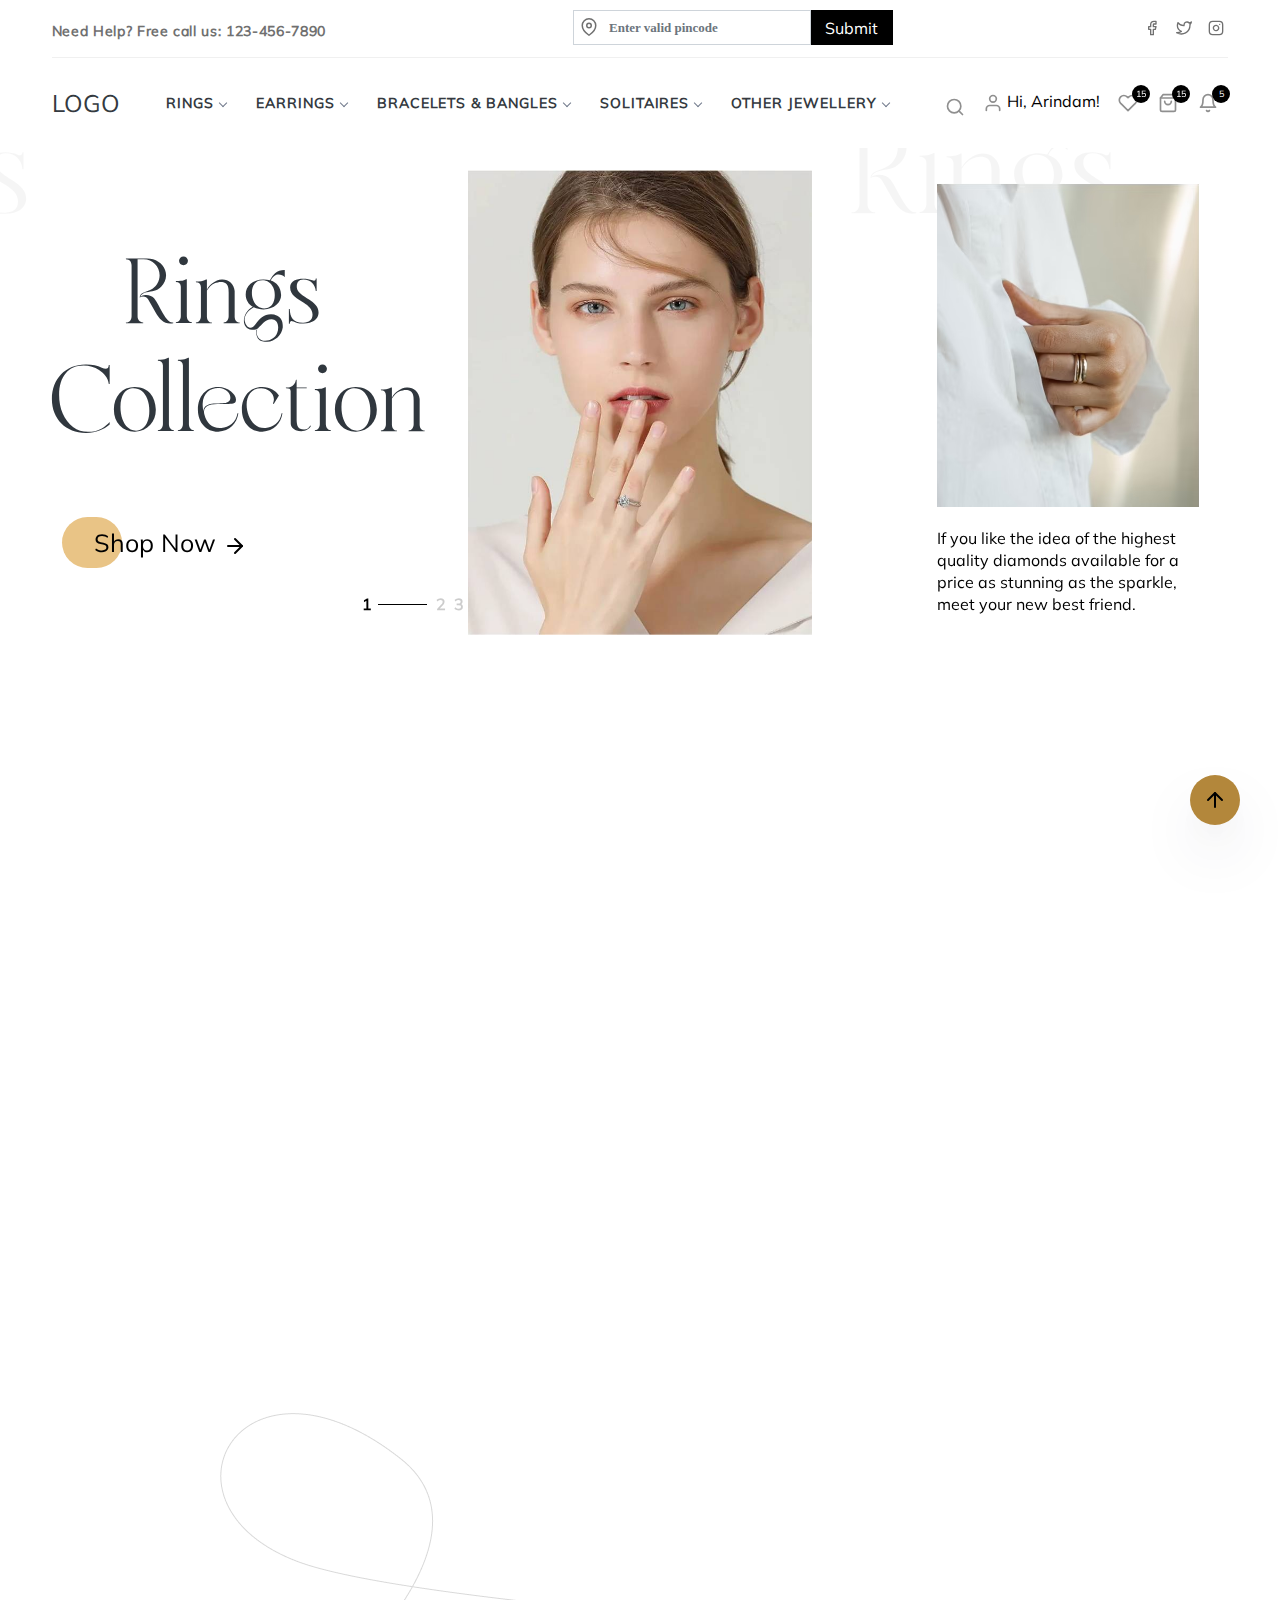
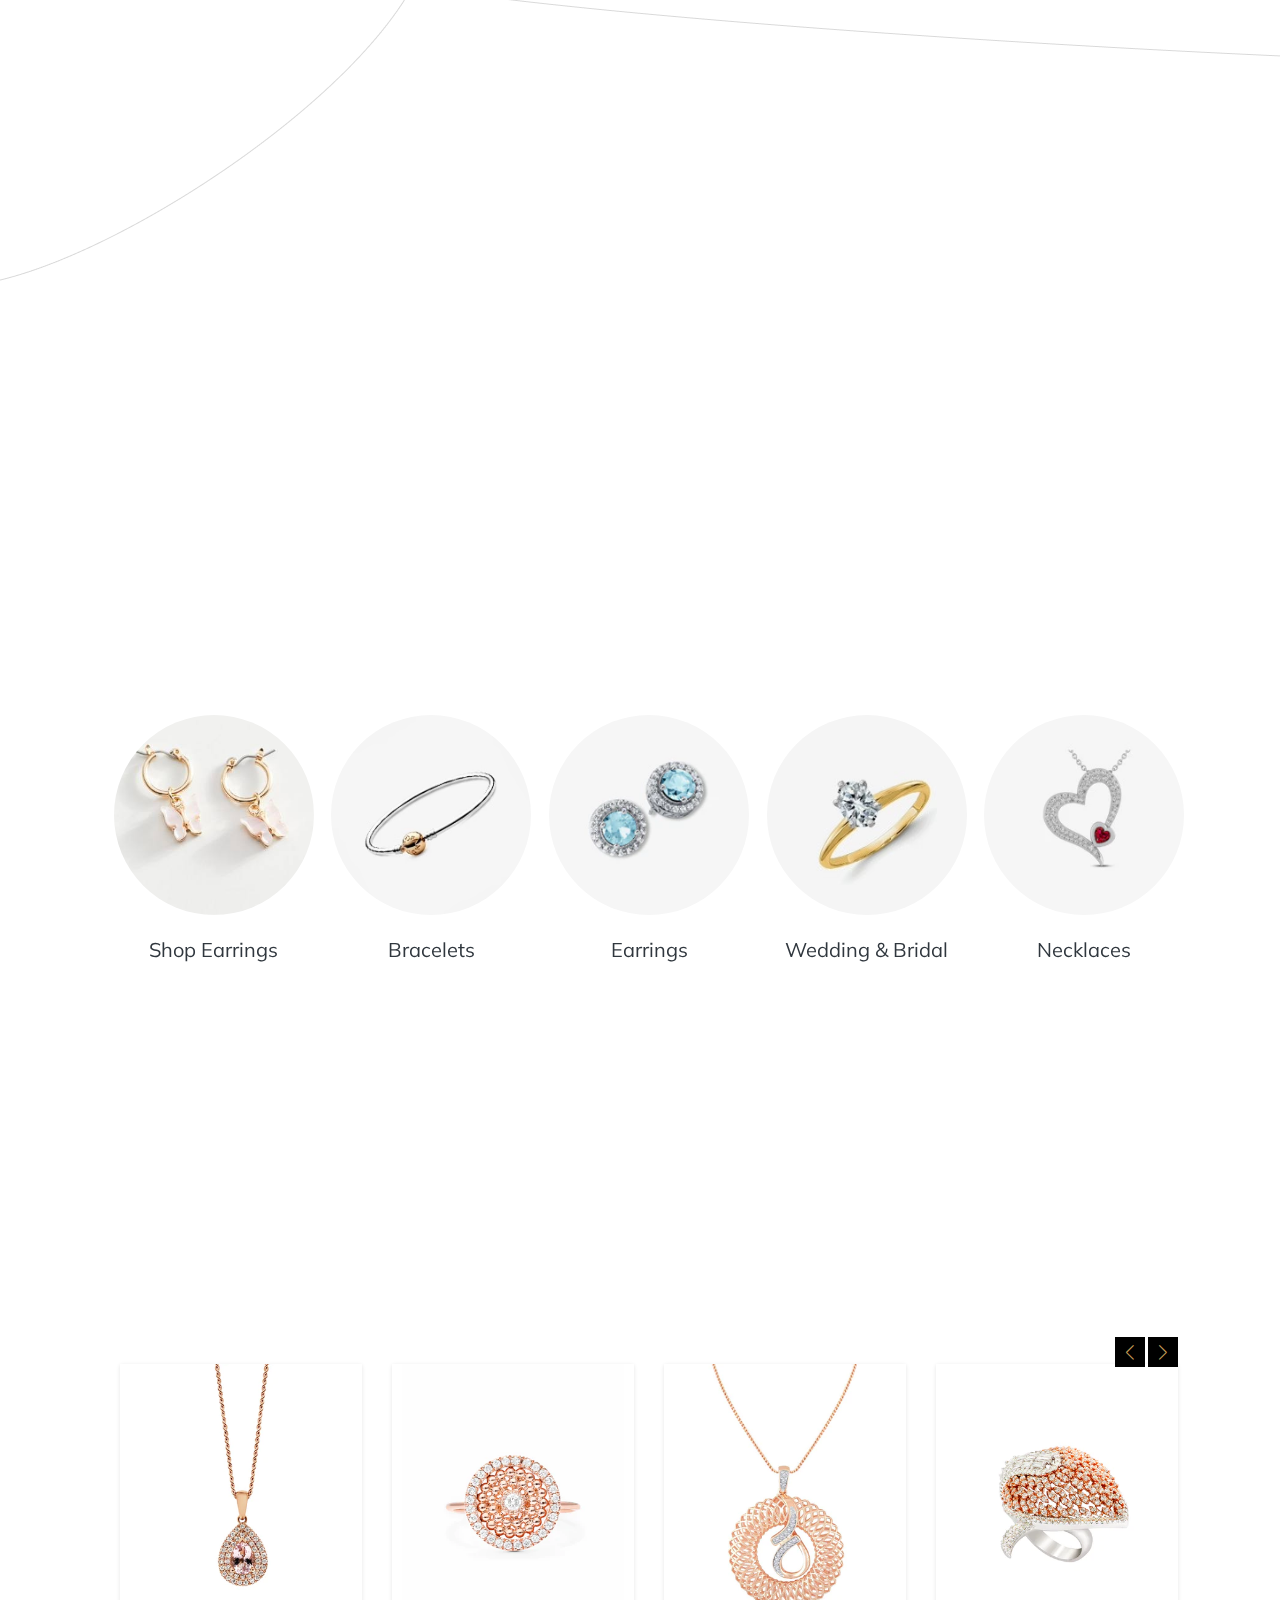
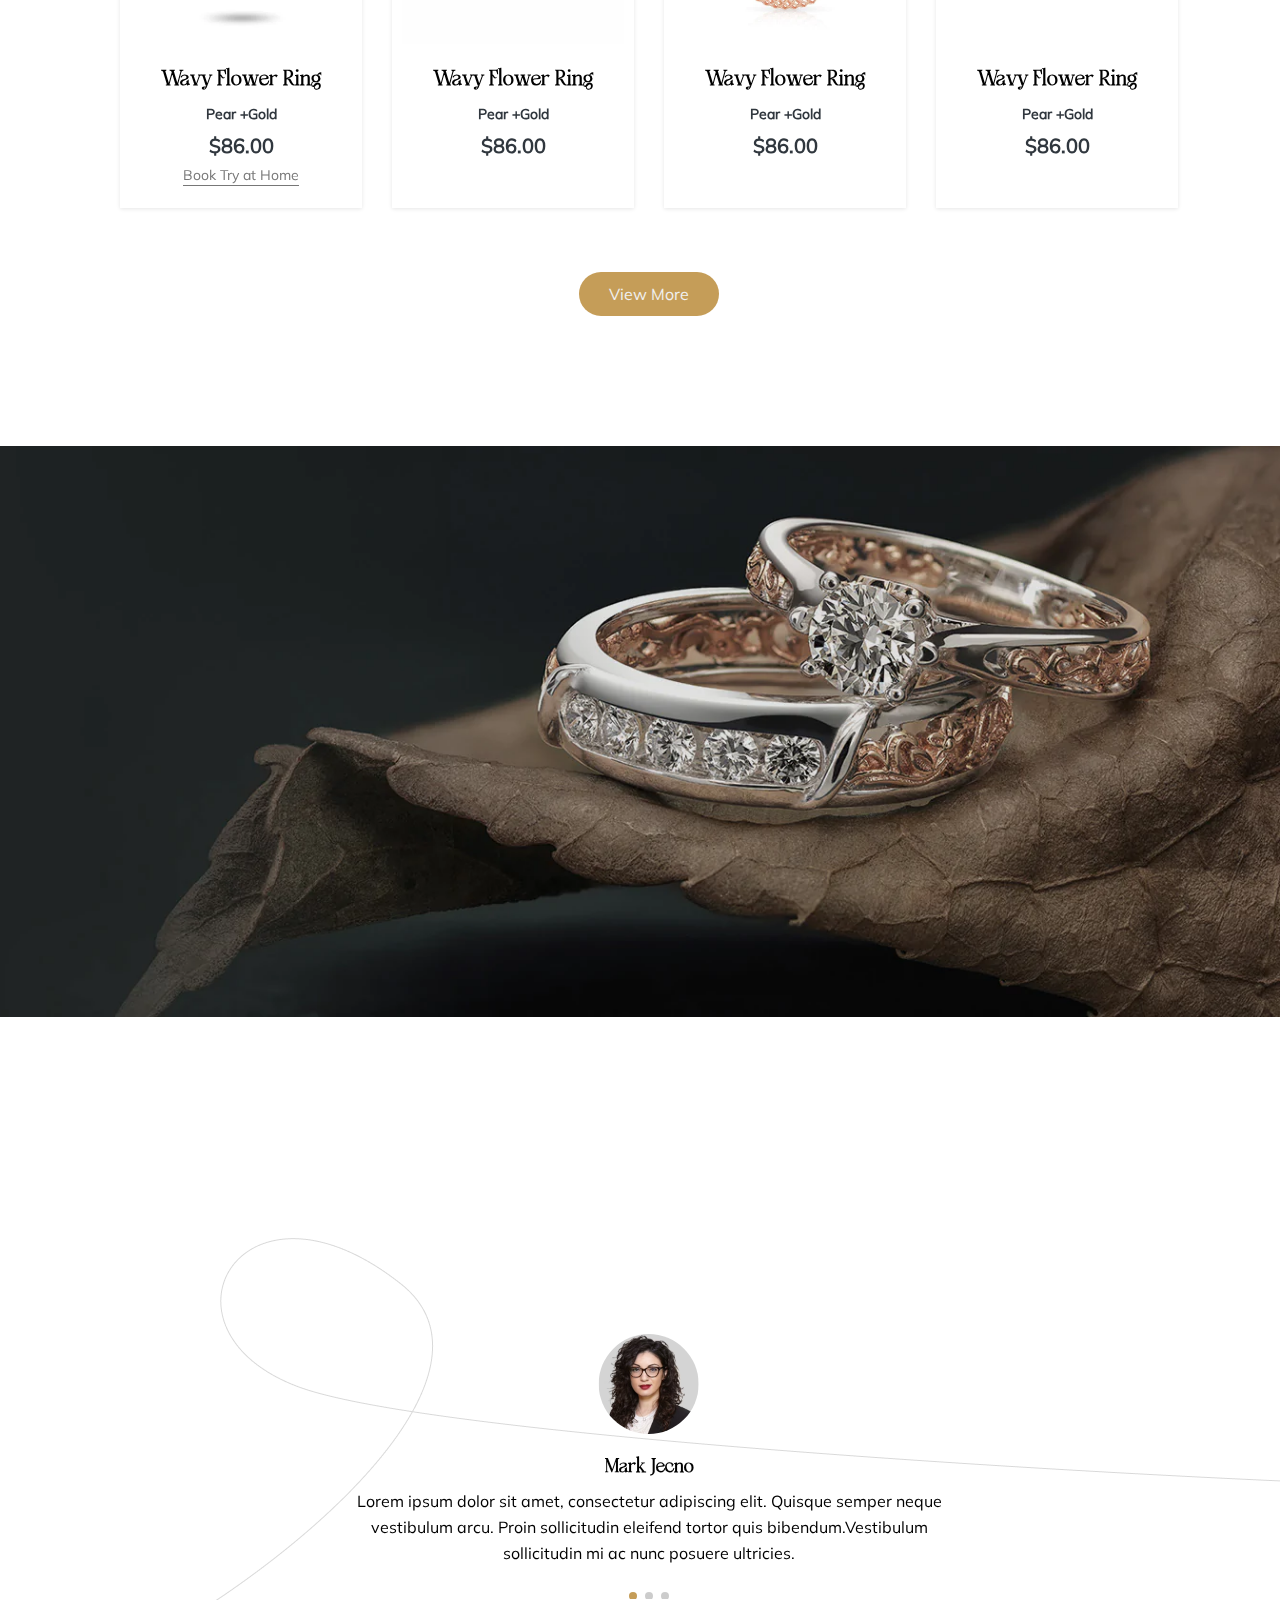
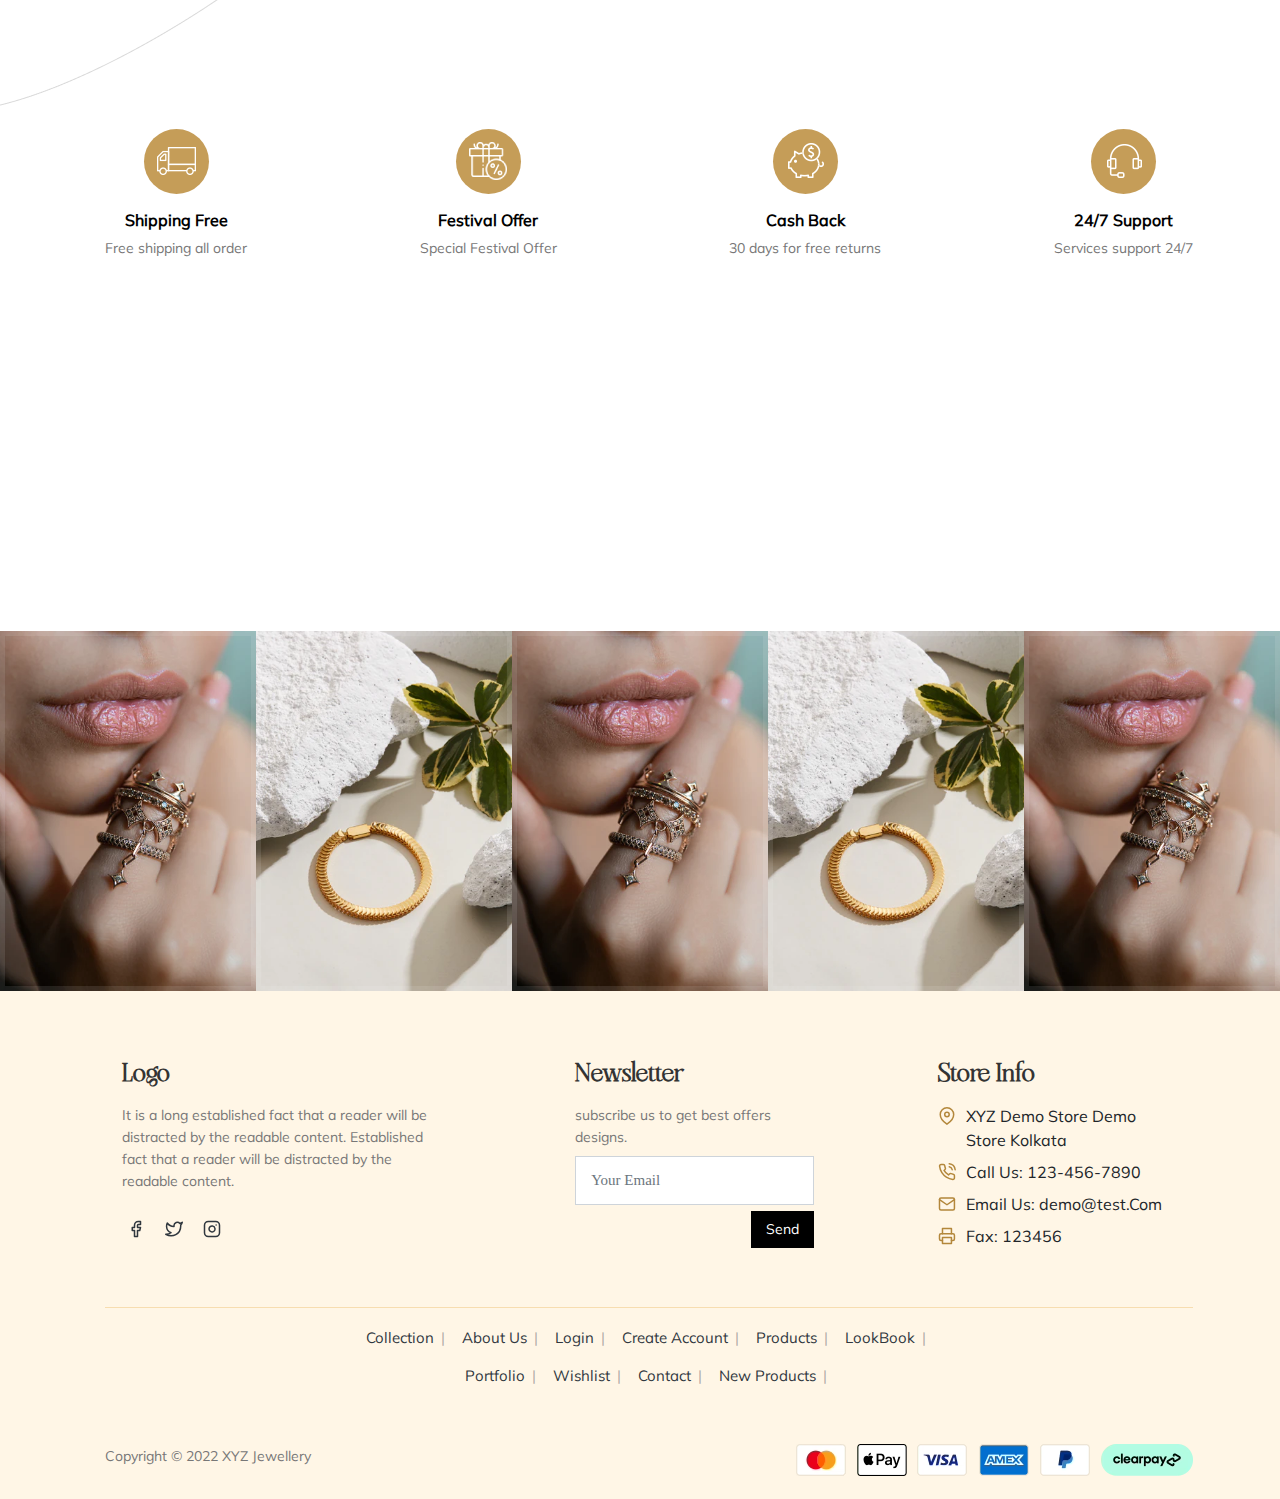
<file: index.html>
<!DOCTYPE html>
<html lang="en">

<head>
  <meta charset="UTF-8">
  <meta name="viewport" content="width=device-width, initial-scale=1.0, maximum-scale=1.0, user-scalable=no" />
  <meta http-equiv="X-UA-Compatible" content="ie=edge">
  <link rel="shortcut icon" href="/favicon.ico">
  <title></title>
  <meta name="keywords" content="">
  <meta name="description" content="">

  <!--CSS-->
  <link rel="stylesheet" href="assets/css/bootstrap.min.css">
  <link rel="stylesheet" href="assets/css/swiper-bundle.min.css">
  <link rel="stylesheet" href="assets/css/aos.css">
  <link rel="stylesheet" href="assets/css/menu.css">
  <link rel="stylesheet" href="assets/css/magic-mouse.css">
  <link rel="stylesheet" href="assets/css/style.css">
  <link rel="stylesheet" href="assets/css/responsive.css">

</head>

<body>
  <div class="ScrollTop">
    <a href="#" class="scrollToTop magic-hover magic-hover__square"><i data-feather="arrow-up" class="bounce"></i></a>
  </div>
  <!--end_scrolltop-->

  <header class="header_area" id="header">
    <div class="main_header_area animated">
      <div class="container-fluid">
        <div class="upheader">
          <div>
            <a href="javascript:void(0);">Need Help? Free call us: 123-456-7890</a>
          </div>
          <div class="input-group w-15">
            <input type="text" class="form-control" placeholder="Enter valid pincode">
            <span class="up_pin"><i data-feather="map-pin"></i></span>
            <button class="submit" type="button">Submit</button>
          </div>
         <div>
          <a href="javascript:void(0);"><i data-feather="facebook"></i></a>
          <a href="javascript:void(0);"><i data-feather="twitter"></i></a>
          <a href="javascript:void(0);"><i data-feather="instagram"></i></a>
         </div>
        </div>
        <nav id="navigation1" class="navigation">
          <div class="nav-header">
            <a class="nav-brand" href="index.html">LOGO</a>
            <div class="nav-toggle"><i data-feather="menu"></i></div>
          </div>
          <div class="nav-menus-wrapper m-auto">
            <ul class="nav-menu align-center">
              <!-- <li><a href="#" target="_blank">Home</a></li> -->
              <li>
                <a href="#">RINGS</a>
                <div class="megamenu-panel">
                  <div class="megamenu-lists">
                    <ul class="megamenu-list list-col-4">
                      <li><a href="#" target="_blank">Link 1</a></li>
                      <li><a href="#" target="_blank">Link 2</a></li>
                      <li><a href="#" target="_blank">Link 3</a></li>
                      <li><a href="#" target="_blank">Link 4</a></li>
                      <li><a href="#" target="_blank">Link 5</a></li>
                      <li><a href="#" target="_blank">Link 6</a></li>
                      <li><a href="#" target="_blank">Link 7</a></li>
                      <li><a href="#" target="_blank">Link 8</a></li>
                    </ul>
                    <ul class="megamenu-list list-col-4">
                      <li><a href="#" target="_blank">Link 1</a></li>
                      <li><a href="#" target="_blank">Link 2</a></li>
                      <li><a href="#" target="_blank">Link 3</a></li>
                      <li><a href="#" target="_blank">Link 4</a></li>
                      <li><a href="#" target="_blank">Link 5</a></li>
                      <li><a href="#" target="_blank">Link 6</a></li>
                      <li><a href="#" target="_blank">Link 7</a></li>
                      <li><a href="#" target="_blank">Link 8</a></li>
                    </ul>
                    <ul class="megamenu-list list-col-4">
                      <li><a href="#" target="_blank">Link 1</a></li>
                      <li><a href="#" target="_blank">Link 2</a></li>
                      <li><a href="#" target="_blank">Link 3</a></li>
                      <li><a href="#" target="_blank">Link 4</a></li>
                      <li><a href="#" target="_blank">Link 5</a></li>
                      <li><a href="#" target="_blank">Link 6</a></li>
                      <li><a href="#" target="_blank">Link 7</a></li>
                      <li><a href="#" target="_blank">Link 8</a></li>
                    </ul>
                    <ul class="megamenu-list list-col-4">
                      <li><a href="#" target="_blank">Link 1</a></li>
                      <li><a href="#" target="_blank">Link 2</a></li>
                      <li><a href="#" target="_blank">Link 3</a></li>
                      <li><a href="#" target="_blank">Link 4</a></li>
                      <li><a href="#" target="_blank">Link 5</a></li>
                      <li><a href="#" target="_blank">Link 6</a></li>
                      <li><a href="#" target="_blank">Link 7</a></li>
                      <li><a href="#" target="_blank">Link 8</a></li>
                    </ul>
                  </div>
                </div>
              </li>
              <li>
                <a href="#">EARRINGS</a>
                <div class="megamenu-panel">
                  <div class="megamenu-lists">
                    <ul class="megamenu-list list-col-4">
                      <li class="megamenu-list-title"><a href="#">Title Name</a></li>
                      <li><a href="#" target="_blank">Link 1</a></li>
                      <li><a href="#" target="_blank">Link 2</a></li>
                      <li><a href="#" target="_blank">Link 3</a></li>
                      <li><a href="#" target="_blank">Link 4</a></li>
                      <li><a href="#" target="_blank">Link 5</a></li>
                    </ul>
                    <ul class="megamenu-list list-col-4">
                      <li class="megamenu-list-title"><a href="#">Title Name</a></li>
                      <li><a href="#" target="_blank">Link 1</a></li>
                      <li><a href="#" target="_blank">Link 2</a></li>
                      <li><a href="#" target="_blank">Link 3</a></li>
                      <li><a href="#" target="_blank">Link 4</a></li>
                      <li><a href="#" target="_blank">Link 5</a></li>
                    </ul>
                    <ul class="megamenu-list list-col-4">
                      <li class="megamenu-list-title"><a href="#">Title Name</a></li>
                      <li><a href="#" target="_blank">Link 1</a></li>
                      <li><a href="#" target="_blank">Link 2</a></li>
                      <li><a href="#" target="_blank">Link 3</a></li>
                      <li><a href="#" target="_blank">Link 4</a></li>
                      <li><a href="#" target="_blank">Link 5</a></li>
                    </ul>
                    <ul class="megamenu-list list-col-4">
                      <li class="megamenu-list-title"><a href="#">Title Name</a></li>
                      <li><a href="#" target="_blank">Link 1</a></li>
                      <li><a href="#" target="_blank">Link 2</a></li>
                      <li><a href="#" target="_blank">Link 3</a></li>
                      <li><a href="#" target="_blank">Link 4</a></li>
                      <li><a href="#" target="_blank">Link 5</a></li>
                    </ul>
                  </div>
                </div>
              </li>
              <li>
                <a href="#">BRACELETS & BANGLES</a>
                <div class="megamenu-panel">
                  <div class="megamenu-lists">
                    <ul class="megamenu-list list-col-4">
                      <li class="megamenu-list-title"><a href="#">Title Name</a></li>
                      <li><a href="#" target="_blank">Link 1</a></li>
                      <li><a href="#" target="_blank">Link 2</a></li>
                      <li><a href="#" target="_blank">Link 3</a></li>
                      <li><a href="#" target="_blank">Link 4</a></li>
                      <li><a href="#" target="_blank">Link 5</a></li>
                    </ul>
                    <ul class="megamenu-list list-col-4">
                      <li class="megamenu-list-title"><a href="#">Title Name</a></li>
                      <li><a href="#" target="_blank">Link 1</a></li>
                      <li><a href="#" target="_blank">Link 2</a></li>
                      <li><a href="#" target="_blank">Link 3</a></li>
                      <li><a href="#" target="_blank">Link 4</a></li>
                      <li><a href="#" target="_blank">Link 5</a></li>
                    </ul>
                    <ul class="megamenu-list list-col-4">
                      <li class="megamenu-list-title"><a href="#">Title Name</a></li>
                      <li><a href="#" target="_blank">Link 1</a></li>
                      <li><a href="#" target="_blank">Link 2</a></li>
                      <li><a href="#" target="_blank">Link 3</a></li>
                      <li><a href="#" target="_blank">Link 4</a></li>
                      <li><a href="#" target="_blank">Link 5</a></li>
                    </ul>
                    <ul class="megamenu-list list-col-4">
                      <li class="megamenu-list-title"><a href="#">Title Name</a></li>
                      <li><a href="#" target="_blank">Link 1</a></li>
                      <li><a href="#" target="_blank">Link 2</a></li>
                      <li><a href="#" target="_blank">Link 3</a></li>
                      <li><a href="#" target="_blank">Link 4</a></li>
                      <li><a href="#" target="_blank">Link 5</a></li>
                    </ul>
                  </div>
                </div>
              </li>
              <li>
                <a href="#">SOLITAIRES</a>
                <div class="megamenu-panel">
                  <div class="megamenu-lists">
                    <ul class="megamenu-list list-col-4">
                      <li class="megamenu-list-title"><a href="#">Title Name</a></li>
                      <li><a href="#" target="_blank">Link 1</a></li>
                      <li><a href="#" target="_blank">Link 2</a></li>
                      <li><a href="#" target="_blank">Link 3</a></li>
                      <li><a href="#" target="_blank">Link 4</a></li>
                      <li><a href="#" target="_blank">Link 5</a></li>
                    </ul>
                    <ul class="megamenu-list list-col-4">
                      <li class="megamenu-list-title"><a href="#">Title Name</a></li>
                      <li><a href="#" target="_blank">Link 1</a></li>
                      <li><a href="#" target="_blank">Link 2</a></li>
                      <li><a href="#" target="_blank">Link 3</a></li>
                      <li><a href="#" target="_blank">Link 4</a></li>
                      <li><a href="#" target="_blank">Link 5</a></li>
                    </ul>
                    <ul class="megamenu-list list-col-4">
                      <li class="megamenu-list-title"><a href="#">Title Name</a></li>
                      <li><a href="#" target="_blank">Link 1</a></li>
                      <li><a href="#" target="_blank">Link 2</a></li>
                      <li><a href="#" target="_blank">Link 3</a></li>
                      <li><a href="#" target="_blank">Link 4</a></li>
                      <li><a href="#" target="_blank">Link 5</a></li>
                    </ul>
                    <ul class="megamenu-list list-col-4">
                      <li class="megamenu-list-title"><a href="#">Title Name</a></li>
                      <li><a href="#" target="_blank">Link 1</a></li>
                      <li><a href="#" target="_blank">Link 2</a></li>
                      <li><a href="#" target="_blank">Link 3</a></li>
                      <li><a href="#" target="_blank">Link 4</a></li>
                      <li><a href="#" target="_blank">Link 5</a></li>
                    </ul>
                  </div>
                </div>
              </li>
              <li>
                <a href="#">OTHER JEWELLERY</a>
                <div class="megamenu-panel">
                  <div class="megamenu-lists">
                    <ul class="megamenu-list list-col-4">
                      <li class="megamenu-list-title"><a href="#">Title Name</a></li>
                      <li><a href="#" target="_blank">Link 1</a></li>
                      <li><a href="#" target="_blank">Link 2</a></li>
                      <li><a href="#" target="_blank">Link 3</a></li>
                      <li><a href="#" target="_blank">Link 4</a></li>
                      <li><a href="#" target="_blank">Link 5</a></li>
                    </ul>
                    <ul class="megamenu-list list-col-4">
                      <li class="megamenu-list-title"><a href="#">Title Name</a></li>
                      <li><a href="#" target="_blank">Link 1</a></li>
                      <li><a href="#" target="_blank">Link 2</a></li>
                      <li><a href="#" target="_blank">Link 3</a></li>
                      <li><a href="#" target="_blank">Link 4</a></li>
                      <li><a href="#" target="_blank">Link 5</a></li>
                    </ul>
                    <ul class="megamenu-list list-col-4">
                      <li class="megamenu-list-title"><a href="#">Title Name</a></li>
                      <li><a href="#" target="_blank">Link 1</a></li>
                      <li><a href="#" target="_blank">Link 2</a></li>
                      <li><a href="#" target="_blank">Link 3</a></li>
                      <li><a href="#" target="_blank">Link 4</a></li>
                      <li><a href="#" target="_blank">Link 5</a></li>
                    </ul>
                    <ul class="megamenu-list list-col-4">
                      <li class="megamenu-list-title"><a href="#">Title Name</a></li>
                      <li><a href="#" target="_blank">Link 1</a></li>
                      <li><a href="#" target="_blank">Link 2</a></li>
                      <li><a href="#" target="_blank">Link 3</a></li>
                      <li><a href="#" target="_blank">Link 4</a></li>
                      <li><a href="#" target="_blank">Link 5</a></li>
                    </ul>
                  </div>
                </div>
              </li>
            </ul>
          </div>
          <div class="nav-search">
            <div class="nav-search-button"><i data-feather="search"></i></div>
            <form>
              <div class="nav-search-inner">
                <input type="search" name="search" placeholder="Search..."/>
              </div>
            </form>
           

            <div class="dropdown user_dropdown">
              <button class=" dropdown-toggle user_btn" type="button" id="dropdownMenuButton1"  data-bs-toggle="dropdown" aria-expanded="false">
                <i data-feather="user"></i>
                    Hi, Arindam!    
             
              </button>
              <ul class="dropdown-menu user_dropdown_menu" aria-labelledby="dropdownMenuButton1">
                <li><a class="dropdown-item" href="user_account.html">Profile</a></li>
                <li><a class="dropdown-item" href="#">Log Out</a></li>
                
              </ul>
            </div>
            <a href="wishlist.html" class="extra_nav position-relative">
              <i data-feather="heart"></i>
              <span>15</span>
            </a>
            <a href="javascript:void(0);" class="extra_nav position-relative ">
              <i data-feather="shopping-bag"></i>
              <span>15</span>
            </a>
            <a href="javascript:void(0);" class="extra_nav position-relative bell_hover">
              <i data-feather="bell"></i>
              <span>5</span>
              <div class="notification">
                <div class="notification_hide">
                  <div class="nit_text">
                    <i data-feather="bell" class="bell_icon"></i>
                    <p> Lorem ipsum dolor sit amet check consectetur adipisicing. </p>
                  </div>
                  <div class="nit_text">
                    <i data-feather="bell" class="bell_icon"></i>
                    <p> Lorem ipsum dolor sit amet check consectetur adipisicing. </p>
                  </div>
                  <div class="nit_text">
                    <i data-feather="bell" class="bell_icon"></i>
                    <p> Lorem ipsum dolor sit amet check consectetur adipisicing. </p>
                  </div>
                  <div class="nit_text">
                    <i data-feather="bell" class="bell_icon"></i>
                    <p> Lorem ipsum dolor sit amet check consectetur adipisicing. </p>
                  </div>
                  <div class="nit_text">
                    <i data-feather="bell" class="bell_icon"></i>
                    <p> Lorem ipsum dolor sit amet check consectetur adipisicing. </p>
                  </div>
                 </div>
               </div>
               
            </a>
          </div>
        </nav>
      
      </div>
    </div>
  </header>

  <main>
    <article>
      <!--end header-->
      <section class="banner">
        <div class="swiper bannerSwiper">
          <div class="swiper-wrapper">
            <div class="swiper-slide">
              <ul class="banner_style">
                <li>
                  <h1>
                    <span></span>
                    Rings <br> collection
                  </h1>
                  <a href="javascript:void(0);" class="btn_new rounded"><span>Shop Now <i
                        data-feather="arrow-right"></i></span></a>
                </li>
                <li class="banner_pic">
                  <img src="assets/img/slider1.jpg">
                </li>
                <li class="sm_img_div">
                  <h1>
                    <span></span>
                    Rings
                  </h1>
                  <img src="assets/img/sl_sm.avif">
                  <p>
                    If you like the idea of the highest quality diamonds available for a price as stunning as the
                    sparkle, meet your new best friend.
                  </p>
                </li>
              </ul>
            </div>
            <div class="swiper-slide">
              <ul class="banner_style">
                <li>
                  <h1>
                    <span></span>
                    jewelery <br> collection
                  </h1>
                  <a href="javascript:void(0);" class="btn_new rounded"><span>Shop Now <i
                        data-feather="arrow-right"></i></span></a>
                </li>
                <li class="banner_pic">
                  <img src="assets/img/slider2.jpg">
                </li>
                <li class="sm_img_div">
                  <h1>
                    <span></span>
                    jewelery
                  </h1>
                  <img src="assets/img/sl_sm.avif">
                  <p>
                    If you like the idea of the highest quality diamonds available for a price as stunning as the
                    sparkle, meet your new best friend.
                  </p>
                </li>
              </ul>
            </div>
            <div class="swiper-slide">
              <ul class="banner_style">
                <li>
                  <h1>
                    <span></span>
                    Bracelets <br> collection
                  </h1>
                  <a href="javascript:void(0);" class="btn_new rounded"><span>Shop Now <i
                        data-feather="arrow-right"></i></span></a>
                </li>
                <li class="banner_pic">
                  <img src="assets/img/slider3.jpg">
                </li>
                <li class="sm_img_div">
                  <h1>
                    <span></span>
                    Bracelets
                  </h1>
                  <img src="assets/img/sl_sm.avif">
                  <p>
                    If you like the idea of the highest quality diamonds available for a price as stunning as the
                    sparkle, meet your new best friend.
                  </p>
                </li>
              </ul>
            </div>
          </div>
          <div class="swiper-pagination banner-pagination"></div>
        </div>
      </section>
      <!--end_Banner-->

      <section class="home_about_sec">
        <div class="container">
          <div class="row justify-content-between">
            <div class="col-12 col-md-6 col-lg-6">
              <div class="categories-list-content">
                <div class="categories-content-top">
                  <h2 class="section-header" data-aos="fade-down" data-aos-easing="linear" data-aos-duration="1000">what
                    we do</h2>
                  <p class="section-text" data-aos="fade-up" data-aos-easing="linear" data-aos-duration="1200">We
                    Develop Create Custom Jewels.</p>
                </div>
                <div class="categories-list-blog text-lg-end text-md-end">
                  <img src="assets/img/Rectangle_28.webp" data-aos="fade-right" data-aos-easing="linear"
                    data-aos-duration="1000">
                </div>
              </div>
            </div>
            <div class="col-12 col-md-6 col-lg-5">
              <div class="categories-list-blog2">
                <img src="assets/img/Rectangle_27.webp" data-aos="fade-left" data-aos-easing="linear"
                  data-aos-duration="1300">
              </div>
              <p class="about_text" data-aos="fade-up" data-aos-easing="linear" data-aos-duration="1400">
                Lorem ipsum dolor sit amet, conse elit, sedid do eiusmod tempor incidi ut labore et dolore magna aliqua.
                Quis ipsum usendi laboris mollit
              </p>
            </div>
          </div>
        </div>
      </section>
      <!--about_sec-->

      <section class="product_catego">
        <div class="container">
          <div class="row m-0">
            <h2 class="section-header text-center" data-aos="fade-down" data-aos-easing="linear"
              data-aos-duration="1000">Trending product</h2>
            <p class="section-text text-center" data-aos="fade-up" data-aos-easing="linear" data-aos-duration="1200">Top
              Categories</p>
          </div>
          <ul class="product">
            <li>
              <a href="product-list.html">
                <img src="assets/img/1.jpg">
                <span class="d-block">Shop Earrings</span>
              </a>
            </li>
            <li>
              <a href="product-list.html">
                <img src="assets/img/2.avif">
                <span class="d-block">Bracelets</span>
              </a>
            </li>
            <li>
              <a href="product-list.html">
                <img src="assets/img/3.webp">
                <span class="d-block"> Earrings</span>
              </a>
            </li>
            <li>
              <a href="product-list.html">
                <img src="assets/img/4.avif">
                <span class="d-block">Wedding & Bridal</span>
              </a>
            </li>
            <li>
              <a href="product-list.html">
                <img src="assets/img/5.webp">
                <span class="d-block">Necklaces</span>
              </a>
            </li>
          </ul>
        </div>
      </section>
      <!--end product categories-->

      <section class="product_catego">
        <div class="container">
          <div class="row m-0">
            <h2 class="section-header text-center" data-aos="fade-down" data-aos-easing="linear"
              data-aos-duration="1000">Trending product</h2>
            <p class="section-text text-center" data-aos="fade-up" data-aos-easing="linear" data-aos-duration="1200">
              Explore Collections</p>
          </div>

          <div class="row m-0">
            <div class="swiper categoriesSwiper">
              <div class="swiper-wrapper">
                <div class="swiper-slide">
                  <div class="card">
                    <div class="position-relative">
                      <img src="assets/img/coll1.webp" class="card-img-top" alt="...">
                    </div>
                    <div class="card-body">
                      <h6>Wavy Flower Ring</h6>
                      <p>
                        <b class="d-block">Pear +Gold</b>
                        &dollar;86.00
                      </p>
                      <a href="try_at_home.html" class="try_at_home">Book Try at Home</a>
                    </div>
                    <div class="cart_list">
                      <a href="javascript:void(0);" class="glossary-item" data-toggle="tooltip" data-placement="right"
                        title="Add to Cart"><i data-feather="shopping-cart"></i></a>
                      <a href="javascript:void(0);" class="glossary-item" data-toggle="tooltip" data-placement="right"
                        title="View"><i data-feather="eye"></i></a>
                      <a href="javascript:void(0);" class="glossary-item" data-toggle="tooltip" data-placement="right"
                        title="Add to Wishlist"><i data-feather="heart"></i></a>
                      <a href="#exampleModalToggle" class="glossary-item" data-bs-toggle="modal" data-placement="right"
                        title="Live Video Call"><i data-feather="video"></i></a>
                    </div>

                  </div>
                </div>
                <div class="swiper-slide">
                  <div class="card">
                    <div class="position-relative">
                      <img src="assets/img/coll2.webp" class="card-img-top" alt="...">
                    </div>
                    <div class="card-body">
                      <h6>Wavy Flower Ring</h6>
                      <p>
                        <b class="d-block">Pear +Gold</b>
                        &dollar;86.00
                      </p>
                    </div>
                    <div class="cart_list">
                      <a href="javascript:void(0);" class="glossary-item" data-toggle="tooltip" data-placement="right"
                        title="Add to Cart"><i data-feather="shopping-cart"></i></a>
                      <a href="javascript:void(0);" class="glossary-item" data-toggle="tooltip" data-placement="right"
                        title="View"><i data-feather="eye"></i></a>
                      <a href="javascript:void(0);" class="glossary-item" data-toggle="tooltip" data-placement="right"
                        title="Add to Wishlist"><i data-feather="heart"></i></a>
                      <a href="javascript:void(0);" class="glossary-item disabled" data-toggle="tooltip"
                        data-placement="right" title="Live Video Call"><i data-feather="video-off"></i></a>
                    </div>
                  </div>
                </div>
                <div class="swiper-slide">
                  <div class="card">
                    <div class="position-relative">
                      <img src="assets/img/coll3.webp" class="card-img-top" alt="...">
                    </div>
                    <div class="card-body">
                      <h6>Wavy Flower Ring</h6>
                      <p>
                        <b class="d-block">Pear +Gold</b>
                        &dollar;86.00
                      </p>
                    </div>
                    <div class="cart_list">
                      <a href="javascript:void(0);" class="glossary-item" data-toggle="tooltip" data-placement="right"
                        title="Add to Cart"><i data-feather="shopping-cart"></i></a>
                      <a href="javascript:void(0);" class="glossary-item" data-toggle="tooltip" data-placement="right"
                        title="View"><i data-feather="eye"></i></a>
                      <a href="javascript:void(0);" class="glossary-item" data-toggle="tooltip" data-placement="right"
                        title="Add to Wishlist"><i data-feather="heart"></i></a>
                      <a href="javascript:void(0);" class="glossary-item" data-toggle="tooltip" data-placement="right"
                        title="Live Video Call"><i data-feather="video"></i></a>
                    </div>
                  </div>
                </div>
                <div class="swiper-slide">
                  <div class="card">
                    <div class="position-relative">
                      <img src="assets/img/coll4.webp" class="card-img-top" alt="...">
                    </div>
                    <div class="card-body">
                      <h6>Wavy Flower Ring</h6>
                      <p>
                        <b class="d-block">Pear +Gold</b>
                        &dollar;86.00
                      </p>
                    </div>
                    <div class="cart_list">
                      <a href="javascript:void(0);" class="glossary-item" data-toggle="tooltip" data-placement="right"
                        title="Add to Cart"><i data-feather="shopping-cart"></i></a>
                      <a href="javascript:void(0);" class="glossary-item" data-toggle="tooltip" data-placement="right"
                        title="View"><i data-feather="eye"></i></a>
                      <a href="javascript:void(0);" class="glossary-item" data-toggle="tooltip" data-placement="right"
                        title="Add to Wishlist"><i data-feather="heart"></i></a>
                      <a href="javascript:void(0);" class="glossary-item disabled" data-toggle="tooltip"
                        data-placement="right" title="Live Video Call"><i data-feather="video-off"></i></a>
                    </div>
                  </div>
                </div>
              </div>
              <div class="swiper-button-next"></div>
              <div class="swiper-button-prev"></div>
            </div>


            <div class="d-flex justify-content-center pt-4">
              <a href="product-list.html" class="view_more_home magic-hover magic-hover__square">View More</a>
            </div>

          </div>

        </div>
      </section>
      <!--end_collection-->

      <section class="search_store">
        <div class="container">
          <div class="row">
            <div class="col-12 col-lg-6 col-sm-8 col-md-6">
              <h5 data-aos="fade-down" data-aos-easing="linear" data-aos-duration="1000">Your old gold. <br />Our new
                designs!</h5>
              <p data-aos="fade-up" data-aos-easing="linear" data-aos-duration="1300">
                Exchange your old gold for new gorgeous jewellery at any store.
                <span class="d-block">
                  <b>Please note :</b> The old gold doesn’t have to be from only XYZ, it can be any gold jewellery you
                  have.
                </span>
              </p>
            </div>
            <div class="d-flex pt-4 pb-2" data-aos="fade-up" data-aos-easing="linear" data-aos-duration="1500">
              <a href="javascript:void(0);" class="view_more">Know More</a>
            </div>
            <p>
              <small class="d-block"></small>
            </p>
          </div>
        </div>
      </section>

      <section class="testimonial_sec">
        <div class="container">
          <div class="row m-0">
            <h2 class="section-header text-center" data-aos="fade-down" data-aos-easing="linear"
              data-aos-duration="1000">Our</h2>
            <p class="section-text text-center" data-aos="fade-up" data-aos-easing="linear" data-aos-duration="1200">
              Testimonials</p>
          </div>
          <div class="row m-0 justify-content-center">
            <div class="swiper testimonialSwiper col-12 col-lg-7 col-md-10">
              <div class="swiper-wrapper">
                <div class="swiper-slide">
                  <div class="card">
                    <img src="assets/img/user1.avif" class="user_pic">
                    <h6>Mark Jecno</h6>
                    <p>
                      Lorem ipsum dolor sit amet, consectetur adipiscing elit. Quisque semper neque vestibulum arcu.
                      Proin sollicitudin eleifend tortor quis bibendum.Vestibulum sollicitudin mi ac nunc posuere
                      ultricies.
                    </p>
                  </div>
                </div>
                <div class="swiper-slide">
                  <div class="card">
                    <img src="assets/img/user2.avif" class="user_pic">
                    <h6>Mark Jecno</h6>
                    <p>
                      Lorem ipsum dolor sit amet, consectetur adipiscing elit. Quisque semper neque vestibulum arcu.
                      Proin sollicitudin eleifend tortor quis bibendum.Vestibulum sollicitudin mi ac nunc posuere
                      ultricies.
                    </p>
                  </div>
                </div>
                <div class="swiper-slide">
                  <div class="card">
                    <img src="assets/img/user3.avif" class="user_pic">
                    <h6>Mark Jecno</h6>
                    <p>
                      Lorem ipsum dolor sit amet, consectetur adipiscing elit. Quisque semper neque vestibulum arcu.
                      Proin sollicitudin eleifend tortor quis bibendum.Vestibulum sollicitudin mi ac nunc posuere
                      ultricies.
                    </p>
                  </div>
                </div>
              </div>
              <div class="swiper-pagination"></div>
            </div>
          </div>
        </div>
      </section>
      <!--testimonial-->

      <section class="order_step mb-2 mb-lg-5">
        <div class="container">
          <div class="row m-0">
            <ul class="step_service">
              <li>
                <div class="icon_div"><img src="assets/img/icon1.webp"></div>
                <p>
                  <span>Shipping Free</span>
                  Free shipping all order
                </p>
              </li>
              <li>
                <div class="icon_div"><img src="assets/img/icon4.png"></div>
                <p>
                  <span>Festival Offer</span>
                  Special Festival Offer
                </p>
              </li>
              <li>
                <div class="icon_div"><img src="assets/img/icon2.webp"></div>
                <p>
                  <span>Cash Back</span>
                  30 days for free returns
                </p>
              </li>
              <li>
                <div class="icon_div"><img src="assets/img/icon3.webp"></div>
                <p>
                  <span>24/7 Support</span>
                  Services support 24/7
                </p>
              </li>
            </ul>
          </div>
        </div>
      </section>
      <!--Order_step-->

      <section class="instagram_sec">
        <div class="row m-0">
          <h2 class="section-header text-center" data-aos="fade-down" data-aos-easing="linear" data-aos-duration="1000">
            #MyStory</h2>
          <p class="section-text text-center" data-aos="fade-up" data-aos-easing="linear" data-aos-duration="1200">Shop
            Our Instagram</p>
        </div>
        <div class="panels">
          <div class="panel panel1" style="background-image:url(assets/img/Rectangle_27.webp);">
            <p><i data-feather="instagram"></i></p>
          </div>
          <div class="panel panel2" style="background-image:url(assets/img/Rectangle_28.webp);">
            <p><i data-feather="instagram"></i></p>
          </div>
          <div class="panel panel3" style="background-image:url(assets/img/Rectangle_27.webp);">
            <p><i data-feather="instagram"></i></p>
          </div>
          <div class="panel panel4" style="background-image:url(assets/img/Rectangle_28.webp);">
            <p><i data-feather="instagram"></i></p>
          </div>
          <div class="panel panel5" style="background-image:url(assets/img/Rectangle_27.webp);">
            <p><i data-feather="instagram"></i></p>
          </div>
        </div>
      </section>
    </article>
  </main>
  <!--end main tag-->
  <footer class="pt-4 pt-lg-5 pb-2">
    <div class="container">
      <div class="row m-0 justify-content-between">
        <div class="col-12 col-lg-4 col-md-12">
          <h5><b class="mb-3">Logo</b></h5>
          <p>
            It is a long established fact that a reader will be distracted by the readable content. Established fact
            that a reader will be distracted by the readable content.
          </p>
          <ul class="social_footer">
            <li><a href="javascript:void(0);"><i data-feather="facebook"></i></a></li>
            <li><a href="javascript:void(0);"><i data-feather="twitter"></i></a></li>
            <li><a href="javascript:void(0);"><i data-feather="instagram"></i></a></li>
          </ul>
        </div>
        <div class="col-12 col-lg-3 col-md-5">
          <h5>Newsletter</h5>
          <p>
            subscribe us to get best offers designs.
          </p>
          <div>
            <input type="email" placeholder="Your Email" class="form-control" required>
            <button class="send_btn" type="submit">Send</button>
          </div>
        </div>
        <div class="col-12 col-lg-3 col-md-5">
          <h5>Store Info</h5>
          <ul>
            <li><i data-feather="map-pin"></i><span> XYZ Demo Store Demo Store Kolkata</span></li>
            <li><i data-feather="phone-call"></i> <span>Call Us: 123-456-7890</span></li>
            <li><i data-feather="mail"></i> <span>Email Us: demo@test.Com</span></li>
            <li><i data-feather="printer"></i> <span>Fax: 123456</span></li>
          </ul>
        </div>
      </div>
      <div class="row m-0 justify-content-center footer_menu">
        <ul>
          <li><a href="javascript:void(0);">Collection</a></li>
          <li><a href="javascript:void(0);">About Us</a></li>
          <li><a href="javascript:void(0);">Login</a></li>
          <li><a href="javascript:void(0);">Create Account</a></li>
          <li><a href="javascript:void(0);">Products</a></li>
          <li><a href="javascript:void(0);">LookBook</a></li>
          <li><a href="javascript:void(0);">Portfolio</a></li>
          <li><a href="javascript:void(0);">Wishlist</a></li>
          <li><a href="javascript:void(0);">Contact</a></li>
          <li><a href="javascript:void(0);">New Products</a></li>
        </ul>
      </div>
      <div class="footer_bottom">
        <p>Copyright © 2022 XYZ Jewellery</p>
        <img src="assets/img/payment.avif">
      </div>
    </div>
  </footer>
  <!--end footer-->


  <!-- modal_video_call -->
  <!-- <a class="btn btn-primary" data-bs-toggle="modal" href="#exampleModalToggle" role="button">Open first modal</a>  -->
  <div class="modal fade modal_fade" id="exampleModalToggle" aria-hidden="true"
    aria-labelledby="exampleModalToggleLabel" tabindex="-1">
    <div class="modal-dialog modal-dialog-centered modal_width">
      <div class="modal-content">
        <div class="modal_header">
          <p>Our consultants will give a closer Look!</p>
          <p class="video_text">WHATSAPP VIDEO CALL AT YOUR CONVENIENCE</p>
          <p>Schedule a Video call or Request Real Images and Videos</p>
          <button type="button" class="btn-close" data-bs-dismiss="modal" aria-label="Close"></button>
        </div>
        <div class="modal_body text-center">
          <img src="assets/img/Web-Sliders-2.webp">
        </div>
        <div class="btn_group d-flex text-center">
          <button class="modal_btn" data-bs-target="#exampleModalToggle2" data-bs-toggle="modal"
            data-bs-dismiss="modal">Request Real
            <span class="d-block">Images & Videos</span>
          </button>
          <button class="modal_btn video_call" data-bs-target="#exampleModalToggle2" data-bs-toggle="modal"
            data-bs-dismiss="modal">Schedule a <span class="d-block">Video Call</span></button>
        </div>
      </div>
    </div>
  </div>
  <div class="modal fade " id="exampleModalToggle2" aria-hidden="true" aria-labelledby="exampleModalToggleLabel2"
    tabindex="-1">
    <div class="modal-dialog modal-dialog-centered modal_width">
      <div class="modal-content">
        <form>
        <div class="modal_form_text">
          <p class="modal-title text-center" id="exampleModalToggleLabel2">Booking Details</p>
        </div>

    
        <div class="modal_form">
          <label>Mobile No (WHATSAPP)</label>
          <input class="form-control">
          <label>Email Address*</label>
          <input class="form-control">
          <label>Preferred Language (optional)</label>
          <select class="form-select " id="validationCustom04" required>
            <option selected disabled >Choose...</option>
            <option>English</option>
          </select>
          <label class="textarea_label">Any special request? Is there any particular category / budget / time you have
            in mind? Tell us!</label>
          <textarea class="form-control"></textarea>
        </div>
        <div class="btn-group modal_button d-flex text-center">
              <button class="modal_btn" data-bs-target="#exampleModalToggle" data-bs-toggle="modal" data-bs-dismiss="modal"><i data-feather="arrow-left"></i>Back</button>

            <button class="modal_btn add_cart">Confirm Booking</button>
        </div>
      </form>
        <button type="button" class="btn-close" data-bs-dismiss="modal" aria-label="Close"></button>

      </div>
    </div>
  </div>


  <!-- end_modal -->

  <!--Script-->

  <!--[if lt IE 9]>
            <script src="https://oss.maxcdn.com/html5shiv/3.7.2/html5shiv.min.js"></script>
            <script src="https://oss.maxcdn.com/respond/1.4.2/respond.min.js"></script>
            <![endif]-->

  <script type="text/javascript" src="assets/js/jQuery_v3.2.1.js"></script>
  <script type="text/javascript" src="assets/js/bootstrap.bundle.min.js"></script>
  <script type="text/javascript" src="assets/js/swiper-bundle.min.js"></script>
  <script type="text/javascript" src="assets/js/feather.min.js"></script>
  <script type="text/javascript" src="assets/js/aos.js"></script>
  <script type="text/javascript" src="assets/js/menu.js"></script>
  <script type="text/javascript" src="assets/js/magic_mouse.js"></script>
  <script type="text/javascript" src="assets/js/custom.js"></script>

  <script>
    feather.replace()
  </script>

  <script>
    /*-----------Aos_Js------------*/

    AOS.init({
      once: true,
    });

  </script>
</body>

</html>
</file>
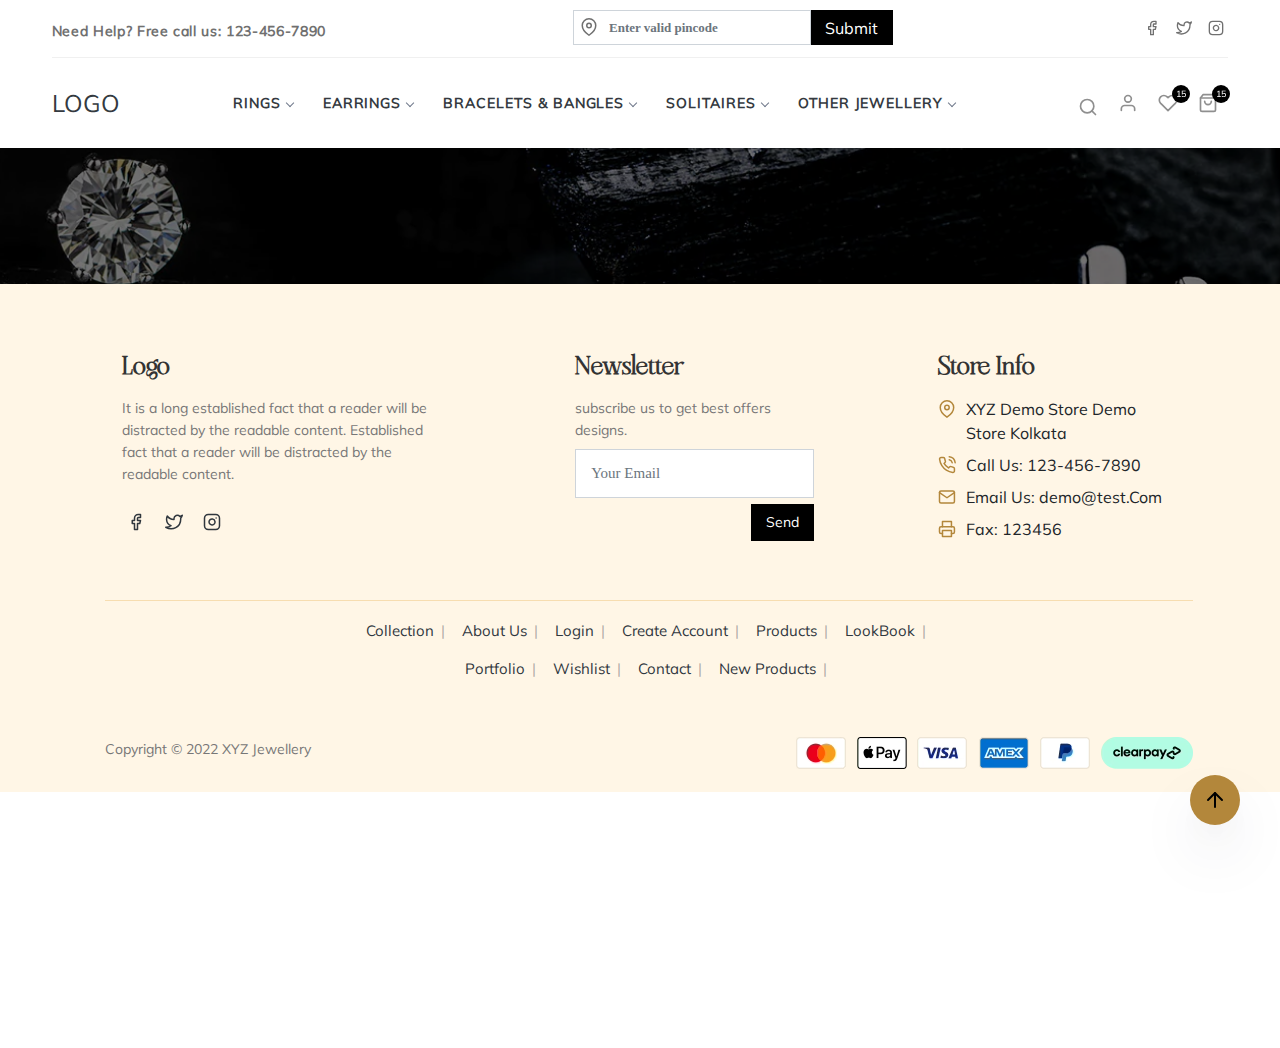
<file: blank.html>
<!DOCTYPE html>
<html lang="en">
    <head>
        <meta charset="UTF-8">
        <meta name="viewport" content="width=device-width, initial-scale=1.0, maximum-scale=1.0, user-scalable=no" />
        <meta http-equiv="X-UA-Compatible" content="ie=edge">
        <link rel="shortcut icon" href="/favicon.ico">
		<title></title>
        <meta name="keywords" content="">
        <meta name="description" content="">

        <!--CSS-->
        <link rel="stylesheet" href="assets/css/bootstrap.min.css">
        <link rel="stylesheet" href="assets/css/swiper-bundle.min.css">
        <link rel="stylesheet" href="assets/css/aos.css">
        <link rel="stylesheet" href="assets/css/menu.css">
        <link rel="stylesheet" href="assets/css/style.css">
        <link rel="stylesheet" href="assets/css/responsive.css">
    </head>

    <body>
      <div class="ScrollTop">
        <a href="#" class="scrollToTop"><i data-feather="arrow-up" class="bounce"></i></a>
      </div><!--end_scrolltop-->
     
        <header class="header_area" id="header">
            <div class="main_header_area animated">
              <div class="container-fluid">
                <div class="upheader">
                  <div>
                    <a href="javascript:void(0);">Need Help? Free call us: 123-456-7890</a>
                  </div>
                  <div class="input-group w-15">
                    <input type="text" class="form-control" placeholder="Enter valid pincode">
                    <span class="up_pin"><i data-feather="map-pin"></i></span>
                    <button class="submit" type="button">Submit</button>
                  </div>
                 <div>
                  <a href="javascript:void(0);"><i data-feather="facebook"></i></a>
                  <a href="javascript:void(0);"><i data-feather="twitter"></i></a>
                  <a href="javascript:void(0);"><i data-feather="instagram"></i></a>
                 </div>
                </div>
                <nav id="navigation1" class="navigation">
                  <div class="nav-header">
                    <a class="nav-brand" href="#">LOGO</a>
                    <div class="nav-toggle"><i data-feather="menu"></i></div>
                  </div>
                  <div class="nav-menus-wrapper m-auto">
                    <ul class="nav-menu align-center">
                      <!-- <li><a href="#" target="_blank">Home</a></li> -->
                      <li>
                        <a href="#">RINGS</a>
                        <div class="megamenu-panel">
                          <div class="megamenu-lists">
                            <ul class="megamenu-list list-col-4">
                              <li><a href="#" target="_blank">Link 1</a></li>
                              <li><a href="#" target="_blank">Link 2</a></li>
                              <li><a href="#" target="_blank">Link 3</a></li>
                              <li><a href="#" target="_blank">Link 4</a></li>
                              <li><a href="#" target="_blank">Link 5</a></li>
                              <li><a href="#" target="_blank">Link 6</a></li>
                              <li><a href="#" target="_blank">Link 7</a></li>
                              <li><a href="#" target="_blank">Link 8</a></li>
                            </ul>
                            <ul class="megamenu-list list-col-4">
                              <li><a href="#" target="_blank">Link 1</a></li>
                              <li><a href="#" target="_blank">Link 2</a></li>
                              <li><a href="#" target="_blank">Link 3</a></li>
                              <li><a href="#" target="_blank">Link 4</a></li>
                              <li><a href="#" target="_blank">Link 5</a></li>
                              <li><a href="#" target="_blank">Link 6</a></li>
                              <li><a href="#" target="_blank">Link 7</a></li>
                              <li><a href="#" target="_blank">Link 8</a></li>
                            </ul>
                            <ul class="megamenu-list list-col-4">
                              <li><a href="#" target="_blank">Link 1</a></li>
                              <li><a href="#" target="_blank">Link 2</a></li>
                              <li><a href="#" target="_blank">Link 3</a></li>
                              <li><a href="#" target="_blank">Link 4</a></li>
                              <li><a href="#" target="_blank">Link 5</a></li>
                              <li><a href="#" target="_blank">Link 6</a></li>
                              <li><a href="#" target="_blank">Link 7</a></li>
                              <li><a href="#" target="_blank">Link 8</a></li>
                            </ul>
                            <ul class="megamenu-list list-col-4">
                              <li><a href="#" target="_blank">Link 1</a></li>
                              <li><a href="#" target="_blank">Link 2</a></li>
                              <li><a href="#" target="_blank">Link 3</a></li>
                              <li><a href="#" target="_blank">Link 4</a></li>
                              <li><a href="#" target="_blank">Link 5</a></li>
                              <li><a href="#" target="_blank">Link 6</a></li>
                              <li><a href="#" target="_blank">Link 7</a></li>
                              <li><a href="#" target="_blank">Link 8</a></li>
                            </ul>
                          </div>
                        </div>
                      </li>
                      <li>
                        <a href="#">EARRINGS</a>
                        <div class="megamenu-panel">
                          <div class="megamenu-lists">
                            <ul class="megamenu-list list-col-4">
                              <li class="megamenu-list-title"><a href="#">Title Name</a></li>
                              <li><a href="#" target="_blank">Link 1</a></li>
                              <li><a href="#" target="_blank">Link 2</a></li>
                              <li><a href="#" target="_blank">Link 3</a></li>
                              <li><a href="#" target="_blank">Link 4</a></li>
                              <li><a href="#" target="_blank">Link 5</a></li>
                            </ul>
                            <ul class="megamenu-list list-col-4">
                              <li class="megamenu-list-title"><a href="#">Title Name</a></li>
                              <li><a href="#" target="_blank">Link 1</a></li>
                              <li><a href="#" target="_blank">Link 2</a></li>
                              <li><a href="#" target="_blank">Link 3</a></li>
                              <li><a href="#" target="_blank">Link 4</a></li>
                              <li><a href="#" target="_blank">Link 5</a></li>
                            </ul>
                            <ul class="megamenu-list list-col-4">
                              <li class="megamenu-list-title"><a href="#">Title Name</a></li>
                              <li><a href="#" target="_blank">Link 1</a></li>
                              <li><a href="#" target="_blank">Link 2</a></li>
                              <li><a href="#" target="_blank">Link 3</a></li>
                              <li><a href="#" target="_blank">Link 4</a></li>
                              <li><a href="#" target="_blank">Link 5</a></li>
                            </ul>
                            <ul class="megamenu-list list-col-4">
                              <li class="megamenu-list-title"><a href="#">Title Name</a></li>
                              <li><a href="#" target="_blank">Link 1</a></li>
                              <li><a href="#" target="_blank">Link 2</a></li>
                              <li><a href="#" target="_blank">Link 3</a></li>
                              <li><a href="#" target="_blank">Link 4</a></li>
                              <li><a href="#" target="_blank">Link 5</a></li>
                            </ul>
                          </div>
                        </div>
                      </li>
                      <li>
                        <a href="#">BRACELETS & BANGLES</a>
                        <div class="megamenu-panel">
                          <div class="megamenu-lists">
                            <ul class="megamenu-list list-col-4">
                              <li class="megamenu-list-title"><a href="#">Title Name</a></li>
                              <li><a href="#" target="_blank">Link 1</a></li>
                              <li><a href="#" target="_blank">Link 2</a></li>
                              <li><a href="#" target="_blank">Link 3</a></li>
                              <li><a href="#" target="_blank">Link 4</a></li>
                              <li><a href="#" target="_blank">Link 5</a></li>
                            </ul>
                            <ul class="megamenu-list list-col-4">
                              <li class="megamenu-list-title"><a href="#">Title Name</a></li>
                              <li><a href="#" target="_blank">Link 1</a></li>
                              <li><a href="#" target="_blank">Link 2</a></li>
                              <li><a href="#" target="_blank">Link 3</a></li>
                              <li><a href="#" target="_blank">Link 4</a></li>
                              <li><a href="#" target="_blank">Link 5</a></li>
                            </ul>
                            <ul class="megamenu-list list-col-4">
                              <li class="megamenu-list-title"><a href="#">Title Name</a></li>
                              <li><a href="#" target="_blank">Link 1</a></li>
                              <li><a href="#" target="_blank">Link 2</a></li>
                              <li><a href="#" target="_blank">Link 3</a></li>
                              <li><a href="#" target="_blank">Link 4</a></li>
                              <li><a href="#" target="_blank">Link 5</a></li>
                            </ul>
                            <ul class="megamenu-list list-col-4">
                              <li class="megamenu-list-title"><a href="#">Title Name</a></li>
                              <li><a href="#" target="_blank">Link 1</a></li>
                              <li><a href="#" target="_blank">Link 2</a></li>
                              <li><a href="#" target="_blank">Link 3</a></li>
                              <li><a href="#" target="_blank">Link 4</a></li>
                              <li><a href="#" target="_blank">Link 5</a></li>
                            </ul>
                          </div>
                        </div>
                      </li>
                      <li>
                        <a href="#">SOLITAIRES</a>
                        <div class="megamenu-panel">
                          <div class="megamenu-lists">
                            <ul class="megamenu-list list-col-4">
                              <li class="megamenu-list-title"><a href="#">Title Name</a></li>
                              <li><a href="#" target="_blank">Link 1</a></li>
                              <li><a href="#" target="_blank">Link 2</a></li>
                              <li><a href="#" target="_blank">Link 3</a></li>
                              <li><a href="#" target="_blank">Link 4</a></li>
                              <li><a href="#" target="_blank">Link 5</a></li>
                            </ul>
                            <ul class="megamenu-list list-col-4">
                              <li class="megamenu-list-title"><a href="#">Title Name</a></li>
                              <li><a href="#" target="_blank">Link 1</a></li>
                              <li><a href="#" target="_blank">Link 2</a></li>
                              <li><a href="#" target="_blank">Link 3</a></li>
                              <li><a href="#" target="_blank">Link 4</a></li>
                              <li><a href="#" target="_blank">Link 5</a></li>
                            </ul>
                            <ul class="megamenu-list list-col-4">
                              <li class="megamenu-list-title"><a href="#">Title Name</a></li>
                              <li><a href="#" target="_blank">Link 1</a></li>
                              <li><a href="#" target="_blank">Link 2</a></li>
                              <li><a href="#" target="_blank">Link 3</a></li>
                              <li><a href="#" target="_blank">Link 4</a></li>
                              <li><a href="#" target="_blank">Link 5</a></li>
                            </ul>
                            <ul class="megamenu-list list-col-4">
                              <li class="megamenu-list-title"><a href="#">Title Name</a></li>
                              <li><a href="#" target="_blank">Link 1</a></li>
                              <li><a href="#" target="_blank">Link 2</a></li>
                              <li><a href="#" target="_blank">Link 3</a></li>
                              <li><a href="#" target="_blank">Link 4</a></li>
                              <li><a href="#" target="_blank">Link 5</a></li>
                            </ul>
                          </div>
                        </div>
                      </li>
                      <li>
                        <a href="#">OTHER JEWELLERY</a>
                        <div class="megamenu-panel">
                          <div class="megamenu-lists">
                            <ul class="megamenu-list list-col-4">
                              <li class="megamenu-list-title"><a href="#">Title Name</a></li>
                              <li><a href="#" target="_blank">Link 1</a></li>
                              <li><a href="#" target="_blank">Link 2</a></li>
                              <li><a href="#" target="_blank">Link 3</a></li>
                              <li><a href="#" target="_blank">Link 4</a></li>
                              <li><a href="#" target="_blank">Link 5</a></li>
                            </ul>
                            <ul class="megamenu-list list-col-4">
                              <li class="megamenu-list-title"><a href="#">Title Name</a></li>
                              <li><a href="#" target="_blank">Link 1</a></li>
                              <li><a href="#" target="_blank">Link 2</a></li>
                              <li><a href="#" target="_blank">Link 3</a></li>
                              <li><a href="#" target="_blank">Link 4</a></li>
                              <li><a href="#" target="_blank">Link 5</a></li>
                            </ul>
                            <ul class="megamenu-list list-col-4">
                              <li class="megamenu-list-title"><a href="#">Title Name</a></li>
                              <li><a href="#" target="_blank">Link 1</a></li>
                              <li><a href="#" target="_blank">Link 2</a></li>
                              <li><a href="#" target="_blank">Link 3</a></li>
                              <li><a href="#" target="_blank">Link 4</a></li>
                              <li><a href="#" target="_blank">Link 5</a></li>
                            </ul>
                            <ul class="megamenu-list list-col-4">
                              <li class="megamenu-list-title"><a href="#">Title Name</a></li>
                              <li><a href="#" target="_blank">Link 1</a></li>
                              <li><a href="#" target="_blank">Link 2</a></li>
                              <li><a href="#" target="_blank">Link 3</a></li>
                              <li><a href="#" target="_blank">Link 4</a></li>
                              <li><a href="#" target="_blank">Link 5</a></li>
                            </ul>
                          </div>
                        </div>
                      </li>
                    </ul>
                  </div>
                  <div class="nav-search">
                    <div class="nav-search-button"><i data-feather="search"></i></div>
                    <form>
                      <div class="nav-search-inner">
                        <input type="search" name="search" placeholder="Search..."/>
                      </div>
                    </form>
                    <a href="javascript:void(0);" class="extra_nav position-relative"><i data-feather="user"></i></a>
                    <a href="javascript:void(0);" class="extra_nav position-relative">
                      <i data-feather="heart"></i>
                      <span>15</span>
                    </a>
                    <a href="javascript:void(0);" class="extra_nav position-relative">
                      <i data-feather="shopping-bag"></i>
                      <span>15</span>
                    </a>
                  </div>
                </nav>
              </div>
            </div>
          </header>

       <main>
        <article><!--end header-->
            <section class="inner_body">
              
            </section>
        </article>
       </main><!--end main tag-->
       <footer class="pt-4 pt-lg-5 pb-2">
          <div class="container">
            <div class="row m-0 justify-content-between">
              <div class="col-12 col-lg-4 col-md-12">
                <h5><b class="mb-3">Logo</b></h5>
                <p>
                  It is a long established fact that a reader will be distracted by the readable content. Established fact that a reader will be distracted by the readable content.
                </p>
                <ul class="social_footer">
                  <li><a href="javascript:void(0);"><i data-feather="facebook"></i></a></li>
                  <li><a href="javascript:void(0);"><i data-feather="twitter"></i></a></li>
                  <li><a href="javascript:void(0);"><i data-feather="instagram"></i></a></li>
                </ul>
              </div>
              <div class="col-12 col-lg-3 col-md-5">
                <h5>Newsletter</h5>
                <p>
                  subscribe us to get best offers designs.
                </p>
                <div>
                  <input type="email" placeholder="Your Email" class="form-control" required>
                  <button class="send_btn" type="submit">Send</button>
                </div>
              </div>
              <div class="col-12 col-lg-3 col-md-5">
                <h5>Store Info</h5>
                <ul>
                  <li><i data-feather="map-pin"></i><span> XYZ Demo Store Demo Store Kolkata</span></li>
                  <li><i data-feather="phone-call"></i> <span>Call Us: 123-456-7890</span></li>
                  <li><i data-feather="mail"></i> <span>Email Us: demo@test.Com</span></li>
                  <li><i data-feather="printer"></i> <span>Fax: 123456</span></li>
                </ul>
              </div>
            </div>
            <div class="row m-0 justify-content-center footer_menu">     
              <ul>
                <li><a href="javascript:void(0);">Collection</a></li>
                <li><a href="javascript:void(0);">About Us</a></li>
                <li><a href="javascript:void(0);">Login</a></li>
                <li><a href="javascript:void(0);">Create Account</a></li>
                <li><a href="javascript:void(0);">Products</a></li>
                <li><a href="javascript:void(0);">LookBook</a></li>
                <li><a href="javascript:void(0);">Portfolio</a></li>
                <li><a href="javascript:void(0);">Wishlist</a></li>
                <li><a href="javascript:void(0);">Contact</a></li>
                <li><a href="javascript:void(0);">New Products</a></li>
              </ul>
            </div>
            <div class="footer_bottom">
              <p>Copyright © 2022 XYZ Jewellery</p>
              <img src="assets/img/payment.avif">
            </div>
          </div>
       </footer><!--end footer-->
     <!--Script-->
            
            <!--[if lt IE 9]>
            <script src="https://oss.maxcdn.com/html5shiv/3.7.2/html5shiv.min.js"></script>
            <script src="https://oss.maxcdn.com/respond/1.4.2/respond.min.js"></script>
            <![endif]-->
            
            <script  type="text/javascript" src="assets/js/jQuery_v3.2.1.js"></script>
            <script type="text/javascript" src="assets/js/bootstrap.bundle.min.js"></script>
            <script type="text/javascript" src="assets/js/swiper-bundle.min.js"></script>
            <script type="text/javascript" src="assets/js/feather.min.js"></script>
            <script type="text/javascript" src="assets/js/aos.js"></script>
            <script type="text/javascript" src="assets/js/menu.js"></script>
            <script type="text/javascript" src="assets/js/custom.js"></script>

            <script>
                feather.replace()
            </script>
    </body>
</html>
</file>
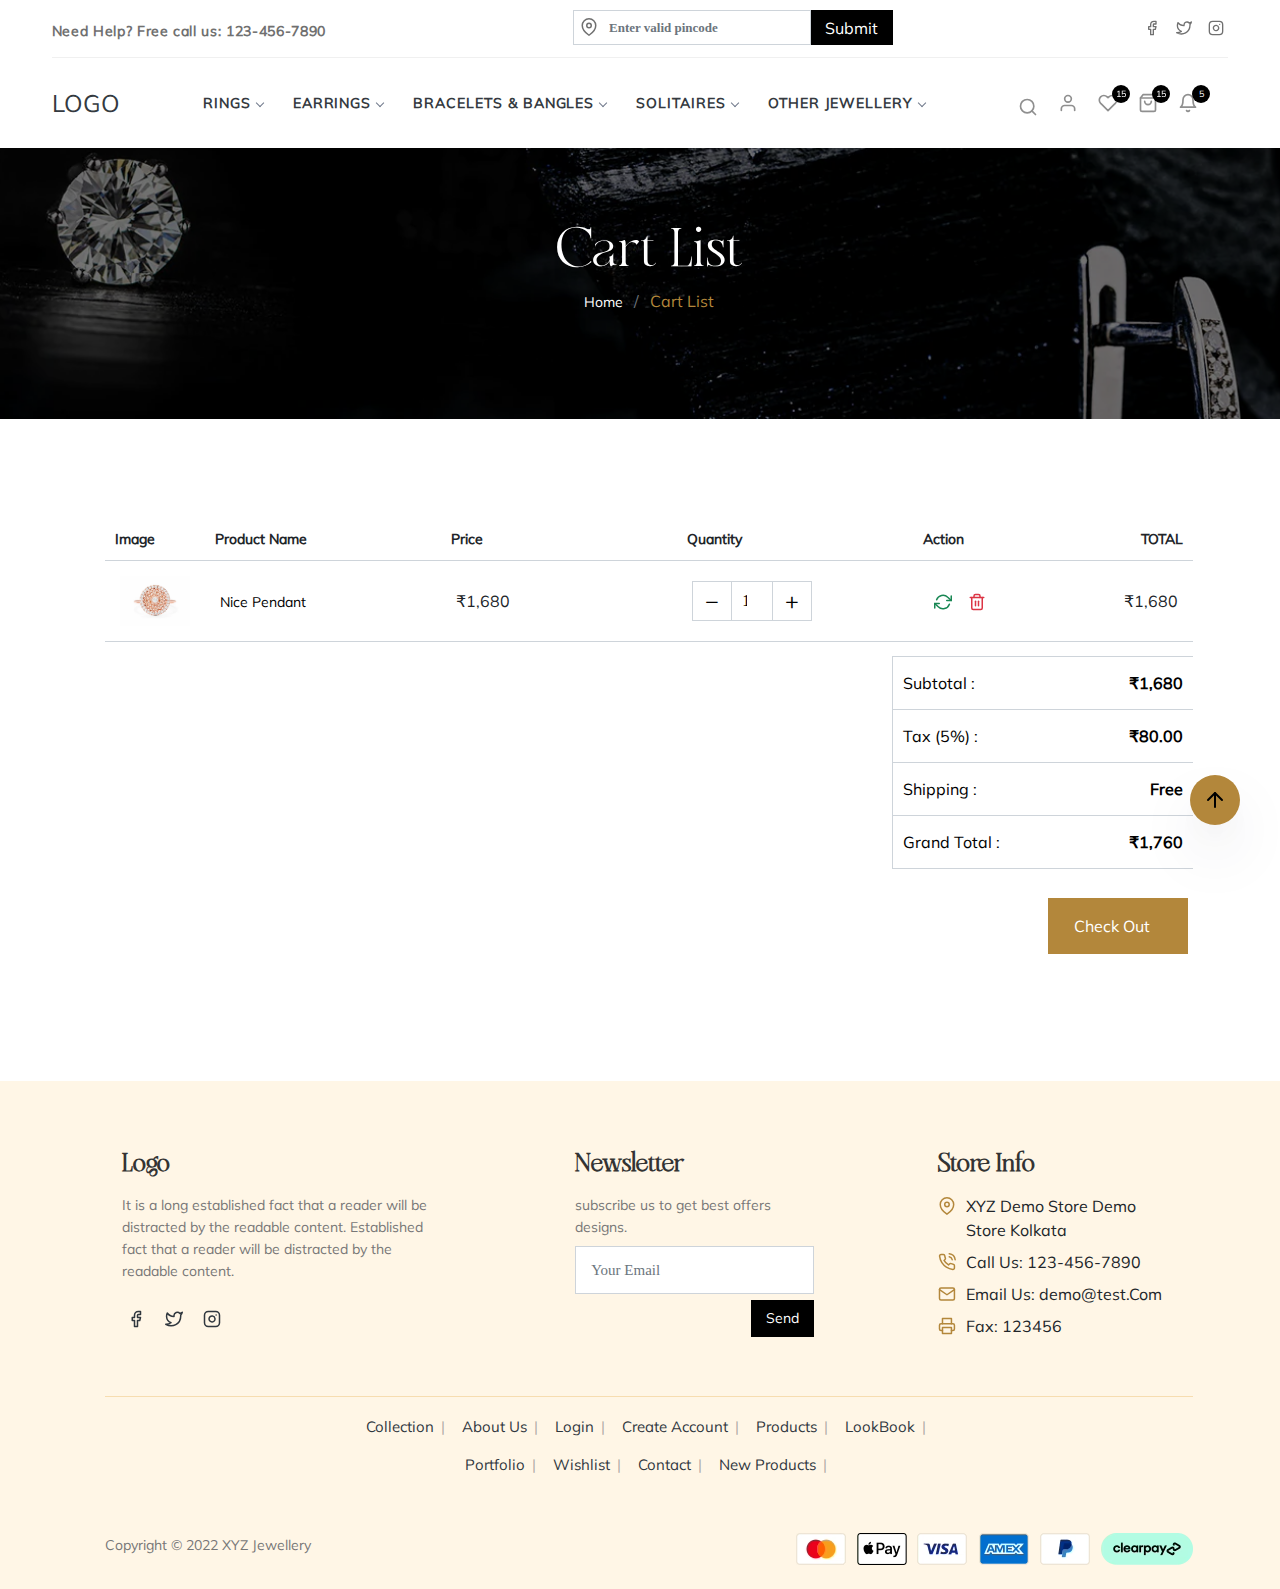
<file: cart.html>
<!DOCTYPE html>
<html lang="en">
    <head>
        <meta charset="UTF-8">
        <meta name="viewport" content="width=device-width, initial-scale=1.0, maximum-scale=1.0, user-scalable=no" />
        <meta http-equiv="X-UA-Compatible" content="ie=edge">
        <link rel="shortcut icon" href="/favicon.ico">
		<title></title>
        <meta name="keywords" content="">
        <meta name="description" content="">

        <!--CSS-->
        <link rel="stylesheet" href="assets/css/bootstrap.min.css">
        <link rel="stylesheet" href="assets/css/swiper-bundle.min.css">
        <link rel="stylesheet" href="assets/css/aos.css">
        <link rel="stylesheet" href="assets/css/menu.css">
        <link rel="stylesheet" href="assets/css/magic-mouse.css">
        <link rel="stylesheet" href="assets/css/style.css">
        <link rel="stylesheet" href="assets/css/responsive.css">
        
    </head>

    <body>
      <div class="ScrollTop">
        <a href="#" class="scrollToTop magic-hover magic-hover__square"><i data-feather="arrow-up" class="bounce"></i></a>
      </div><!--end_scrolltop-->
     
      <header class="header_area" id="header">
        <div class="main_header_area animated">
          <div class="container-fluid">
            <div class="upheader">
              <div>
                <a href="javascript:void(0);">Need Help? Free call us: 123-456-7890</a>
              </div>
              <div class="input-group w-15">
                <input type="text" class="form-control" placeholder="Enter valid pincode">
                <span class="up_pin"><i data-feather="map-pin"></i></span>
                <button class="submit" type="button">Submit</button>
              </div>
             <div>
              <a href="javascript:void(0);"><i data-feather="facebook"></i></a>
              <a href="javascript:void(0);"><i data-feather="twitter"></i></a>
              <a href="javascript:void(0);"><i data-feather="instagram"></i></a>
             </div>
            </div>
            <nav id="navigation1" class="navigation">
              <div class="nav-header">
                <a class="nav-brand" href="index.html">LOGO</a>
                <div class="nav-toggle"><i data-feather="menu"></i></div>
              </div>
              <div class="nav-menus-wrapper m-auto">
                <ul class="nav-menu align-center">
                  <!-- <li><a href="#" target="_blank">Home</a></li> -->
                  <li>
                    <a href="#">RINGS</a>
                    <div class="megamenu-panel">
                      <div class="megamenu-lists">
                        <ul class="megamenu-list list-col-4">
                          <li><a href="#" target="_blank">Link 1</a></li>
                          <li><a href="#" target="_blank">Link 2</a></li>
                          <li><a href="#" target="_blank">Link 3</a></li>
                          <li><a href="#" target="_blank">Link 4</a></li>
                          <li><a href="#" target="_blank">Link 5</a></li>
                          <li><a href="#" target="_blank">Link 6</a></li>
                          <li><a href="#" target="_blank">Link 7</a></li>
                          <li><a href="#" target="_blank">Link 8</a></li>
                        </ul>
                        <ul class="megamenu-list list-col-4">
                          <li><a href="#" target="_blank">Link 1</a></li>
                          <li><a href="#" target="_blank">Link 2</a></li>
                          <li><a href="#" target="_blank">Link 3</a></li>
                          <li><a href="#" target="_blank">Link 4</a></li>
                          <li><a href="#" target="_blank">Link 5</a></li>
                          <li><a href="#" target="_blank">Link 6</a></li>
                          <li><a href="#" target="_blank">Link 7</a></li>
                          <li><a href="#" target="_blank">Link 8</a></li>
                        </ul>
                        <ul class="megamenu-list list-col-4">
                          <li><a href="#" target="_blank">Link 1</a></li>
                          <li><a href="#" target="_blank">Link 2</a></li>
                          <li><a href="#" target="_blank">Link 3</a></li>
                          <li><a href="#" target="_blank">Link 4</a></li>
                          <li><a href="#" target="_blank">Link 5</a></li>
                          <li><a href="#" target="_blank">Link 6</a></li>
                          <li><a href="#" target="_blank">Link 7</a></li>
                          <li><a href="#" target="_blank">Link 8</a></li>
                        </ul>
                        <ul class="megamenu-list list-col-4">
                          <li><a href="#" target="_blank">Link 1</a></li>
                          <li><a href="#" target="_blank">Link 2</a></li>
                          <li><a href="#" target="_blank">Link 3</a></li>
                          <li><a href="#" target="_blank">Link 4</a></li>
                          <li><a href="#" target="_blank">Link 5</a></li>
                          <li><a href="#" target="_blank">Link 6</a></li>
                          <li><a href="#" target="_blank">Link 7</a></li>
                          <li><a href="#" target="_blank">Link 8</a></li>
                        </ul>
                      </div>
                    </div>
                  </li>
                  <li>
                    <a href="#">EARRINGS</a>
                    <div class="megamenu-panel">
                      <div class="megamenu-lists">
                        <ul class="megamenu-list list-col-4">
                          <li class="megamenu-list-title"><a href="#">Title Name</a></li>
                          <li><a href="#" target="_blank">Link 1</a></li>
                          <li><a href="#" target="_blank">Link 2</a></li>
                          <li><a href="#" target="_blank">Link 3</a></li>
                          <li><a href="#" target="_blank">Link 4</a></li>
                          <li><a href="#" target="_blank">Link 5</a></li>
                        </ul>
                        <ul class="megamenu-list list-col-4">
                          <li class="megamenu-list-title"><a href="#">Title Name</a></li>
                          <li><a href="#" target="_blank">Link 1</a></li>
                          <li><a href="#" target="_blank">Link 2</a></li>
                          <li><a href="#" target="_blank">Link 3</a></li>
                          <li><a href="#" target="_blank">Link 4</a></li>
                          <li><a href="#" target="_blank">Link 5</a></li>
                        </ul>
                        <ul class="megamenu-list list-col-4">
                          <li class="megamenu-list-title"><a href="#">Title Name</a></li>
                          <li><a href="#" target="_blank">Link 1</a></li>
                          <li><a href="#" target="_blank">Link 2</a></li>
                          <li><a href="#" target="_blank">Link 3</a></li>
                          <li><a href="#" target="_blank">Link 4</a></li>
                          <li><a href="#" target="_blank">Link 5</a></li>
                        </ul>
                        <ul class="megamenu-list list-col-4">
                          <li class="megamenu-list-title"><a href="#">Title Name</a></li>
                          <li><a href="#" target="_blank">Link 1</a></li>
                          <li><a href="#" target="_blank">Link 2</a></li>
                          <li><a href="#" target="_blank">Link 3</a></li>
                          <li><a href="#" target="_blank">Link 4</a></li>
                          <li><a href="#" target="_blank">Link 5</a></li>
                        </ul>
                      </div>
                    </div>
                  </li>
                  <li>
                    <a href="#">BRACELETS & BANGLES</a>
                    <div class="megamenu-panel">
                      <div class="megamenu-lists">
                        <ul class="megamenu-list list-col-4">
                          <li class="megamenu-list-title"><a href="#">Title Name</a></li>
                          <li><a href="#" target="_blank">Link 1</a></li>
                          <li><a href="#" target="_blank">Link 2</a></li>
                          <li><a href="#" target="_blank">Link 3</a></li>
                          <li><a href="#" target="_blank">Link 4</a></li>
                          <li><a href="#" target="_blank">Link 5</a></li>
                        </ul>
                        <ul class="megamenu-list list-col-4">
                          <li class="megamenu-list-title"><a href="#">Title Name</a></li>
                          <li><a href="#" target="_blank">Link 1</a></li>
                          <li><a href="#" target="_blank">Link 2</a></li>
                          <li><a href="#" target="_blank">Link 3</a></li>
                          <li><a href="#" target="_blank">Link 4</a></li>
                          <li><a href="#" target="_blank">Link 5</a></li>
                        </ul>
                        <ul class="megamenu-list list-col-4">
                          <li class="megamenu-list-title"><a href="#">Title Name</a></li>
                          <li><a href="#" target="_blank">Link 1</a></li>
                          <li><a href="#" target="_blank">Link 2</a></li>
                          <li><a href="#" target="_blank">Link 3</a></li>
                          <li><a href="#" target="_blank">Link 4</a></li>
                          <li><a href="#" target="_blank">Link 5</a></li>
                        </ul>
                        <ul class="megamenu-list list-col-4">
                          <li class="megamenu-list-title"><a href="#">Title Name</a></li>
                          <li><a href="#" target="_blank">Link 1</a></li>
                          <li><a href="#" target="_blank">Link 2</a></li>
                          <li><a href="#" target="_blank">Link 3</a></li>
                          <li><a href="#" target="_blank">Link 4</a></li>
                          <li><a href="#" target="_blank">Link 5</a></li>
                        </ul>
                      </div>
                    </div>
                  </li>
                  <li>
                    <a href="#">SOLITAIRES</a>
                    <div class="megamenu-panel">
                      <div class="megamenu-lists">
                        <ul class="megamenu-list list-col-4">
                          <li class="megamenu-list-title"><a href="#">Title Name</a></li>
                          <li><a href="#" target="_blank">Link 1</a></li>
                          <li><a href="#" target="_blank">Link 2</a></li>
                          <li><a href="#" target="_blank">Link 3</a></li>
                          <li><a href="#" target="_blank">Link 4</a></li>
                          <li><a href="#" target="_blank">Link 5</a></li>
                        </ul>
                        <ul class="megamenu-list list-col-4">
                          <li class="megamenu-list-title"><a href="#">Title Name</a></li>
                          <li><a href="#" target="_blank">Link 1</a></li>
                          <li><a href="#" target="_blank">Link 2</a></li>
                          <li><a href="#" target="_blank">Link 3</a></li>
                          <li><a href="#" target="_blank">Link 4</a></li>
                          <li><a href="#" target="_blank">Link 5</a></li>
                        </ul>
                        <ul class="megamenu-list list-col-4">
                          <li class="megamenu-list-title"><a href="#">Title Name</a></li>
                          <li><a href="#" target="_blank">Link 1</a></li>
                          <li><a href="#" target="_blank">Link 2</a></li>
                          <li><a href="#" target="_blank">Link 3</a></li>
                          <li><a href="#" target="_blank">Link 4</a></li>
                          <li><a href="#" target="_blank">Link 5</a></li>
                        </ul>
                        <ul class="megamenu-list list-col-4">
                          <li class="megamenu-list-title"><a href="#">Title Name</a></li>
                          <li><a href="#" target="_blank">Link 1</a></li>
                          <li><a href="#" target="_blank">Link 2</a></li>
                          <li><a href="#" target="_blank">Link 3</a></li>
                          <li><a href="#" target="_blank">Link 4</a></li>
                          <li><a href="#" target="_blank">Link 5</a></li>
                        </ul>
                      </div>
                    </div>
                  </li>
                  <li>
                    <a href="#">OTHER JEWELLERY</a>
                    <div class="megamenu-panel">
                      <div class="megamenu-lists">
                        <ul class="megamenu-list list-col-4">
                          <li class="megamenu-list-title"><a href="#">Title Name</a></li>
                          <li><a href="#" target="_blank">Link 1</a></li>
                          <li><a href="#" target="_blank">Link 2</a></li>
                          <li><a href="#" target="_blank">Link 3</a></li>
                          <li><a href="#" target="_blank">Link 4</a></li>
                          <li><a href="#" target="_blank">Link 5</a></li>
                        </ul>
                        <ul class="megamenu-list list-col-4">
                          <li class="megamenu-list-title"><a href="#">Title Name</a></li>
                          <li><a href="#" target="_blank">Link 1</a></li>
                          <li><a href="#" target="_blank">Link 2</a></li>
                          <li><a href="#" target="_blank">Link 3</a></li>
                          <li><a href="#" target="_blank">Link 4</a></li>
                          <li><a href="#" target="_blank">Link 5</a></li>
                        </ul>
                        <ul class="megamenu-list list-col-4">
                          <li class="megamenu-list-title"><a href="#">Title Name</a></li>
                          <li><a href="#" target="_blank">Link 1</a></li>
                          <li><a href="#" target="_blank">Link 2</a></li>
                          <li><a href="#" target="_blank">Link 3</a></li>
                          <li><a href="#" target="_blank">Link 4</a></li>
                          <li><a href="#" target="_blank">Link 5</a></li>
                        </ul>
                        <ul class="megamenu-list list-col-4">
                          <li class="megamenu-list-title"><a href="#">Title Name</a></li>
                          <li><a href="#" target="_blank">Link 1</a></li>
                          <li><a href="#" target="_blank">Link 2</a></li>
                          <li><a href="#" target="_blank">Link 3</a></li>
                          <li><a href="#" target="_blank">Link 4</a></li>
                          <li><a href="#" target="_blank">Link 5</a></li>
                        </ul>
                      </div>
                    </div>
                  </li>
                </ul>
              </div>
              <div class="nav-search">
                <div class="nav-search-button"><i data-feather="search"></i></div>
                <form>
                  <div class="nav-search-inner">
                    <input type="search" name="search" placeholder="Search..."/>
                  </div>
                </form>
                <a href="login.html" class="extra_nav position-relative"><i data-feather="user"></i></a>
                <a href="wishlist.html" class="extra_nav position-relative">
                  <i data-feather="heart"></i>
                  <span>15</span>
                </a>
                <a href="javascript:void(0);" class="extra_nav position-relative ">
                  <i data-feather="shopping-bag"></i>
                  <span>15</span>
                </a>
                <a href="javascript:void(0);" class="extra_nav position-relative bell_hover">
                  <i data-feather="bell"></i>
                  <span>5</span>
                  <div class="notification">
                    <div class="notification_hide">
                      <div class="nit_text">
                        <i data-feather="bell" class="bell_icon"></i>
                        <p> Lorem ipsum dolor sit amet check consectetur adipisicing. </p>
                      </div>
                      <div class="nit_text">
                        <i data-feather="bell" class="bell_icon"></i>
                        <p> Lorem ipsum dolor sit amet check consectetur adipisicing. </p>
                      </div>
                      <div class="nit_text">
                        <i data-feather="bell" class="bell_icon"></i>
                        <p> Lorem ipsum dolor sit amet check consectetur adipisicing. </p>
                      </div>
                      <div class="nit_text">
                        <i data-feather="bell" class="bell_icon"></i>
                        <p> Lorem ipsum dolor sit amet check consectetur adipisicing. </p>
                      </div>
                      <div class="nit_text">
                        <i data-feather="bell" class="bell_icon"></i>
                        <p> Lorem ipsum dolor sit amet check consectetur adipisicing. </p>
                      </div>
                  </div>
                    </div>
                   </div>
                </a>
              </div>
            </nav>
          
          </div>
        </div>
      </header>




    <main>
        <article>
            <!-- start breadcrumb -->
            <section class="inner_body">
                <div class="container">
                  <div class="row align-items-center justify-content-center">
                    <h1>Cart List</h1>
                    <nav aria-label="breadcrumb">
                      <ol class="breadcrumb">
                        <li class="breadcrumb-item"><a href="index.html">Home</a></li>
                        <li class="breadcrumb-item active" aria-current="page">Cart List</li>
                      </ol>
                    </nav>
                  </div>
                </div>
            </section>


           <section class="wishlist_body">
                <div class="container">
                    <div class="row m-0 table-responsive">
                        <table class="wishlist_table table table-borderless  cart_table">
                            <thead>
                            <tr>
                                <th scope="col" class="width-100">Image</th>
                                <th scope="col">Product Name</th>
                                <th scope="col">Price</th>
                                <th scope="col" >Quantity</th>
                                <th scope="col" class="width-100">Action</th>
                                <th scope="col" class=" text-end width-150">TOTAL</th>
                            </tr>
                            </thead>
                            <tbody>
                            <tr>
                                <td data-label="Image"><a href="product_details.html"><img src="assets/img/coll2.webp"></a></td>
                                <td data-label="Product Name"><a href="product_details.html">Nice Pendant</a></td>
                                <td data-label="Price">₹1,680</td>
                                <td data-label="Quantity">
                                    <div class="qty quantity_input mb-0">
                                    <button class="qtyminus magic-hover magic-hover__square" aria-hidden="true">&minus;</button>
                                    <input type="number" name="qty" id="qty" min="1" max="10" step="1" value="1">
                                    <button class="qtyplus magic-hover magic-hover__square" aria-hidden="true">&plus;</button>
                                    </div>
                                </td>
                                <td data-label="Action">
                                    <button class="act_btn magic-hover magic-hover__square text-success"><i data-feather="refresh-cw"></i></button>
                                    <button class="act_btn magic-hover magic-hover__square text-danger"><i data-feather="trash-2"></i></button>
                                </td>
                                <td data-label="Action" class="text-end">
                                    ₹1,680
                                </td>
                            </tr>
                            </tbody>
                            <tfoot>
                                <tr>
                                    <td colspan="6">
                                        <div class="total_price ms-auto">
                                            <p>Subtotal : <span>₹1,680</span></p>
                                            <p>Tax (5%) : <span>₹80.00</span></p>
                                            <p>Shipping : <span>Free</span></p>
                                            <p>Grand Total : <span>₹1,760</span></p>
                                            <a  class="add_cart ms-auto magic-hover magic-hover__square" href="checkout.html">Check Out</a>
                                        </div>
                                    </td>
                                </tr>
                            </tfoot>
                        </table>
                    </div>
                </div>
            </section> 
           
            <!-- end breadcrumb -->
        </article>
    </main>


    
    <!--end main tag-->
    <footer class="pt-4 pt-lg-5 pb-2">
      <div class="container">
        <div class="row m-0 justify-content-between">
          <div class="col-12 col-lg-4 col-md-12">
            <h5><b class="mb-3">Logo</b></h5>
            <p>
              It is a long established fact that a reader will be distracted by the readable content. Established fact that a reader will be distracted by the readable content.
            </p>
            <ul class="social_footer">
              <li><a href="javascript:void(0);"><i data-feather="facebook"></i></a></li>
              <li><a href="javascript:void(0);"><i data-feather="twitter"></i></a></li>
              <li><a href="javascript:void(0);"><i data-feather="instagram"></i></a></li>
            </ul>
          </div>
          <div class="col-12 col-lg-3 col-md-5">
            <h5>Newsletter</h5>
            <p>
              subscribe us to get best offers designs.
            </p>
            <div>
              <input type="email" placeholder="Your Email" class="form-control" required>
              <button class="send_btn magic-hover magic-hover__square" type="submit">Send</button>
            </div>
          </div>
          <div class="col-12 col-lg-3 col-md-5">
            <h5>Store Info</h5>
            <ul>
              <li><i data-feather="map-pin"></i><span> XYZ Demo Store Demo Store Kolkata</span></li>
              <li><i data-feather="phone-call"></i> <span>Call Us: 123-456-7890</span></li>
              <li><i data-feather="mail"></i> <span>Email Us: demo@test.Com</span></li>
              <li><i data-feather="printer"></i> <span>Fax: 123456</span></li>
            </ul>
          </div>
        </div>
        <div class="row m-0 justify-content-center footer_menu">     
          <ul>
            <li><a href="javascript:void(0);">Collection</a></li>
            <li><a href="javascript:void(0);">About Us</a></li>
            <li><a href="javascript:void(0);">Login</a></li>
            <li><a href="javascript:void(0);">Create Account</a></li>
            <li><a href="javascript:void(0);">Products</a></li>
            <li><a href="javascript:void(0);">LookBook</a></li>
            <li><a href="javascript:void(0);">Portfolio</a></li>
            <li><a href="javascript:void(0);">Wishlist</a></li>
            <li><a href="javascript:void(0);">Contact</a></li>
            <li><a href="javascript:void(0);">New Products</a></li>
          </ul>
        </div>
        <div class="footer_bottom">
          <p>Copyright © 2022 XYZ Jewellery</p>
          <img src="assets/img/payment.avif">
        </div>
      </div>
   </footer><!--end footer-->
    <!--end footer-->
    <!--Script-->

    <!--[if lt IE 9]>
            <script src="https://oss.maxcdn.com/html5shiv/3.7.2/html5shiv.min.js"></script>
            <script src="https://oss.maxcdn.com/respond/1.4.2/respond.min.js"></script>
            <![endif]-->
            <script  type="text/javascript" src="assets/js/jQuery_v3.2.1.js"></script>
            <script type="text/javascript" src="assets/js/bootstrap.bundle.min.js"></script>
            <script type="text/javascript" src="assets/js/swiper-bundle.min.js"></script>
            <script type="text/javascript" src="assets/js/feather.min.js"></script>
            <script type="text/javascript" src="assets/js/aos.js"></script>
            <script type="text/javascript" src="assets/js/menu.js"></script>
            <script type="text/javascript" src="assets/js/magic_mouse.js"></script>
            <script type="text/javascript" src="assets/js/custom.js"></script>
    <script>
        feather.replace()
    </script>
</body>

</html>
</file>
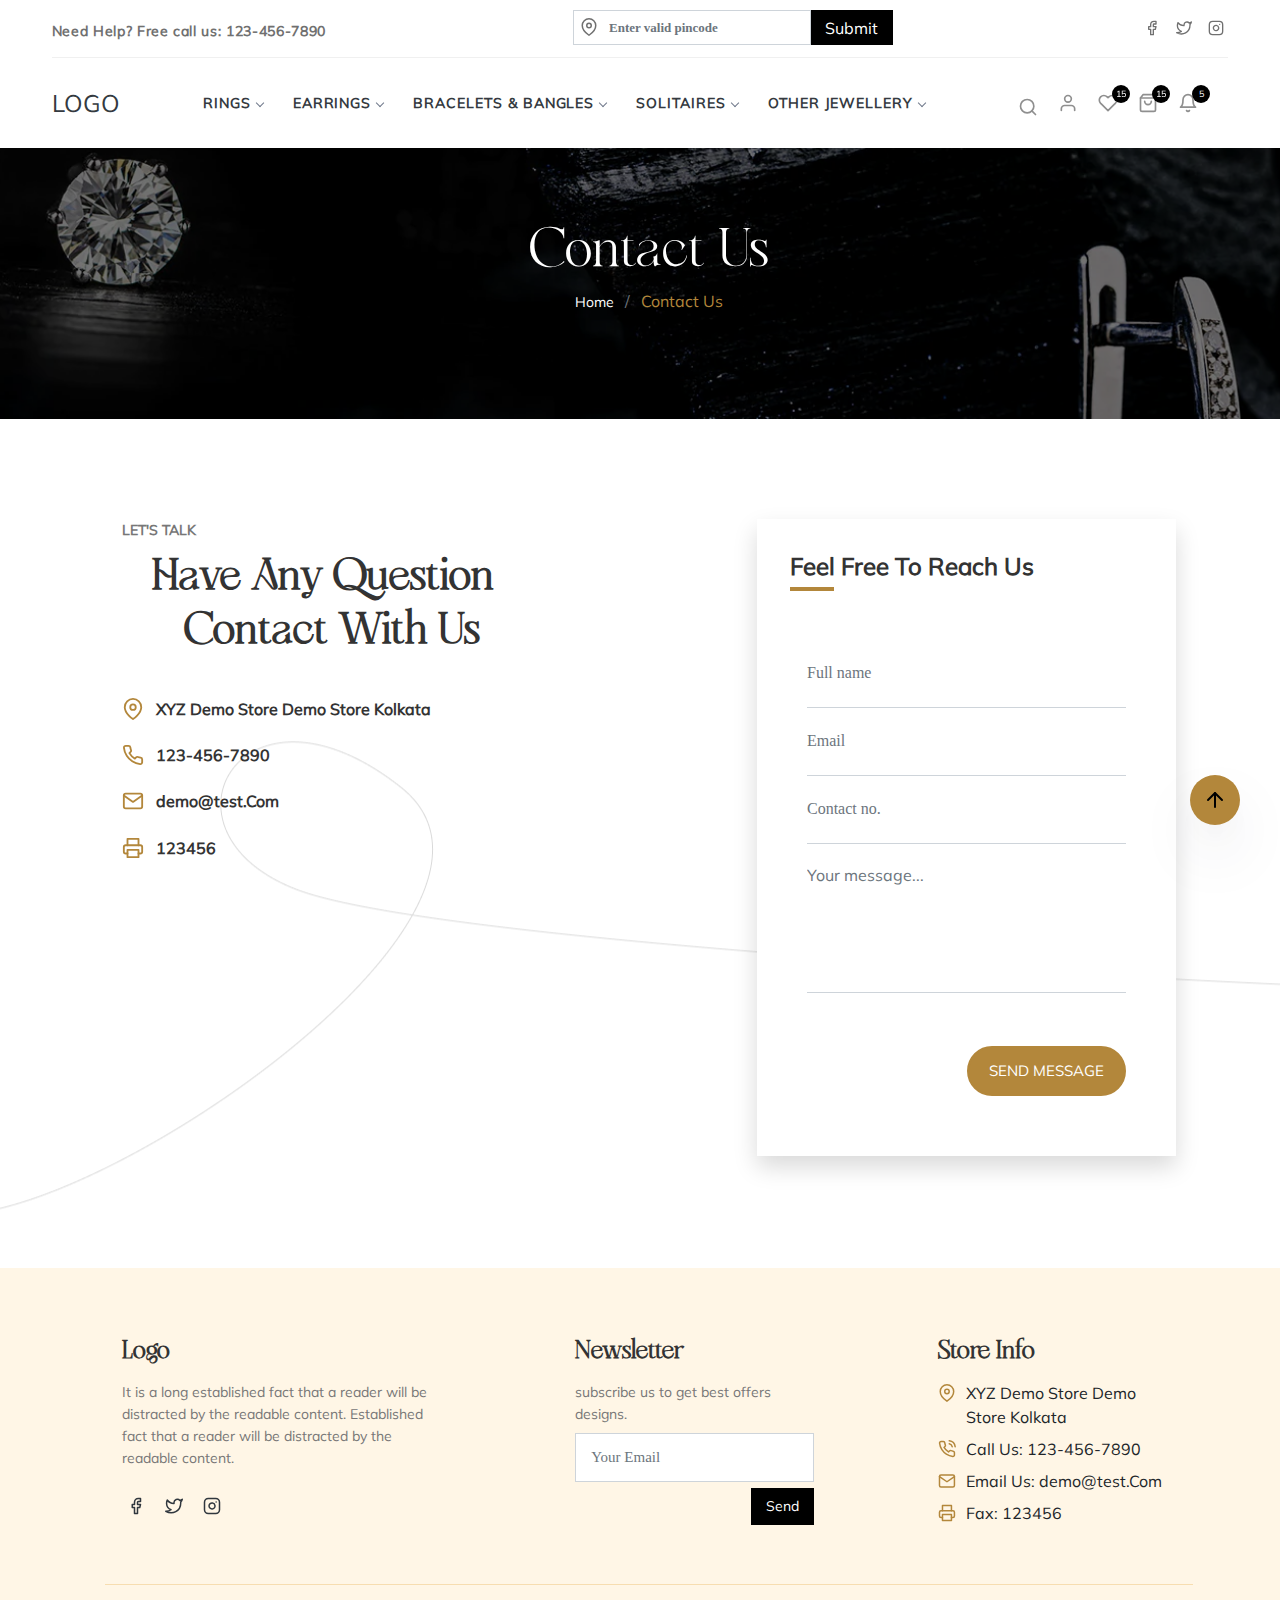
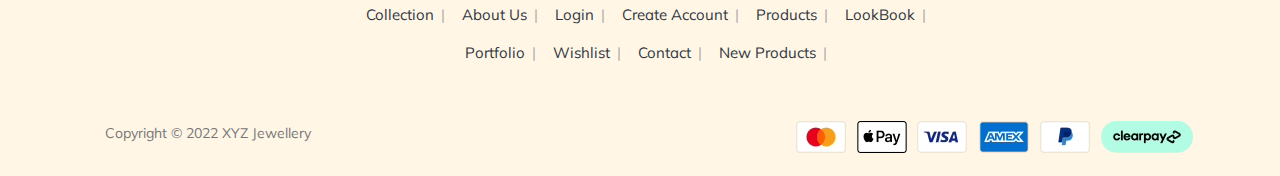
<file: contact_us.html>
<!DOCTYPE html>
<html lang="en">
    <head>
        <meta charset="UTF-8">
        <meta name="viewport" content="width=device-width, initial-scale=1.0, maximum-scale=1.0, user-scalable=no" />
        <meta http-equiv="X-UA-Compatible" content="ie=edge">
        <link rel="shortcut icon" href="/favicon.ico">
		<title></title>
        <meta name="keywords" content="">
        <meta name="description" content="">

        <!--CSS-->
        <link rel="stylesheet" href="assets/css/bootstrap.min.css">
        <link rel="stylesheet" href="assets/css/swiper-bundle.min.css">
        <link rel="stylesheet" href="assets/css/aos.css">
        <link rel="stylesheet" href="assets/css/menu.css">
        <link rel="stylesheet" href="assets/css/magic-mouse.css">
        <link rel="stylesheet" href="assets/css/style.css">
        <link rel="stylesheet" href="assets/css/responsive.css">
        
    </head>

    <body>
      <div class="ScrollTop">
        <a href="#" class="scrollToTop magic-hover magic-hover__square"><i data-feather="arrow-up" class="bounce"></i></a>
      </div><!--end_scrolltop-->
     
      <header class="header_area" id="header">
        <div class="main_header_area animated">
          <div class="container-fluid">
            <div class="upheader">
              <div>
                <a href="javascript:void(0);">Need Help? Free call us: 123-456-7890</a>
              </div>
              <div class="input-group w-15">
                <input type="text" class="form-control" placeholder="Enter valid pincode">
                <span class="up_pin"><i data-feather="map-pin"></i></span>
                <button class="submit" type="button">Submit</button>
              </div>
             <div>
              <a href="javascript:void(0);"><i data-feather="facebook"></i></a>
              <a href="javascript:void(0);"><i data-feather="twitter"></i></a>
              <a href="javascript:void(0);"><i data-feather="instagram"></i></a>
             </div>
            </div>
            <nav id="navigation1" class="navigation">
              <div class="nav-header">
                <a class="nav-brand" href="index.html">LOGO</a>
                <div class="nav-toggle"><i data-feather="menu"></i></div>
              </div>
              <div class="nav-menus-wrapper m-auto">
                <ul class="nav-menu align-center">
                  <!-- <li><a href="#" target="_blank">Home</a></li> -->
                  <li>
                    <a href="#">RINGS</a>
                    <div class="megamenu-panel">
                      <div class="megamenu-lists">
                        <ul class="megamenu-list list-col-4">
                          <li><a href="#" target="_blank">Link 1</a></li>
                          <li><a href="#" target="_blank">Link 2</a></li>
                          <li><a href="#" target="_blank">Link 3</a></li>
                          <li><a href="#" target="_blank">Link 4</a></li>
                          <li><a href="#" target="_blank">Link 5</a></li>
                          <li><a href="#" target="_blank">Link 6</a></li>
                          <li><a href="#" target="_blank">Link 7</a></li>
                          <li><a href="#" target="_blank">Link 8</a></li>
                        </ul>
                        <ul class="megamenu-list list-col-4">
                          <li><a href="#" target="_blank">Link 1</a></li>
                          <li><a href="#" target="_blank">Link 2</a></li>
                          <li><a href="#" target="_blank">Link 3</a></li>
                          <li><a href="#" target="_blank">Link 4</a></li>
                          <li><a href="#" target="_blank">Link 5</a></li>
                          <li><a href="#" target="_blank">Link 6</a></li>
                          <li><a href="#" target="_blank">Link 7</a></li>
                          <li><a href="#" target="_blank">Link 8</a></li>
                        </ul>
                        <ul class="megamenu-list list-col-4">
                          <li><a href="#" target="_blank">Link 1</a></li>
                          <li><a href="#" target="_blank">Link 2</a></li>
                          <li><a href="#" target="_blank">Link 3</a></li>
                          <li><a href="#" target="_blank">Link 4</a></li>
                          <li><a href="#" target="_blank">Link 5</a></li>
                          <li><a href="#" target="_blank">Link 6</a></li>
                          <li><a href="#" target="_blank">Link 7</a></li>
                          <li><a href="#" target="_blank">Link 8</a></li>
                        </ul>
                        <ul class="megamenu-list list-col-4">
                          <li><a href="#" target="_blank">Link 1</a></li>
                          <li><a href="#" target="_blank">Link 2</a></li>
                          <li><a href="#" target="_blank">Link 3</a></li>
                          <li><a href="#" target="_blank">Link 4</a></li>
                          <li><a href="#" target="_blank">Link 5</a></li>
                          <li><a href="#" target="_blank">Link 6</a></li>
                          <li><a href="#" target="_blank">Link 7</a></li>
                          <li><a href="#" target="_blank">Link 8</a></li>
                        </ul>
                      </div>
                    </div>
                  </li>
                  <li>
                    <a href="#">EARRINGS</a>
                    <div class="megamenu-panel">
                      <div class="megamenu-lists">
                        <ul class="megamenu-list list-col-4">
                          <li class="megamenu-list-title"><a href="#">Title Name</a></li>
                          <li><a href="#" target="_blank">Link 1</a></li>
                          <li><a href="#" target="_blank">Link 2</a></li>
                          <li><a href="#" target="_blank">Link 3</a></li>
                          <li><a href="#" target="_blank">Link 4</a></li>
                          <li><a href="#" target="_blank">Link 5</a></li>
                        </ul>
                        <ul class="megamenu-list list-col-4">
                          <li class="megamenu-list-title"><a href="#">Title Name</a></li>
                          <li><a href="#" target="_blank">Link 1</a></li>
                          <li><a href="#" target="_blank">Link 2</a></li>
                          <li><a href="#" target="_blank">Link 3</a></li>
                          <li><a href="#" target="_blank">Link 4</a></li>
                          <li><a href="#" target="_blank">Link 5</a></li>
                        </ul>
                        <ul class="megamenu-list list-col-4">
                          <li class="megamenu-list-title"><a href="#">Title Name</a></li>
                          <li><a href="#" target="_blank">Link 1</a></li>
                          <li><a href="#" target="_blank">Link 2</a></li>
                          <li><a href="#" target="_blank">Link 3</a></li>
                          <li><a href="#" target="_blank">Link 4</a></li>
                          <li><a href="#" target="_blank">Link 5</a></li>
                        </ul>
                        <ul class="megamenu-list list-col-4">
                          <li class="megamenu-list-title"><a href="#">Title Name</a></li>
                          <li><a href="#" target="_blank">Link 1</a></li>
                          <li><a href="#" target="_blank">Link 2</a></li>
                          <li><a href="#" target="_blank">Link 3</a></li>
                          <li><a href="#" target="_blank">Link 4</a></li>
                          <li><a href="#" target="_blank">Link 5</a></li>
                        </ul>
                      </div>
                    </div>
                  </li>
                  <li>
                    <a href="#">BRACELETS & BANGLES</a>
                    <div class="megamenu-panel">
                      <div class="megamenu-lists">
                        <ul class="megamenu-list list-col-4">
                          <li class="megamenu-list-title"><a href="#">Title Name</a></li>
                          <li><a href="#" target="_blank">Link 1</a></li>
                          <li><a href="#" target="_blank">Link 2</a></li>
                          <li><a href="#" target="_blank">Link 3</a></li>
                          <li><a href="#" target="_blank">Link 4</a></li>
                          <li><a href="#" target="_blank">Link 5</a></li>
                        </ul>
                        <ul class="megamenu-list list-col-4">
                          <li class="megamenu-list-title"><a href="#">Title Name</a></li>
                          <li><a href="#" target="_blank">Link 1</a></li>
                          <li><a href="#" target="_blank">Link 2</a></li>
                          <li><a href="#" target="_blank">Link 3</a></li>
                          <li><a href="#" target="_blank">Link 4</a></li>
                          <li><a href="#" target="_blank">Link 5</a></li>
                        </ul>
                        <ul class="megamenu-list list-col-4">
                          <li class="megamenu-list-title"><a href="#">Title Name</a></li>
                          <li><a href="#" target="_blank">Link 1</a></li>
                          <li><a href="#" target="_blank">Link 2</a></li>
                          <li><a href="#" target="_blank">Link 3</a></li>
                          <li><a href="#" target="_blank">Link 4</a></li>
                          <li><a href="#" target="_blank">Link 5</a></li>
                        </ul>
                        <ul class="megamenu-list list-col-4">
                          <li class="megamenu-list-title"><a href="#">Title Name</a></li>
                          <li><a href="#" target="_blank">Link 1</a></li>
                          <li><a href="#" target="_blank">Link 2</a></li>
                          <li><a href="#" target="_blank">Link 3</a></li>
                          <li><a href="#" target="_blank">Link 4</a></li>
                          <li><a href="#" target="_blank">Link 5</a></li>
                        </ul>
                      </div>
                    </div>
                  </li>
                  <li>
                    <a href="#">SOLITAIRES</a>
                    <div class="megamenu-panel">
                      <div class="megamenu-lists">
                        <ul class="megamenu-list list-col-4">
                          <li class="megamenu-list-title"><a href="#">Title Name</a></li>
                          <li><a href="#" target="_blank">Link 1</a></li>
                          <li><a href="#" target="_blank">Link 2</a></li>
                          <li><a href="#" target="_blank">Link 3</a></li>
                          <li><a href="#" target="_blank">Link 4</a></li>
                          <li><a href="#" target="_blank">Link 5</a></li>
                        </ul>
                        <ul class="megamenu-list list-col-4">
                          <li class="megamenu-list-title"><a href="#">Title Name</a></li>
                          <li><a href="#" target="_blank">Link 1</a></li>
                          <li><a href="#" target="_blank">Link 2</a></li>
                          <li><a href="#" target="_blank">Link 3</a></li>
                          <li><a href="#" target="_blank">Link 4</a></li>
                          <li><a href="#" target="_blank">Link 5</a></li>
                        </ul>
                        <ul class="megamenu-list list-col-4">
                          <li class="megamenu-list-title"><a href="#">Title Name</a></li>
                          <li><a href="#" target="_blank">Link 1</a></li>
                          <li><a href="#" target="_blank">Link 2</a></li>
                          <li><a href="#" target="_blank">Link 3</a></li>
                          <li><a href="#" target="_blank">Link 4</a></li>
                          <li><a href="#" target="_blank">Link 5</a></li>
                        </ul>
                        <ul class="megamenu-list list-col-4">
                          <li class="megamenu-list-title"><a href="#">Title Name</a></li>
                          <li><a href="#" target="_blank">Link 1</a></li>
                          <li><a href="#" target="_blank">Link 2</a></li>
                          <li><a href="#" target="_blank">Link 3</a></li>
                          <li><a href="#" target="_blank">Link 4</a></li>
                          <li><a href="#" target="_blank">Link 5</a></li>
                        </ul>
                      </div>
                    </div>
                  </li>
                  <li>
                    <a href="#">OTHER JEWELLERY</a>
                    <div class="megamenu-panel">
                      <div class="megamenu-lists">
                        <ul class="megamenu-list list-col-4">
                          <li class="megamenu-list-title"><a href="#">Title Name</a></li>
                          <li><a href="#" target="_blank">Link 1</a></li>
                          <li><a href="#" target="_blank">Link 2</a></li>
                          <li><a href="#" target="_blank">Link 3</a></li>
                          <li><a href="#" target="_blank">Link 4</a></li>
                          <li><a href="#" target="_blank">Link 5</a></li>
                        </ul>
                        <ul class="megamenu-list list-col-4">
                          <li class="megamenu-list-title"><a href="#">Title Name</a></li>
                          <li><a href="#" target="_blank">Link 1</a></li>
                          <li><a href="#" target="_blank">Link 2</a></li>
                          <li><a href="#" target="_blank">Link 3</a></li>
                          <li><a href="#" target="_blank">Link 4</a></li>
                          <li><a href="#" target="_blank">Link 5</a></li>
                        </ul>
                        <ul class="megamenu-list list-col-4">
                          <li class="megamenu-list-title"><a href="#">Title Name</a></li>
                          <li><a href="#" target="_blank">Link 1</a></li>
                          <li><a href="#" target="_blank">Link 2</a></li>
                          <li><a href="#" target="_blank">Link 3</a></li>
                          <li><a href="#" target="_blank">Link 4</a></li>
                          <li><a href="#" target="_blank">Link 5</a></li>
                        </ul>
                        <ul class="megamenu-list list-col-4">
                          <li class="megamenu-list-title"><a href="#">Title Name</a></li>
                          <li><a href="#" target="_blank">Link 1</a></li>
                          <li><a href="#" target="_blank">Link 2</a></li>
                          <li><a href="#" target="_blank">Link 3</a></li>
                          <li><a href="#" target="_blank">Link 4</a></li>
                          <li><a href="#" target="_blank">Link 5</a></li>
                        </ul>
                      </div>
                    </div>
                  </li>
                </ul>
              </div>
              <div class="nav-search">
                <div class="nav-search-button"><i data-feather="search"></i></div>
                <form>
                  <div class="nav-search-inner">
                    <input type="search" name="search" placeholder="Search..."/>
                  </div>
                </form>
                <a href="login.html" class="extra_nav position-relative"><i data-feather="user"></i></a>
                <a href="wishlist.html" class="extra_nav position-relative">
                  <i data-feather="heart"></i>
                  <span>15</span>
                </a>
                <a href="javascript:void(0);" class="extra_nav position-relative ">
                  <i data-feather="shopping-bag"></i>
                  <span>15</span>
                </a>
                <a href="javascript:void(0);" class="extra_nav position-relative bell_hover">
                  <i data-feather="bell"></i>
                  <span>5</span>
                  <div class="notification">
                    <div class="notification_hide">
                      <div class="nit_text">
                        <i data-feather="bell" class="bell_icon"></i>
                        <p> Lorem ipsum dolor sit amet check consectetur adipisicing. </p>
                      </div>
                      <div class="nit_text">
                        <i data-feather="bell" class="bell_icon"></i>
                        <p> Lorem ipsum dolor sit amet check consectetur adipisicing. </p>
                      </div>
                      <div class="nit_text">
                        <i data-feather="bell" class="bell_icon"></i>
                        <p> Lorem ipsum dolor sit amet check consectetur adipisicing. </p>
                      </div>
                      <div class="nit_text">
                        <i data-feather="bell" class="bell_icon"></i>
                        <p> Lorem ipsum dolor sit amet check consectetur adipisicing. </p>
                      </div>
                      <div class="nit_text">
                        <i data-feather="bell" class="bell_icon"></i>
                        <p> Lorem ipsum dolor sit amet check consectetur adipisicing. </p>
                      </div>
                  </div>
                    </div>
                   </div>
                </a>
              </div>
            </nav>
          
          </div>
        </div>
      </header>

       <main>
        <article><!--end header-->
            <section class="inner_body">
                <div class="container">
                  <div class="row align-items-center justify-content-center">
                    <h1>Contact Us</h1>
                    <nav aria-label="breadcrumb">
                      <ol class="breadcrumb">
                        <li class="breadcrumb-item"><a href="index.html">Home</a></li>
                        <li class="breadcrumb-item active" aria-current="page">Contact Us</li>
                      </ol>
                    </nav>
                  </div>
                </div>
            </section>

            <section class="contact_body">
              <div class="container">
                <div class="row m-0 justify-content-lg-between">
                  <div class="col-12 col-lg-5">
                    <div class="page_title">
                      <p><b>LET'S TALK</b></p>
                      <h1>Have Any <span>Question?</span> Contact With Us</h1>
                      <div class="d-flex align-items-lg-center mb-3 addre_text">
                        <i data-feather="map-pin"></i>
                        XYZ Demo Store Demo Store Kolkata
                      </div>
                      <div class="d-flex align-items-center mb-3 addre_text">
                        <i data-feather="phone"></i>
                        123-456-7890
                      </div>
                      <div class="d-flex align-items-center mb-3 addre_text">
                        <i data-feather="mail"></i>
                        demo@test.Com
                      </div>
                      <div class="d-flex align-items-center mb-3 addre_text">
                        <i data-feather="printer"></i>
                        123456
                      </div>
                    </div>
                    <div class="map_sec mt-5">
                      
                      <iframe src="https://www.google.com/maps/embed?pb=!1m18!1m12!1m3!1d3684.1661653160327!2d88.42946732822256!3d22.5728877377892!2m3!1f0!2f0!3f0!3m2!1i1024!2i768!4f13.1!3m3!1m2!1s0x3a027d9969d1cd71%3A0x5bc3b9aa108f3150!2zR3JhcGjEkw!5e0!3m2!1sen!2sin!4v1663332151727!5m2!1sen!2sin" width="100%" height="220" style="border:0;" allowfullscreen="" loading="lazy" referrerpolicy="no-referrer-when-downgrade"></iframe>
                    </div>
                  </div>
                  <div class="col-12 col-lg-5 mt-3 mt-lg-0 mt-mb-0">
                    <div class="card border-0 shadow p-3 p-md-4 ct-form">
                      <h4 class="mb-3 mb-lg-5 mb-md-4">Feel Free To Reach Us</h4>
                      <form class="row m-0">
                        <div class="form-group col-12">
                          <input type="text" class="form-control h50" placeholder="Full name" required="">
                        </div>
                        <div class="form-group col-12">
                          <input type="email" class="form-control h50" placeholder="Email" required="">
                        </div>
                        <div class="form-group col-12">
                          <input type="text" class="form-control h50" placeholder="Contact no." required="">
                        </div>
                        <div class="form-group col-12 mt-2">
                          <textarea rows="5" class="form-control h-auto" placeholder="Your message..." required=""></textarea>
                        </div>
                        <div class="col-12 d-flex justify-content-end mt-4">
                          <button class="reg_btn mt-2 magic-hover magic-hover__square" class="">Send Message</button>
                        </div>
                      </form>
                    </div>
                  </div>
                </div>
                </div>
              </div>
            </section><!--end_contact_us-->
        </article>
       </main><!--end main tag-->

       <footer class="pt-4 pt-lg-5 pb-2">
        <div class="container">
          <div class="row m-0 justify-content-between">
            <div class="col-12 col-lg-4 col-md-12">
              <h5><b class="mb-3">Logo</b></h5>
              <p>
                It is a long established fact that a reader will be distracted by the readable content. Established fact that a reader will be distracted by the readable content.
              </p>
              <ul class="social_footer">
                <li><a href="javascript:void(0);"><i data-feather="facebook"></i></a></li>
                <li><a href="javascript:void(0);"><i data-feather="twitter"></i></a></li>
                <li><a href="javascript:void(0);"><i data-feather="instagram"></i></a></li>
              </ul>
            </div>
            <div class="col-12 col-lg-3 col-md-5">
              <h5>Newsletter</h5>
              <p>
                subscribe us to get best offers designs.
              </p>
              <div>
                <input type="email" placeholder="Your Email" class="form-control" required>
                <button class="send_btn magic-hover magic-hover__square" type="submit">Send</button>
              </div>
            </div>
            <div class="col-12 col-lg-3 col-md-5">
              <h5>Store Info</h5>
              <ul>
                <li><i data-feather="map-pin"></i><span> XYZ Demo Store Demo Store Kolkata</span></li>
                <li><i data-feather="phone-call"></i> <span>Call Us: 123-456-7890</span></li>
                <li><i data-feather="mail"></i> <span>Email Us: demo@test.Com</span></li>
                <li><i data-feather="printer"></i> <span>Fax: 123456</span></li>
              </ul>
            </div>
          </div>
          <div class="row m-0 justify-content-center footer_menu">     
            <ul>
              <li><a href="javascript:void(0);">Collection</a></li>
              <li><a href="javascript:void(0);">About Us</a></li>
              <li><a href="javascript:void(0);">Login</a></li>
              <li><a href="javascript:void(0);">Create Account</a></li>
              <li><a href="javascript:void(0);">Products</a></li>
              <li><a href="javascript:void(0);">LookBook</a></li>
              <li><a href="javascript:void(0);">Portfolio</a></li>
              <li><a href="javascript:void(0);">Wishlist</a></li>
              <li><a href="javascript:void(0);">Contact</a></li>
              <li><a href="javascript:void(0);">New Products</a></li>
            </ul>
          </div>
          <div class="footer_bottom">
            <p>Copyright © 2022 XYZ Jewellery</p>
            <img src="assets/img/payment.avif">
          </div>
        </div>
     </footer><!--end footer-->
     <!--Script-->
            
            <!--[if lt IE 9]>
            <script src="https://oss.maxcdn.com/html5shiv/3.7.2/html5shiv.min.js"></script>
            <script src="https://oss.maxcdn.com/respond/1.4.2/respond.min.js"></script>
            <![endif]-->
            
           
            <script  type="text/javascript" src="assets/js/jQuery_v3.2.1.js"></script>
            <script type="text/javascript" src="assets/js/bootstrap.bundle.min.js"></script>
            <script type="text/javascript" src="assets/js/swiper-bundle.min.js"></script>
            <script type="text/javascript" src="assets/js/feather.min.js"></script>
            <script type="text/javascript" src="assets/js/aos.js"></script>
            <script type="text/javascript" src="assets/js/menu.js"></script>
            <script type="text/javascript" src="assets/js/magic_mouse.js"></script>
            <script type="text/javascript" src="assets/js/custom.js"></script>

            <script>
                feather.replace()
            </script>
    </body>
</html>
</file>
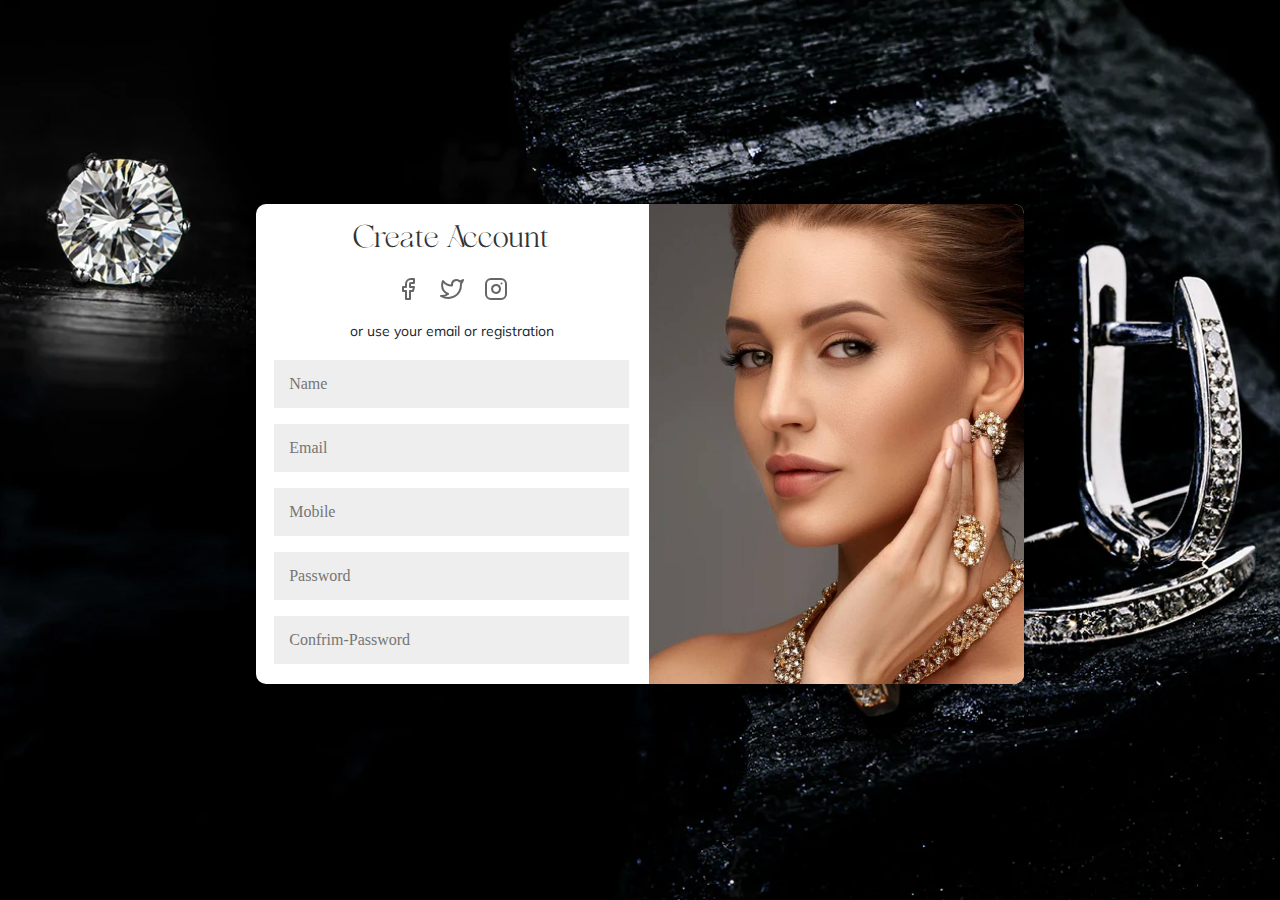
<file: login.html>
<!DOCTYPE html>
<html lang="en">
    <head>
        <meta charset="UTF-8">
        <meta name="viewport" content="width=device-width, initial-scale=1.0, maximum-scale=1.0, user-scalable=no" />
        <meta http-equiv="X-UA-Compatible" content="ie=edge">
        <link rel="shortcut icon" href="/favicon.ico">
		<title></title>
        <meta name="keywords" content="">
        <meta name="description" content="">

        <!--CSS-->
        <link rel="stylesheet" href="assets/css/bootstrap.min.css">
        <link rel="stylesheet" href="assets/css/swiper-bundle.min.css">
        <link rel="stylesheet" href="assets/css/aos.css">
        <link rel="stylesheet" href="assets/css/menu.css">
        <link rel="stylesheet" href="assets/css/style.css">
        <link rel="stylesheet" href="assets/css/responsive.css">
    </head>

    <body>
       <main>
        <article><!--end header-->
            <section class="login_body">
              <div class="container" id="container">
                <!-- <div class="form-container sign-up-container ">
                  <form action="#">
                    <h1>Create Account</h1>
                    <div class="social-container">
                      <a href="#" class="social"><i data-feather="facebook"></i></a>
                      <a href="#" class="social"><i data-feather="twitter"></i></a>
                      <a href="#" class="social"><i data-feather="instagram"></i></i></a>
                    </div>
                    <span>or use your email for registration</span>
                    <input type="text" placeholder="Name" />
                    <input type="email" placeholder="Email" />
                    <input type="password" placeholder="Password" />
                    <button class="">Sign Up</button>
                    <p class="mt-3">You are member? <a href="javascript:void(0);" class="ghost " id="signIn">Sign in now</a></p>
                  </form>
                  
                </div> -->
                <!-- <div class="form-container sign-in-container">
                  <form action="#">
                    <h1>Sign in</h1>
                    <div class="social-container">
                      <a href="#" class="social"><i data-feather="facebook"></i></a>
                      <a href="#" class="social"><i data-feather="twitter"></i></a>
                      <a href="#" class="social"><i data-feather="instagram"></i></i></a>
                    </div>
                    <span>or use your account</span>
                    <input type="email" placeholder="Email" />
                    <input type="password" placeholder="Password" />
                    <a href="#" class="mb-2 text-dark">Forgot your password?</a>
                    <button>Sign In</button>
                    <p class="mt-3">Not a member? <a href="javascript:void(0);" class="ghost " id="signUp">Sign up now</a></p>
                  </form>
                  
                </div> -->
                <!-- <div class="overlay-container">
                  <div class="overlay">
                    <div class="overlay-panel overlay-left"></div>
                    <div class="overlay-panel overlay-right"></div>
                  </div>
                </div> -->
              
              <div class="row">
                <div class="col-12 p-0 col-lg-6 form_div">
                  <div class="login-form" id="login_">
                    <h1>Create Account</h1>
                    <div class="socia-container">
                      <a href="#" class="social"><i data-feather="facebook"></i></a>
                      <a href="#" class="social"><i data-feather="twitter"></i></a>
                      <a href="#" class="social"><i data-feather="instagram"></i></i></a>
                    </div>
                    <span>or use your email or registration</span>
                    <input type="text" placeholder="Name">
                    <input type="email" placeholder="Email">
                    <input type="number" placeholder="Mobile">
                    <input type="password" placeholder="Password">
                    <input type="password" placeholder="Confrim-Password">
                    <input type="text" placeholder="Address">
                    <input type="text" placeholder="City">
                    <input type="text" placeholder="Zip-Code">
                    <div class="d-flex justify-content-center mt-3">
                    <button type="submit" id="signup">Sign Up </button>
                  </div>
                    <p>You are member? <a href="javascript:void(0)" id="signIn">Sign In Now</a></p>
                  </div>
                  <!-- ---------sign-up-section------------- -->
                  <div class="login-form" id="create">
                    <h1>Log IN</h1>
                    <div class="socia-container">
                      <a href="#" class="social"><i data-feather="facebook"></i></a>
                      <a href="#" class="social"><i data-feather="twitter"></i></a>
                      <a href="#" class="social"><i data-feather="instagram"></i></i></a>
                    </div>
                    <span>or use your email or registration</span>
                    <input type="email" placeholder="Email">
                    <input type="password" placeholder="Password">
                   
                    <div class="d-flex justify-content-center mt-3">
                    <button type="submit" id="signup">Sign Up </button>
                  </div>
                    <p>You are member? <a href="javascript:void(0)" id="signup_">Sign Up Now</a></p>
                  </div>
                </div>
                <div class="col-12 p-0 col-lg-6">
                  <img src="assets/img/slider2.jpg " class="overlay-panel ">
                </div>
              </div>
              </div>
            </section>
        </article>
       </main><!--end main tag-->
     <!--Script-->
            
            <!--[if lt IE 9]>
            <script src="https://oss.maxcdn.com/html5shiv/3.7.2/html5shiv.min.js"></script>
            <script src="https://oss.maxcdn.com/respond/1.4.2/respond.min.js"></script>
            <![endif]-->
            
            <script  type="text/javascript" src="assets/js/jQuery_v3.2.1.js"></script>
            <script type="text/javascript" src="assets/js/bootstrap.bundle.min.js"></script>
            <script type="text/javascript" src="assets/js/swiper-bundle.min.js"></script>
            <script type="text/javascript" src="assets/js/feather.min.js"></script>
            <script type="text/javascript" src="assets/js/aos.js"></script>
            <script type="text/javascript" src="assets/js/menu.js"></script>
            <script type="text/javascript" src="assets/js/custom.js"></script>

            <script>
                feather.replace()
            </script>
    </body>
</html>
</file>
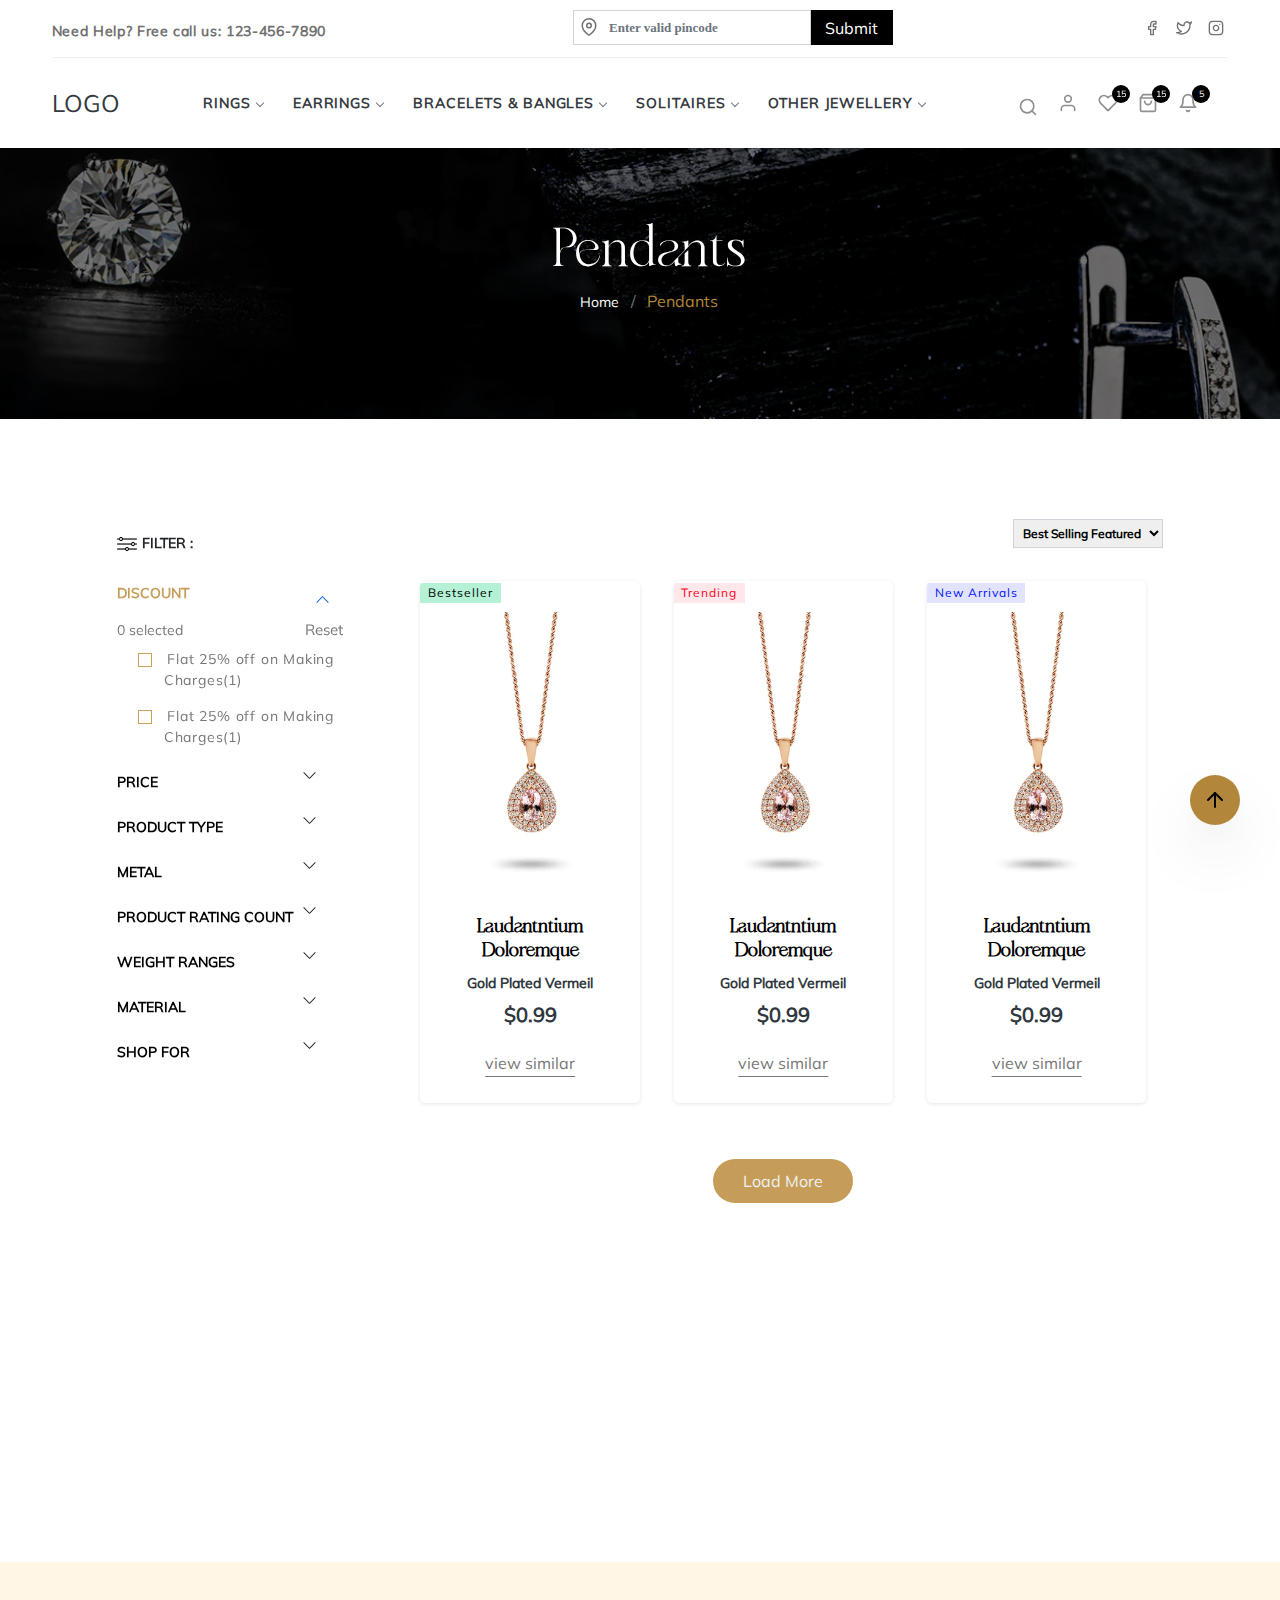
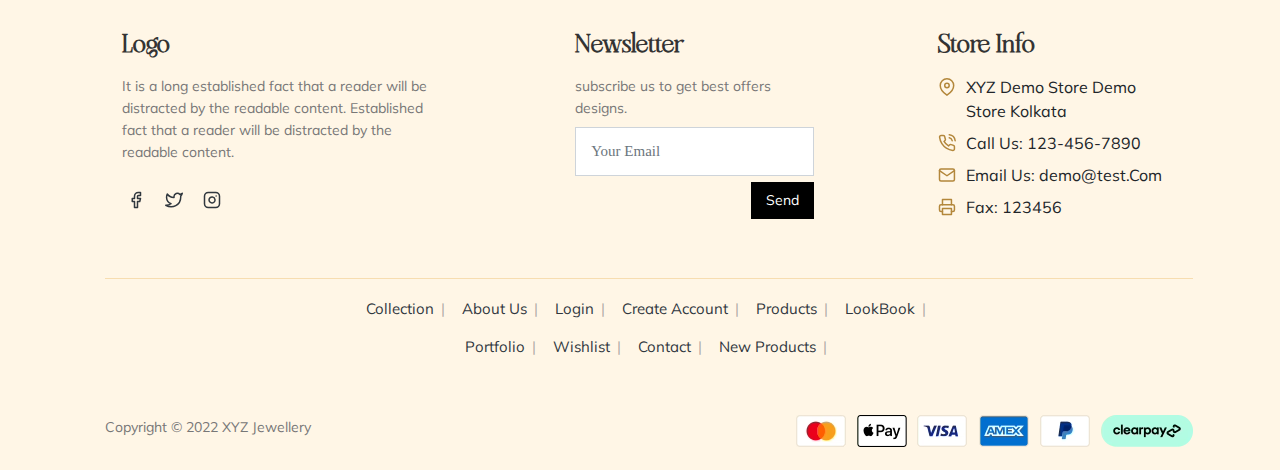
<file: product-list.html>
<!DOCTYPE html>
<html lang="en">
    <head>
        <meta charset="UTF-8">
        <meta name="viewport" content="width=device-width, initial-scale=1.0, maximum-scale=1.0, user-scalable=no" />
        <meta http-equiv="X-UA-Compatible" content="ie=edge">
        <link rel="shortcut icon" href="/favicon.ico">
		<title></title>
        <meta name="keywords" content="">
        <meta name="description" content="">

        <!--CSS-->
        <link rel="stylesheet" href="assets/css/bootstrap.min.css">
        <link rel="stylesheet" href="assets/css/swiper-bundle.min.css">
        <link rel="stylesheet" href="assets/css/aos.css">
        <link rel="stylesheet" href="assets/css/menu.css">
        <link rel="stylesheet" href="assets/css/magic-mouse.css">
        <link rel="stylesheet" href="assets/css/style.css">
        <link rel="stylesheet" href="assets/css/responsive.css">
        
    </head>

    <body>
      <div class="ScrollTop">
        <a href="#" class="scrollToTop magic-hover magic-hover__square"><i data-feather="arrow-up" class="bounce"></i></a>
      </div><!--end_scrolltop-->
     
      <header class="header_area" id="header">
        <div class="main_header_area animated">
          <div class="container-fluid">
            <div class="upheader">
              <div>
                <a href="javascript:void(0);">Need Help? Free call us: 123-456-7890</a>
              </div>
              <div class="input-group w-15">
                <input type="text" class="form-control" placeholder="Enter valid pincode">
                <span class="up_pin"><i data-feather="map-pin"></i></span>
                <button class="submit" type="button">Submit</button>
              </div>
             <div>
              <a href="javascript:void(0);"><i data-feather="facebook"></i></a>
              <a href="javascript:void(0);"><i data-feather="twitter"></i></a>
              <a href="javascript:void(0);"><i data-feather="instagram"></i></a>
             </div>
            </div>
            <nav id="navigation1" class="navigation">
              <div class="nav-header">
                <a class="nav-brand" href="index.html">LOGO</a>
                <div class="nav-toggle"><i data-feather="menu"></i></div>
              </div>
              <div class="nav-menus-wrapper m-auto">
                <ul class="nav-menu align-center">
                  <!-- <li><a href="#" target="_blank">Home</a></li> -->
                  <li>
                    <a href="#">RINGS</a>
                    <div class="megamenu-panel">
                      <div class="megamenu-lists">
                        <ul class="megamenu-list list-col-4">
                          <li><a href="#" target="_blank">Link 1</a></li>
                          <li><a href="#" target="_blank">Link 2</a></li>
                          <li><a href="#" target="_blank">Link 3</a></li>
                          <li><a href="#" target="_blank">Link 4</a></li>
                          <li><a href="#" target="_blank">Link 5</a></li>
                          <li><a href="#" target="_blank">Link 6</a></li>
                          <li><a href="#" target="_blank">Link 7</a></li>
                          <li><a href="#" target="_blank">Link 8</a></li>
                        </ul>
                        <ul class="megamenu-list list-col-4">
                          <li><a href="#" target="_blank">Link 1</a></li>
                          <li><a href="#" target="_blank">Link 2</a></li>
                          <li><a href="#" target="_blank">Link 3</a></li>
                          <li><a href="#" target="_blank">Link 4</a></li>
                          <li><a href="#" target="_blank">Link 5</a></li>
                          <li><a href="#" target="_blank">Link 6</a></li>
                          <li><a href="#" target="_blank">Link 7</a></li>
                          <li><a href="#" target="_blank">Link 8</a></li>
                        </ul>
                        <ul class="megamenu-list list-col-4">
                          <li><a href="#" target="_blank">Link 1</a></li>
                          <li><a href="#" target="_blank">Link 2</a></li>
                          <li><a href="#" target="_blank">Link 3</a></li>
                          <li><a href="#" target="_blank">Link 4</a></li>
                          <li><a href="#" target="_blank">Link 5</a></li>
                          <li><a href="#" target="_blank">Link 6</a></li>
                          <li><a href="#" target="_blank">Link 7</a></li>
                          <li><a href="#" target="_blank">Link 8</a></li>
                        </ul>
                        <ul class="megamenu-list list-col-4">
                          <li><a href="#" target="_blank">Link 1</a></li>
                          <li><a href="#" target="_blank">Link 2</a></li>
                          <li><a href="#" target="_blank">Link 3</a></li>
                          <li><a href="#" target="_blank">Link 4</a></li>
                          <li><a href="#" target="_blank">Link 5</a></li>
                          <li><a href="#" target="_blank">Link 6</a></li>
                          <li><a href="#" target="_blank">Link 7</a></li>
                          <li><a href="#" target="_blank">Link 8</a></li>
                        </ul>
                      </div>
                    </div>
                  </li>
                  <li>
                    <a href="#">EARRINGS</a>
                    <div class="megamenu-panel">
                      <div class="megamenu-lists">
                        <ul class="megamenu-list list-col-4">
                          <li class="megamenu-list-title"><a href="#">Title Name</a></li>
                          <li><a href="#" target="_blank">Link 1</a></li>
                          <li><a href="#" target="_blank">Link 2</a></li>
                          <li><a href="#" target="_blank">Link 3</a></li>
                          <li><a href="#" target="_blank">Link 4</a></li>
                          <li><a href="#" target="_blank">Link 5</a></li>
                        </ul>
                        <ul class="megamenu-list list-col-4">
                          <li class="megamenu-list-title"><a href="#">Title Name</a></li>
                          <li><a href="#" target="_blank">Link 1</a></li>
                          <li><a href="#" target="_blank">Link 2</a></li>
                          <li><a href="#" target="_blank">Link 3</a></li>
                          <li><a href="#" target="_blank">Link 4</a></li>
                          <li><a href="#" target="_blank">Link 5</a></li>
                        </ul>
                        <ul class="megamenu-list list-col-4">
                          <li class="megamenu-list-title"><a href="#">Title Name</a></li>
                          <li><a href="#" target="_blank">Link 1</a></li>
                          <li><a href="#" target="_blank">Link 2</a></li>
                          <li><a href="#" target="_blank">Link 3</a></li>
                          <li><a href="#" target="_blank">Link 4</a></li>
                          <li><a href="#" target="_blank">Link 5</a></li>
                        </ul>
                        <ul class="megamenu-list list-col-4">
                          <li class="megamenu-list-title"><a href="#">Title Name</a></li>
                          <li><a href="#" target="_blank">Link 1</a></li>
                          <li><a href="#" target="_blank">Link 2</a></li>
                          <li><a href="#" target="_blank">Link 3</a></li>
                          <li><a href="#" target="_blank">Link 4</a></li>
                          <li><a href="#" target="_blank">Link 5</a></li>
                        </ul>
                      </div>
                    </div>
                  </li>
                  <li>
                    <a href="#">BRACELETS & BANGLES</a>
                    <div class="megamenu-panel">
                      <div class="megamenu-lists">
                        <ul class="megamenu-list list-col-4">
                          <li class="megamenu-list-title"><a href="#">Title Name</a></li>
                          <li><a href="#" target="_blank">Link 1</a></li>
                          <li><a href="#" target="_blank">Link 2</a></li>
                          <li><a href="#" target="_blank">Link 3</a></li>
                          <li><a href="#" target="_blank">Link 4</a></li>
                          <li><a href="#" target="_blank">Link 5</a></li>
                        </ul>
                        <ul class="megamenu-list list-col-4">
                          <li class="megamenu-list-title"><a href="#">Title Name</a></li>
                          <li><a href="#" target="_blank">Link 1</a></li>
                          <li><a href="#" target="_blank">Link 2</a></li>
                          <li><a href="#" target="_blank">Link 3</a></li>
                          <li><a href="#" target="_blank">Link 4</a></li>
                          <li><a href="#" target="_blank">Link 5</a></li>
                        </ul>
                        <ul class="megamenu-list list-col-4">
                          <li class="megamenu-list-title"><a href="#">Title Name</a></li>
                          <li><a href="#" target="_blank">Link 1</a></li>
                          <li><a href="#" target="_blank">Link 2</a></li>
                          <li><a href="#" target="_blank">Link 3</a></li>
                          <li><a href="#" target="_blank">Link 4</a></li>
                          <li><a href="#" target="_blank">Link 5</a></li>
                        </ul>
                        <ul class="megamenu-list list-col-4">
                          <li class="megamenu-list-title"><a href="#">Title Name</a></li>
                          <li><a href="#" target="_blank">Link 1</a></li>
                          <li><a href="#" target="_blank">Link 2</a></li>
                          <li><a href="#" target="_blank">Link 3</a></li>
                          <li><a href="#" target="_blank">Link 4</a></li>
                          <li><a href="#" target="_blank">Link 5</a></li>
                        </ul>
                      </div>
                    </div>
                  </li>
                  <li>
                    <a href="#">SOLITAIRES</a>
                    <div class="megamenu-panel">
                      <div class="megamenu-lists">
                        <ul class="megamenu-list list-col-4">
                          <li class="megamenu-list-title"><a href="#">Title Name</a></li>
                          <li><a href="#" target="_blank">Link 1</a></li>
                          <li><a href="#" target="_blank">Link 2</a></li>
                          <li><a href="#" target="_blank">Link 3</a></li>
                          <li><a href="#" target="_blank">Link 4</a></li>
                          <li><a href="#" target="_blank">Link 5</a></li>
                        </ul>
                        <ul class="megamenu-list list-col-4">
                          <li class="megamenu-list-title"><a href="#">Title Name</a></li>
                          <li><a href="#" target="_blank">Link 1</a></li>
                          <li><a href="#" target="_blank">Link 2</a></li>
                          <li><a href="#" target="_blank">Link 3</a></li>
                          <li><a href="#" target="_blank">Link 4</a></li>
                          <li><a href="#" target="_blank">Link 5</a></li>
                        </ul>
                        <ul class="megamenu-list list-col-4">
                          <li class="megamenu-list-title"><a href="#">Title Name</a></li>
                          <li><a href="#" target="_blank">Link 1</a></li>
                          <li><a href="#" target="_blank">Link 2</a></li>
                          <li><a href="#" target="_blank">Link 3</a></li>
                          <li><a href="#" target="_blank">Link 4</a></li>
                          <li><a href="#" target="_blank">Link 5</a></li>
                        </ul>
                        <ul class="megamenu-list list-col-4">
                          <li class="megamenu-list-title"><a href="#">Title Name</a></li>
                          <li><a href="#" target="_blank">Link 1</a></li>
                          <li><a href="#" target="_blank">Link 2</a></li>
                          <li><a href="#" target="_blank">Link 3</a></li>
                          <li><a href="#" target="_blank">Link 4</a></li>
                          <li><a href="#" target="_blank">Link 5</a></li>
                        </ul>
                      </div>
                    </div>
                  </li>
                  <li>
                    <a href="#">OTHER JEWELLERY</a>
                    <div class="megamenu-panel">
                      <div class="megamenu-lists">
                        <ul class="megamenu-list list-col-4">
                          <li class="megamenu-list-title"><a href="#">Title Name</a></li>
                          <li><a href="#" target="_blank">Link 1</a></li>
                          <li><a href="#" target="_blank">Link 2</a></li>
                          <li><a href="#" target="_blank">Link 3</a></li>
                          <li><a href="#" target="_blank">Link 4</a></li>
                          <li><a href="#" target="_blank">Link 5</a></li>
                        </ul>
                        <ul class="megamenu-list list-col-4">
                          <li class="megamenu-list-title"><a href="#">Title Name</a></li>
                          <li><a href="#" target="_blank">Link 1</a></li>
                          <li><a href="#" target="_blank">Link 2</a></li>
                          <li><a href="#" target="_blank">Link 3</a></li>
                          <li><a href="#" target="_blank">Link 4</a></li>
                          <li><a href="#" target="_blank">Link 5</a></li>
                        </ul>
                        <ul class="megamenu-list list-col-4">
                          <li class="megamenu-list-title"><a href="#">Title Name</a></li>
                          <li><a href="#" target="_blank">Link 1</a></li>
                          <li><a href="#" target="_blank">Link 2</a></li>
                          <li><a href="#" target="_blank">Link 3</a></li>
                          <li><a href="#" target="_blank">Link 4</a></li>
                          <li><a href="#" target="_blank">Link 5</a></li>
                        </ul>
                        <ul class="megamenu-list list-col-4">
                          <li class="megamenu-list-title"><a href="#">Title Name</a></li>
                          <li><a href="#" target="_blank">Link 1</a></li>
                          <li><a href="#" target="_blank">Link 2</a></li>
                          <li><a href="#" target="_blank">Link 3</a></li>
                          <li><a href="#" target="_blank">Link 4</a></li>
                          <li><a href="#" target="_blank">Link 5</a></li>
                        </ul>
                      </div>
                    </div>
                  </li>
                </ul>
              </div>
              <div class="nav-search">
                <div class="nav-search-button"><i data-feather="search"></i></div>
                <form>
                  <div class="nav-search-inner">
                    <input type="search" name="search" placeholder="Search..."/>
                  </div>
                </form>
                <a href="login.html" class="extra_nav position-relative"><i data-feather="user"></i></a>
                <a href="wishlist.html" class="extra_nav position-relative">
                  <i data-feather="heart"></i>
                  <span>15</span>
                </a>
                <a href="javascript:void(0);" class="extra_nav position-relative ">
                  <i data-feather="shopping-bag"></i>
                  <span>15</span>
                </a>
                <a href="javascript:void(0);" class="extra_nav position-relative bell_hover">
                  <i data-feather="bell"></i>
                  <span>5</span>
                  <div class="notification">
                    <div class="notification_hide">
                      <div class="nit_text">
                        <i data-feather="bell" class="bell_icon"></i>
                        <p> Lorem ipsum dolor sit amet check consectetur adipisicing. </p>
                      </div>
                      <div class="nit_text">
                        <i data-feather="bell" class="bell_icon"></i>
                        <p> Lorem ipsum dolor sit amet check consectetur adipisicing. </p>
                      </div>
                      <div class="nit_text">
                        <i data-feather="bell" class="bell_icon"></i>
                        <p> Lorem ipsum dolor sit amet check consectetur adipisicing. </p>
                      </div>
                      <div class="nit_text">
                        <i data-feather="bell" class="bell_icon"></i>
                        <p> Lorem ipsum dolor sit amet check consectetur adipisicing. </p>
                      </div>
                      <div class="nit_text">
                        <i data-feather="bell" class="bell_icon"></i>
                        <p> Lorem ipsum dolor sit amet check consectetur adipisicing. </p>
                      </div>
                  </div>
                    </div>
                   </div>
                </a>
              </div>
            </nav>
          
          </div>
        </div>
      </header>




    <main >
        <article>
            <section class="inner_body">
                <div class="container">
                  <div class="row align-items-center justify-content-center">
                    <h1>Pendants</h1>
                    <nav aria-label="breadcrumb">
                      <ol class="breadcrumb">
                        <li class="breadcrumb-item"><a href="index.html">Home</a></li>
                        <li class="breadcrumb-item active" aria-current="page">Pendants</li>
                      </ol>
                    </nav>
                  </div>
                </div>
            </section>

            <section class="product_list_section">
                <div class="container-fluid">
                    <div class="row m-0">
                        <div class="col-lg-3">
                            <div class="sticky-lg-top">
                                <div class="filter_text">
                                    <p id="filter" class="text-dark"><img src="assets/img/edit.png" width="20px" class="me-1"><b>FILTER :</b></p>
                                    <p id="filter_sort" ><img src="assets/img/edit.png" id="filter_img" width="25px ">Filter</p>
                                </div>
                                
                                <!-- large screen -->
                                <div class="accordion_hide">
                                    <div class="accordion  accor_fade"  id="accordionPanelsStayOpenExample">
                                        <a id="remove" href="javascript:void(0);" ><i data-feather="x"></i></a>
                                        <div class="resp_scroll">
                                            <div class="accordion-item">
                                                <p class="accordion-header" id="panelsStayOpen-headingOne">
                                                    <button class="accordion-button accordion_btn  magic-hover magic-hover__square" type="button" data-bs-toggle="collapse"
                                                        data-bs-target="#panelsStayOpen-collapseOne" aria-expanded="true"
                                                        aria-controls="panelsStayOpen-collapseOne">
                                                        DISCOUNT
                                                    </button>
                                                    </h2>
                                                <div id="panelsStayOpen-collapseOne" class="accordion-collapse collapse show"
                                                    aria-labelledby="panelsStayOpen-headingOne">
                                                    <div class="accordion-body availability_body">
                                                        <div class=" availability_item ">
                                                            <p>0 selected</p>
                                                            <a href="#">Reset</a>
                                                        </div>
                    
                                                        <div class="form-check form_check_label">
                                                            <label class="form-check-label d-block " for="flexCheckDefault">
                                                                <input class="form-check-input" type="checkbox" value=""
                                                                    id="flexCheckDefault">
                                                                <span>Flat 25% off on Making Charges(1)</span>
                                                            </label>
                                                            <label class="form-check-label d-block label_input" for="flexCheckChecked">
                                                                <input class="form-check-input" type="checkbox" value=""
                                                                    id="flexCheckChecked">
                                                                <span>Flat 25% off on Making Charges(1)</span>
                                                            </label>
                                                        </div>
                    
                                                    </div>
                                                </div>
                                            </div>
                                            <div class="accordion-item">
                                                <p class="accordion-header" id="panelsStayOpen-headingTwo">
                                                    <button class="accordion-button accordion_btn collapsed  magic-hover magic-hover__square" type="button"
                                                        data-bs-toggle="collapse" data-bs-target="#panelsStayOpen-collapseTwo"
                                                        aria-expanded="false" aria-controls="panelsStayOpen-collapseTwo">
                                                        PRICE
                                                    </button>
                                                    </h2>
                                                <div id="panelsStayOpen-collapseTwo" class="accordion-collapse collapse"
                                                    aria-labelledby="panelsStayOpen-headingTwo">
                                                    <div class="accordion-body availability_body ">
                                                        <div class=" availability_item ">
                                                            <p>The highest price is $99.00</p>
                                                            <a href="#">Reset</a>
                                                        </div>
                                                        <div class="range-slider">
                                                            <span class="rangeValues"></span>
                                                            <input value="1000" min="1000" max="50000" step="500" type="range">
                                                            <input value="50000" min="1000" max="50000" step="500" type="range">
                                                        </div>
                                                    </div>
                                                </div>
                                            </div>
                                            <div class="accordion-item">
                                                <p class="accordion-header" id="panelsStayOpen-headingThree">
                                                    <button class="accordion-button  magic-hover magic-hover__square accordion_btn collapsed" type="button"
                                                        data-bs-toggle="collapse" data-bs-target="#panelsStayOpen-collapseThree"
                                                        aria-expanded="false" aria-controls="panelsStayOpen-collapseThree">
                                                        PRODUCT TYPE
                                                    </button>
                                                    </h2>
                                                <div id="panelsStayOpen-collapseThree" class="accordion-collapse collapse"
                                                    aria-labelledby="panelsStayOpen-headingThree">
                                                    <div class="accordion-body availability_body">
                                                        <div class=" availability_item">
                                                            <p>0 selected</p>
                                                            <a href="#">Reset</a>
                                                        </div>
                    
                                                        <div class="form-check form_check_label">
                                                            <label class="form-check-label d-block" for="flexCheckDefault">
                                                                <input class="form-check-input" type="checkbox" value=""
                                                                    id="flexCheckDefault">
                                                                <span>earring (1)</span>
                                                            </label>
                                                            <label class="form-check-label d-block label_input" for="flexCheckChecked">
                                                                <input class="form-check-input" type="checkbox" value=""
                                                                    id="flexCheckChecked">
                                                                <span>necklaces (2)</span>
                                                            </label>
                                                            <label class="form-check-label d-block label_input" for="flexCheckChecked">
                                                                <input class="form-check-input" type="checkbox" value=""
                                                                    id="flexCheckChecked">
                                                                <span>rings (7)</span>
                                                            </label>
                                                        </div>
                                                    </div>
                                                </div>
                                            </div>
                                            <div class="accordion-item">
                                                <p class="accordion-header" id="panelsStayOpen-headingFour">
                                                    <button class="accordion-button  magic-hover magic-hover__square accordion_btn collapsed" type="button"
                                                        data-bs-toggle="collapse" data-bs-target="#panelsStayOpen-collapseFour"
                                                        aria-expanded="false" aria-controls="panelsStayOpen-collapseFour">
                                                       METAL
                                                    </button>
                                                    </h2>
                                                <div id="panelsStayOpen-collapseFour" class="accordion-collapse collapse"
                                                    aria-labelledby="panelsStayOpen-headingFour">
                                                    <div class="accordion-body availability_body">
                                                        <div class=" availability_item">
                                                            <p>0 selected</p>
                                                            <a href="#">Reset</a>
                                                        </div>
                    
                                                        <div class="form-check form_check_label">
                                                            <label class="form-check-label d-block" for="flexCheckDefault">
                                                                <input class="form-check-input" type="checkbox" value=""
                                                                    id="flexCheckDefault">
                                                                <span>18 KT Yellow (1)</span>
                                                            </label>
                                                            <label class="form-check-label d-block label_input" for="flexCheckChecked">
                                                                <input class="form-check-input" type="checkbox" value=""
                                                                    id="flexCheckChecked">
                                                                <span>18 KT White (1)</span>
                                                            </label>
                                                            <label class="form-check-label d-block label_input" for="flexCheckChecked">
                                                                <input class="form-check-input" type="checkbox" value=""
                                                                    id="flexCheckChecked">
                                                                <span>18 KT Rose (1)</span>
                                                            </label>
                                                            <label class="form-check-label d-block label_input" for="flexCheckChecked">
                                                                <input class="form-check-input" type="checkbox" value=""
                                                                    id="flexCheckChecked">
                                                                <span>18 KT Two Tone (1)</span>
                                                            </label>
                                                            <label class="form-check-label d-block label_input" for="flexCheckChecked">
                                                                <input class="form-check-input" type="checkbox" value=""
                                                                    id="flexCheckChecked">
                                                                <span>18 KT Three Tone (1)</span>
                                                            </label>
                                                            <label class="form-check-label d-block label_input" for="flexCheckChecked">
                                                                <input class="form-check-input" type="checkbox" value=""
                                                                    id="flexCheckChecked">
                                                                <span>14 KT Yellow (1)</span>
                                                            </label>
                                                            <label class="form-check-label d-block label_input" for="flexCheckChecked">
                                                                <input class="form-check-input" type="checkbox" value=""
                                                                    id="flexCheckChecked">
                                                                <span>14 KT Rose (1)</span>
                                                            </label>
                                                            <label class="form-check-label d-block label_input" for="flexCheckChecked">
                                                                <input class="form-check-input" type="checkbox" value=""
                                                                    id="flexCheckChecked">
                                                                <span>14 KT White (1)</span>
                                                            </label>
                                                            <label class="form-check-label d-block label_input" for="flexCheckChecked">
                                                                <input class="form-check-input" type="checkbox" value=""
                                                                    id="flexCheckChecked">
                                                                <span>14 KT Two Tone (1)</span>
                                                            </label>
                                                            <label class="form-check-label d-block label_input" for="flexCheckChecked">
                                                                <input class="form-check-input" type="checkbox" value=""
                                                                    id="flexCheckChecked">
                                                                <span>14 KT Two Tone (1)</span>
                                                            </label>
                                                        </div>
                    
                                                    </div>
                                                </div>
                                            </div>
                                            <div class="accordion-item">
                                                <p class="accordion-header" id="panelsStayOpen-headingFive">
                                                    <button class="accordion-button  magic-hover magic-hover__square accordion_btn collapsed" type="button"
                                                        data-bs-toggle="collapse" data-bs-target="#panelsStayOpen-collapseFive"
                                                        aria-expanded="false" aria-controls="panelsStayOpen-collapseFive">
                                                        PRODUCT RATING COUNT
                                                    </button>
                                                    </h2>
                                                <div id="panelsStayOpen-collapseFive" class="accordion-collapse collapse"
                                                    aria-labelledby="panelsStayOpen-headingFive">
                                                    <div class="accordion-body availability_body">
                                                        <div class=" availability_item">
                                                            <p>0 selected</p>
                                                            <a href="#">Reset</a>
                                                        </div>
                    
                                                        <div class="form-check form_check_label">
                                                            <label class="form-check-label d-block" for="flexCheckDefault">
                                                                <input class="form-check-input" type="checkbox" value=""
                                                                    id="flexCheckDefault">
                                                                <span>0 (1)</span>
                                                            </label>
                                                            <label class="form-check-label d-block label_input" for="flexCheckDefault">
                                                                <input class="form-check-input" type="checkbox" value=""
                                                                    id="flexCheckDefault">
                                                                <span>1 (7)</span>
                                                            </label>
                                                        </div>
                    
                                                    </div>
                                                </div>
                                            </div>
                                            <div class="accordion-item">
                                                <p class="accordion-header" id="panelsStayOpen-headingSix">
                                                    <button class="accordion-button  magic-hover magic-hover__square accordion_btn collapsed" type="button"
                                                        data-bs-toggle="collapse" data-bs-target="#panelsStayOpen-collapseSix"
                                                        aria-expanded="false" aria-controls="panelsStayOpen-collapseSix">
                                                     WEIGHT RANGES
                                                    </button>
                                                    </h2>
                                                <div id="panelsStayOpen-collapseSix" class="accordion-collapse collapse"
                                                    aria-labelledby="panelsStayOpen-headingSix">
                                                    <div class="accordion-body availability_body">
                                                        <div class=" availability_item">
                                                            <p>0 selected</p>
                                                            <a href="#">Reset</a>
                                                        </div>
                    
                                                        <div class="form-check form_check_label">
                                                            <label class="form-check-label d-block" for="flexCheckDefault">
                                                                <input class="form-check-input" type="checkbox" value=""
                                                                    id="flexCheckDefault">
                                                                <span>0-2 (1)</span>
                                                            </label>
                                                           
                                                        </div>
                    
                                                    </div>
                                                </div>
                                            </div>
                                            <div class="accordion-item">
                                                <p class="accordion-header" id="panelsStayOpen-headingSeven">
                                                    <button class="accordion-button  magic-hover magic-hover__square accordion_btn collapsed" type="button"
                                                        data-bs-toggle="collapse" data-bs-target="#panelsStayOpen-collapseSeven"
                                                        aria-expanded="false" aria-controls="panelsStayOpen-collapseSeven">
                                                       MATERIAL
                                                    </button>
                                                    </h2>
                                                <div id="panelsStayOpen-collapseSeven" class="accordion-collapse collapse"
                                                    aria-labelledby="panelsStayOpen-headingSeven">
                                                    <div class="accordion-body availability_body">
                                                        <div class=" availability_item">
                                                            <p>0 selected</p>
                                                            <a href="#">Reset</a>
                                                        </div>
                    
                                                        <div class="form-check form_check_label">
                                                            <label class="form-check-label d-block" for="flexCheckDefault">
                                                                <input class="form-check-input" type="checkbox" value=""
                                                                    id="flexCheckDefault">
                                                                <span>Gold (1)</span>
                                                            </label>
                                                            <label class="form-check-label d-block label_input" for="flexCheckDefault">
                                                                <input class="form-check-input" type="checkbox" value=""
                                                                    id="flexCheckDefault">
                                                                <span>1 (7)</span>
                                                            </label>
                                                        </div>
                    
                                                    </div>
                                                </div>
                                            </div>
                                            <div class="accordion-item">
                                                <p class="accordion-header" id="panelsStayOpen-headingEight">
                                                    <button class="accordion-button  magic-hover magic-hover__square accordion_btn collapsed" type="button"
                                                        data-bs-toggle="collapse" data-bs-target="#panelsStayOpen-collapseEight"
                                                        aria-expanded="false" aria-controls="panelsStayOpen-collapseEight">
                                                        SHOP FOR
                                                    </button>
                                                    </h2>
                                                <div id="panelsStayOpen-collapseEight" class="accordion-collapse collapse"
                                                    aria-labelledby="panelsStayOpen-headingEight">
                                                    <div class="accordion-body availability_body">
                                                        <div class=" availability_item">
                                                            <p>0 selected</p>
                                                            <a href="#">Reset</a>
                                                        </div>
                    
                                                        <div class="form-check form_check_label">
                                                            <label class="form-check-label d-block" for="flexCheckDefault">
                                                                <input class="form-check-input" type="checkbox" value=""
                                                                    id="flexCheckDefault">
                                                                <span>Women</span>
                                                            </label>
                                                            <label class="form-check-label d-block label_input" for="flexCheckDefault">
                                                                <input class="form-check-input" type="checkbox" value=""
                                                                    id="flexCheckDefault">
                                                                <span>Men</span>
                                                            </label>
                                                        </div>
                    
                                                    </div>
                                                </div>
                                            </div>
                                        </div>
                                    </div>
                                </div>
                            </div>
                            <!-- mobile screen -->
                            
                        </div>
        
                        <div class="col-lg-9 ps-lg-4 resp_nopadding">
                            <div class="select_style d-flex justify-content-end">
                                <select>
                                    <option>Featured</option>
                                    <option>Best Selling</option>
                                    <option>Price, low to high</option>
                                    <option >Price, high to low </option>
                                    <option selected>Best Selling Featured  </option>
                                </select>
                            </div>
                            <div class="row m-0 mt-4">
                                <!-- <div class="product_no col-lg-2">
                                    <p>10 products</p>
                                </div> -->
                                <div class="col-lg-4 col-sm-6 col-md-6 col-12 mb-3 plr-2">
                                    <div class="card card_product ">
                                        
                                       <a href="product_details.html">
                                        <p class="card_badge"><span class="badge  ">Bestseller</span></p>
                                        <img src="assets/img/coll1.webp"
                                            class="card-img-top" alt="..."></a>
                                        <div class="card-body text-center">
                                           
                                            <a href="product_details.html"><h6 class="card_title_name">Laudantntium Doloremque </h6></a>
                                            <p><b class="d-block">Gold Plated Vermeil</b> $0.99</p>
                                             <small><a href="" class="view_similar" data-bs-toggle="offcanvas" data-bs-target="#offcanvasRight" aria-controls="offcanvasRight">view similar</a></small>
                                             <div class="offcanvas offcanvas-end" tabindex="-1" id="offcanvasRight" aria-labelledby="offcanvasRightLabel">
                                                <div class="offcanvas-header">
                                                  <h5 id="offcanvasRightLabel">View Similar</h5>
                                                  <button type="button" class="btn-close text-reset  magic-hover magic-hover__square" data-bs-dismiss="offcanvas" aria-label="Close"></button>
                                                </div>
                                                <div class="offcanvas-body">
                                                    <div class=" col-12 mb-3 ">
                                                        <div class="card card_product view_similar_offcanvas ">
                                                            <img src="assets/img/coll2.webp"
                                                                class="card-img-top" alt="...">
                                                            <div class="card-body text-center">
                                                                <h6 class="card_title_name">Laudantntium Doloremque</h6>
                                                                <p><b class="d-block">Gold Plated Vermeil</b> $0.99</p>
                                                             
                                                            </div>
                                                        </div>
                                                    </div>
                                                </div>
                                              </div>
                                            <div class="icons">
                                                <ul>
                                                    <li>
                                                        
                                                        <a href="javascript:void(0);" class="glossary-item extra_nav"  data-toggle="tooltip" data-placement="right" title="Add to Cart"><i data-feather="shopping-cart"></i></a>
                                                    </li>
                                                    <li>
                                                        <a href="javascript:void(0);" class="glossary-item extra_nav"  data-toggle="tooltip" data-placement="right" title="Add to Cart"><i data-feather="eye"></i></a>
                                                    </li>
                                                    <li>
                                                        <a href="javascript:void(0);" class="glossary-item extra_nav"  data-toggle="tooltip" data-placement="right" title="Add to Cart"><i data-feather="heart"></i></a>
                                                    </li>
                                                    <li><a href="javascript:void(0);" class="glossary-item" data-toggle="tooltip" data-placement="right" title="Live Video Call"><i data-feather="video"></i></a></li>
                                                </ul>
                                            </div>
                                        </div>
                                    </div>
                                </div>
                                <div class="col-lg-4 col-sm-6 col-md-6 col-12 mb-3 plr-2">
                                    <div class="card card_product ">
                                        
                                       <a href="product_details.html">
                                        <p class="card_badge"><span class="badge place_order">Trending</span></p>
                                        <img src="assets/img/coll1.webp"
                                            class="card-img-top" alt="..."></a>
                                        <div class="card-body text-center">
                                           
                                            <a href="product_details.html"><h6 class="card_title_name">Laudantntium Doloremque </h6></a>
                                            <p><b class="d-block">Gold Plated Vermeil</b> $0.99</p>
                                             <small><a href="" class="view_similar" data-bs-toggle="offcanvas" data-bs-target="#offcanvasRight" aria-controls="offcanvasRight">view similar</a></small>
                                             <div class="offcanvas offcanvas-end" tabindex="-1" id="offcanvasRight" aria-labelledby="offcanvasRightLabel">
                                                <div class="offcanvas-header">
                                                  <h5 id="offcanvasRightLabel">View Similar</h5>
                                                  <button type="button" class="btn-close text-reset  magic-hover magic-hover__square" data-bs-dismiss="offcanvas" aria-label="Close"></button>
                                                </div>
                                                <div class="offcanvas-body">
                                                    <div class=" col-12 mb-3 ">
                                                        <div class="card card_product view_similar_offcanvas ">
                                                            <img src="assets/img/coll2.webp"
                                                                class="card-img-top" alt="...">
                                                            <div class="card-body text-center">
                                                                <h6 class="card_title_name">Laudantntium Doloremque</h6>
                                                                <p><b class="d-block">Gold Plated Vermeil</b> $0.99</p>
                                                             
                                                            </div>
                                                        </div>
                                                    </div>
                                                </div>
                                              </div>
                                            <div class="icons">
                                                <ul>
                                                    <li>
                                                        
                                                        <a href="javascript:void(0);" class="glossary-item extra_nav"  data-toggle="tooltip" data-placement="right" title="Add to Cart"><i data-feather="shopping-cart"></i></a>
                                                    </li>
                                                    <li>
                                                        <a href="javascript:void(0);" class="glossary-item extra_nav"  data-toggle="tooltip" data-placement="right" title="Add to Cart"><i data-feather="eye"></i></a>
                                                    </li>
                                                    <li>
                                                        <a href="javascript:void(0);" class="glossary-item extra_nav"  data-toggle="tooltip" data-placement="right" title="Add to Cart"><i data-feather="heart"></i></a>
                                                    </li>
                                                    <li> <a href="javascript:void(0);" class="glossary-item disabled" data-toggle="tooltip" data-placement="right" title="Live Video Call"><i data-feather="video-off"></i></a></li>
                                                </ul>
                                            </div>
                                        </div>
                                    </div>
                                </div>
                                <div class="col-lg-4 col-sm-6 col-md-6 col-12 mb-3 plr-2">
                                    <div class="card card_product ">
                                        
                                       <a href="product_details.html">
                                        <p class="card_badge "><span class="badge new_orderbg ">New Arrivals</span></p>
                                        <img src="assets/img/coll1.webp"
                                            class="card-img-top" alt="..."></a>
                                        <div class="card-body text-center">
                                           
                                            <a href="product_details.html"><h6 class="card_title_name">Laudantntium Doloremque </h6></a>
                                            <p><b class="d-block">Gold Plated Vermeil</b> $0.99</p>
                                             <small><a href="" class="view_similar" data-bs-toggle="offcanvas" data-bs-target="#offcanvasRight" aria-controls="offcanvasRight">view similar</a></small>
                                             <div class="offcanvas offcanvas-end" tabindex="-1" id="offcanvasRight" aria-labelledby="offcanvasRightLabel">
                                                <div class="offcanvas-header">
                                                  <h5 id="offcanvasRightLabel">View Similar</h5>
                                                  <button type="button" class="btn-close text-reset  magic-hover magic-hover__square" data-bs-dismiss="offcanvas" aria-label="Close"></button>
                                                </div>
                                                <div class="offcanvas-body">
                                                    <div class=" col-12 mb-3 ">
                                                        <div class="card card_product view_similar_offcanvas ">
                                                            <img src="assets/img/coll2.webp"
                                                                class="card-img-top" alt="...">
                                                            <div class="card-body text-center">
                                                                <h6 class="card_title_name">Laudantntium Doloremque</h6>
                                                                <p><b class="d-block">Gold Plated Vermeil</b> $0.99</p>
                                                             
                                                            </div>
                                                        </div>
                                                    </div>
                                                </div>
                                              </div>
                                            <div class="icons">
                                                <ul>
                                                    <li>
                                                        
                                                        <a href="javascript:void(0);" class="glossary-item extra_nav"  data-toggle="tooltip" data-placement="right" title="Add to Cart"><i data-feather="shopping-cart"></i></a>
                                                    </li>
                                                    <li>
                                                        <a href="javascript:void(0);" class="glossary-item extra_nav"  data-toggle="tooltip" data-placement="right" title="Add to Cart"><i data-feather="eye"></i></a>
                                                    </li>
                                                    <li>
                                                        <a href="javascript:void(0);" class="glossary-item extra_nav"  data-toggle="tooltip" data-placement="right" title="Add to Cart"><i data-feather="heart"></i></a>
                                                    </li>
                                                    <li> <a href="javascript:void(0);" class="glossary-item disabled" data-toggle="tooltip" data-placement="right" title="Live Video Call"><i data-feather="video-off"></i></a></li>
                                                </ul>
                                            </div>
                                        </div>
                                    </div>
                                </div>
                                <div class="d-flex justify-content-center pt-4">
                                    <a href="javascript:void(0);" class="view_more_home magic-hover magic-hover__square">Load More</a>
                                </div>
                            </div>
                        </div>
                    </div>
                </div>
            </section>
            <!-- end breadcrumb -->
        </article>
    </main>
    <!--end main tag-->

    <footer class="pt-4 pt-lg-5 pb-2">
        <div class="container">
          <div class="row m-0 justify-content-between">
            <div class="col-12 col-lg-4 col-md-12">
              <h5><b class="mb-3">Logo</b></h5>
              <p>
                It is a long established fact that a reader will be distracted by the readable content. Established fact that a reader will be distracted by the readable content.
              </p>
              <ul class="social_footer">
                <li><a href="javascript:void(0);"><i data-feather="facebook"></i></a></li>
                <li><a href="javascript:void(0);"><i data-feather="twitter"></i></a></li>
                <li><a href="javascript:void(0);"><i data-feather="instagram"></i></a></li>
              </ul>
            </div>
            <div class="col-12 col-lg-3 col-md-5">
              <h5>Newsletter</h5>
              <p>
                subscribe us to get best offers designs.
              </p>
              <div>
                <input type="email" placeholder="Your Email" class="form-control" required>
                <button class="send_btn"  magic-hover magic-hover__square type="submit">Send</button>
              </div>
            </div>
            <div class="col-12 col-lg-3 col-md-5">
              <h5>Store Info</h5>
              <ul>
                <li><i data-feather="map-pin"></i><span> XYZ Demo Store Demo Store Kolkata</span></li>
                <li><i data-feather="phone-call"></i> <span>Call Us: 123-456-7890</span></li>
                <li><i data-feather="mail"></i> <span>Email Us: demo@test.Com</span></li>
                <li><i data-feather="printer"></i> <span>Fax: 123456</span></li>
              </ul>
            </div>
          </div>
          <div class="row m-0 justify-content-center footer_menu">     
            <ul>
              <li><a href="javascript:void(0);">Collection</a></li>
              <li><a href="javascript:void(0);">About Us</a></li>
              <li><a href="javascript:void(0);">Login</a></li>
              <li><a href="javascript:void(0);">Create Account</a></li>
              <li><a href="javascript:void(0);">Products</a></li>
              <li><a href="javascript:void(0);">LookBook</a></li>
              <li><a href="javascript:void(0);">Portfolio</a></li>
              <li><a href="javascript:void(0);">Wishlist</a></li>
              <li><a href="javascript:void(0);">Contact</a></li>
              <li><a href="javascript:void(0);">New Products</a></li>
            </ul>
          </div>
          <div class="footer_bottom">
            <p>Copyright © 2022 XYZ Jewellery</p>
            <img src="assets/img/payment.avif">
          </div>
        </div>
     </footer><!--end footer-->
    <!--end footer-->
    <!--Script-->

    <!--[if lt IE 9]>
            <script src="https://oss.maxcdn.com/html5shiv/3.7.2/html5shiv.min.js"></script>
            <script src="https://oss.maxcdn.com/respond/1.4.2/respond.min.js"></script>
            <![endif]-->

            <script  type="text/javascript" src="assets/js/jQuery_v3.2.1.js"></script>
            <script type="text/javascript" src="assets/js/bootstrap.bundle.min.js"></script>
            <script type="text/javascript" src="assets/js/swiper-bundle.min.js"></script>
            <script type="text/javascript" src="assets/js/feather.min.js"></script>
            <script type="text/javascript" src="assets/js/aos.js"></script>
            <script type="text/javascript" src="assets/js/menu.js"></script>
            <script type="text/javascript" src="assets/js/magic_mouse.js"></script>
            <script type="text/javascript" src="assets/js/custom.js"></script>

    <script>
        feather.replace()
    </script>
</body>

</html>
</file>
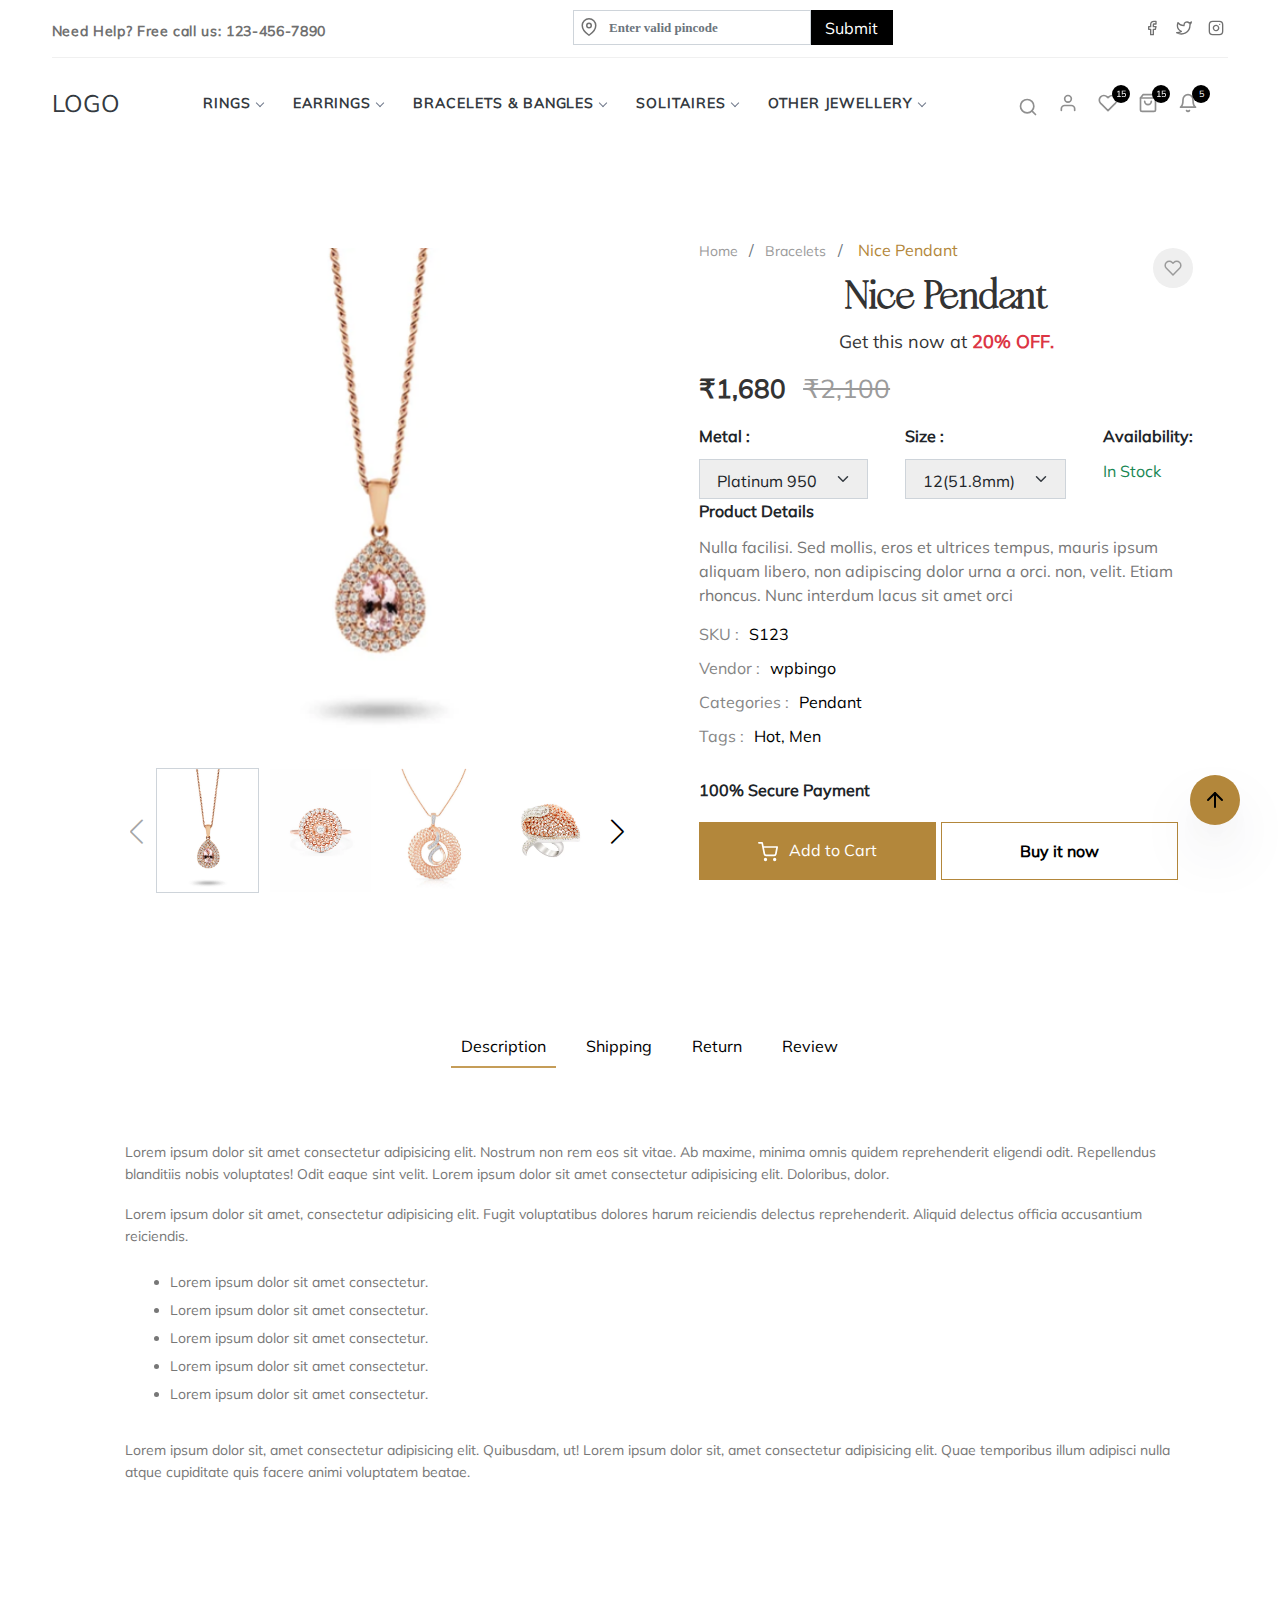
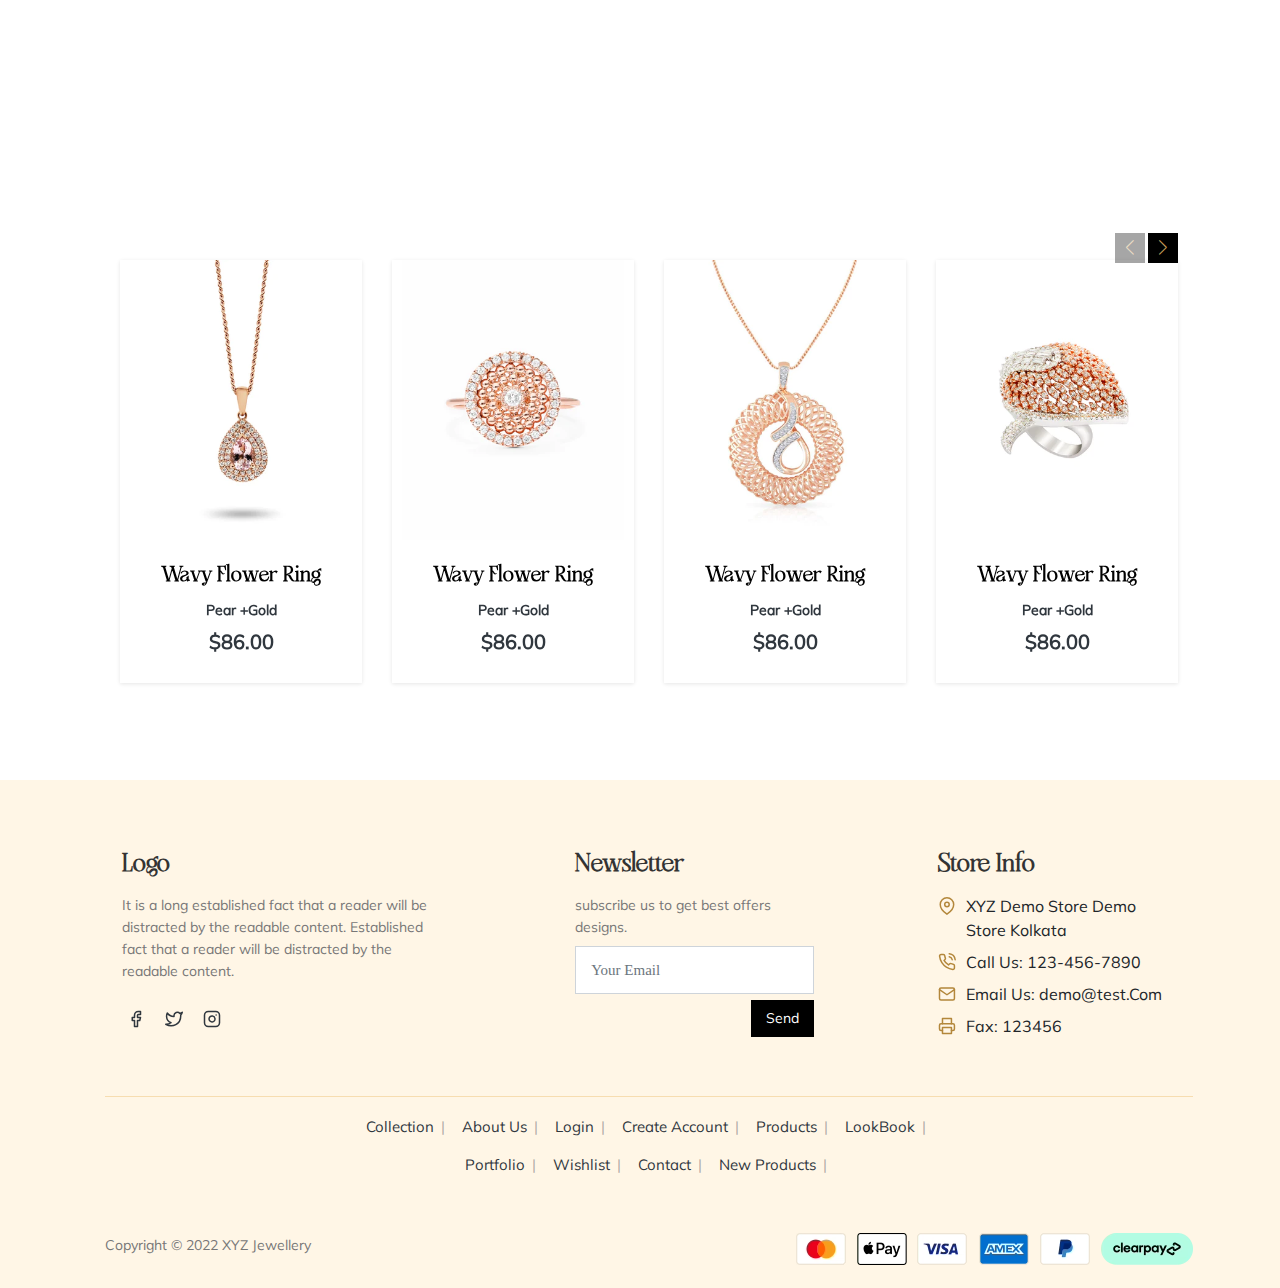
<file: product_details.html>
<!DOCTYPE html>
<html lang="en">
    <head>
        <meta charset="UTF-8">
        <meta name="viewport" content="width=device-width, initial-scale=1.0, maximum-scale=1.0, user-scalable=no" />
        <meta http-equiv="X-UA-Compatible" content="ie=edge">
        <link rel="shortcut icon" href="/favicon.ico">
		<title></title>
        <meta name="keywords" content="">
        <meta name="description" content="">

        <!--CSS-->
        <link rel="stylesheet" href="assets/css/bootstrap.min.css">
        <link rel="stylesheet" href="assets/css/swiper-bundle.min.css">
        <link rel="stylesheet" href="assets/css/aos.css">
        <link rel="stylesheet" href="assets/css/menu.css">
        <link rel="stylesheet" href="assets/css/magic-mouse.css">
        <link rel="stylesheet" href="assets/css/style.css">
        <link rel="stylesheet" href="assets/css/responsive.css">
        
    </head>

    <body>
      <div class="ScrollTop">
        <a href="#" class="scrollToTop magic-hover magic-hover__square"><i data-feather="arrow-up" class="bounce"></i></a>
      </div><!--end_scrolltop-->

      <header class="header_area" id="header">
        <div class="main_header_area animated">
          <div class="container-fluid">
            <div class="upheader">
              <div>
                <a href="javascript:void(0);">Need Help? Free call us: 123-456-7890</a>
              </div>
              <div class="input-group w-15">
                <input type="text" class="form-control" placeholder="Enter valid pincode">
                <span class="up_pin"><i data-feather="map-pin"></i></span>
                <button class="submit" type="button">Submit</button>
              </div>
             <div>
              <a href="javascript:void(0);"><i data-feather="facebook"></i></a>
              <a href="javascript:void(0);"><i data-feather="twitter"></i></a>
              <a href="javascript:void(0);"><i data-feather="instagram"></i></a>
             </div>
            </div>
            <nav id="navigation1" class="navigation">
              <div class="nav-header">
                <a class="nav-brand" href="index.html">LOGO</a>
                <div class="nav-toggle"><i data-feather="menu"></i></div>
              </div>
              <div class="nav-menus-wrapper m-auto">
                <ul class="nav-menu align-center">
                  <!-- <li><a href="#" target="_blank">Home</a></li> -->
                  <li>
                    <a href="#">RINGS</a>
                    <div class="megamenu-panel">
                      <div class="megamenu-lists">
                        <ul class="megamenu-list list-col-4">
                          <li><a href="#" target="_blank">Link 1</a></li>
                          <li><a href="#" target="_blank">Link 2</a></li>
                          <li><a href="#" target="_blank">Link 3</a></li>
                          <li><a href="#" target="_blank">Link 4</a></li>
                          <li><a href="#" target="_blank">Link 5</a></li>
                          <li><a href="#" target="_blank">Link 6</a></li>
                          <li><a href="#" target="_blank">Link 7</a></li>
                          <li><a href="#" target="_blank">Link 8</a></li>
                        </ul>
                        <ul class="megamenu-list list-col-4">
                          <li><a href="#" target="_blank">Link 1</a></li>
                          <li><a href="#" target="_blank">Link 2</a></li>
                          <li><a href="#" target="_blank">Link 3</a></li>
                          <li><a href="#" target="_blank">Link 4</a></li>
                          <li><a href="#" target="_blank">Link 5</a></li>
                          <li><a href="#" target="_blank">Link 6</a></li>
                          <li><a href="#" target="_blank">Link 7</a></li>
                          <li><a href="#" target="_blank">Link 8</a></li>
                        </ul>
                        <ul class="megamenu-list list-col-4">
                          <li><a href="#" target="_blank">Link 1</a></li>
                          <li><a href="#" target="_blank">Link 2</a></li>
                          <li><a href="#" target="_blank">Link 3</a></li>
                          <li><a href="#" target="_blank">Link 4</a></li>
                          <li><a href="#" target="_blank">Link 5</a></li>
                          <li><a href="#" target="_blank">Link 6</a></li>
                          <li><a href="#" target="_blank">Link 7</a></li>
                          <li><a href="#" target="_blank">Link 8</a></li>
                        </ul>
                        <ul class="megamenu-list list-col-4">
                          <li><a href="#" target="_blank">Link 1</a></li>
                          <li><a href="#" target="_blank">Link 2</a></li>
                          <li><a href="#" target="_blank">Link 3</a></li>
                          <li><a href="#" target="_blank">Link 4</a></li>
                          <li><a href="#" target="_blank">Link 5</a></li>
                          <li><a href="#" target="_blank">Link 6</a></li>
                          <li><a href="#" target="_blank">Link 7</a></li>
                          <li><a href="#" target="_blank">Link 8</a></li>
                        </ul>
                      </div>
                    </div>
                  </li>
                  <li>
                    <a href="#">EARRINGS</a>
                    <div class="megamenu-panel">
                      <div class="megamenu-lists">
                        <ul class="megamenu-list list-col-4">
                          <li class="megamenu-list-title"><a href="#">Title Name</a></li>
                          <li><a href="#" target="_blank">Link 1</a></li>
                          <li><a href="#" target="_blank">Link 2</a></li>
                          <li><a href="#" target="_blank">Link 3</a></li>
                          <li><a href="#" target="_blank">Link 4</a></li>
                          <li><a href="#" target="_blank">Link 5</a></li>
                        </ul>
                        <ul class="megamenu-list list-col-4">
                          <li class="megamenu-list-title"><a href="#">Title Name</a></li>
                          <li><a href="#" target="_blank">Link 1</a></li>
                          <li><a href="#" target="_blank">Link 2</a></li>
                          <li><a href="#" target="_blank">Link 3</a></li>
                          <li><a href="#" target="_blank">Link 4</a></li>
                          <li><a href="#" target="_blank">Link 5</a></li>
                        </ul>
                        <ul class="megamenu-list list-col-4">
                          <li class="megamenu-list-title"><a href="#">Title Name</a></li>
                          <li><a href="#" target="_blank">Link 1</a></li>
                          <li><a href="#" target="_blank">Link 2</a></li>
                          <li><a href="#" target="_blank">Link 3</a></li>
                          <li><a href="#" target="_blank">Link 4</a></li>
                          <li><a href="#" target="_blank">Link 5</a></li>
                        </ul>
                        <ul class="megamenu-list list-col-4">
                          <li class="megamenu-list-title"><a href="#">Title Name</a></li>
                          <li><a href="#" target="_blank">Link 1</a></li>
                          <li><a href="#" target="_blank">Link 2</a></li>
                          <li><a href="#" target="_blank">Link 3</a></li>
                          <li><a href="#" target="_blank">Link 4</a></li>
                          <li><a href="#" target="_blank">Link 5</a></li>
                        </ul>
                      </div>
                    </div>
                  </li>
                  <li>
                    <a href="#">BRACELETS & BANGLES</a>
                    <div class="megamenu-panel">
                      <div class="megamenu-lists">
                        <ul class="megamenu-list list-col-4">
                          <li class="megamenu-list-title"><a href="#">Title Name</a></li>
                          <li><a href="#" target="_blank">Link 1</a></li>
                          <li><a href="#" target="_blank">Link 2</a></li>
                          <li><a href="#" target="_blank">Link 3</a></li>
                          <li><a href="#" target="_blank">Link 4</a></li>
                          <li><a href="#" target="_blank">Link 5</a></li>
                        </ul>
                        <ul class="megamenu-list list-col-4">
                          <li class="megamenu-list-title"><a href="#">Title Name</a></li>
                          <li><a href="#" target="_blank">Link 1</a></li>
                          <li><a href="#" target="_blank">Link 2</a></li>
                          <li><a href="#" target="_blank">Link 3</a></li>
                          <li><a href="#" target="_blank">Link 4</a></li>
                          <li><a href="#" target="_blank">Link 5</a></li>
                        </ul>
                        <ul class="megamenu-list list-col-4">
                          <li class="megamenu-list-title"><a href="#">Title Name</a></li>
                          <li><a href="#" target="_blank">Link 1</a></li>
                          <li><a href="#" target="_blank">Link 2</a></li>
                          <li><a href="#" target="_blank">Link 3</a></li>
                          <li><a href="#" target="_blank">Link 4</a></li>
                          <li><a href="#" target="_blank">Link 5</a></li>
                        </ul>
                        <ul class="megamenu-list list-col-4">
                          <li class="megamenu-list-title"><a href="#">Title Name</a></li>
                          <li><a href="#" target="_blank">Link 1</a></li>
                          <li><a href="#" target="_blank">Link 2</a></li>
                          <li><a href="#" target="_blank">Link 3</a></li>
                          <li><a href="#" target="_blank">Link 4</a></li>
                          <li><a href="#" target="_blank">Link 5</a></li>
                        </ul>
                      </div>
                    </div>
                  </li>
                  <li>
                    <a href="#">SOLITAIRES</a>
                    <div class="megamenu-panel">
                      <div class="megamenu-lists">
                        <ul class="megamenu-list list-col-4">
                          <li class="megamenu-list-title"><a href="#">Title Name</a></li>
                          <li><a href="#" target="_blank">Link 1</a></li>
                          <li><a href="#" target="_blank">Link 2</a></li>
                          <li><a href="#" target="_blank">Link 3</a></li>
                          <li><a href="#" target="_blank">Link 4</a></li>
                          <li><a href="#" target="_blank">Link 5</a></li>
                        </ul>
                        <ul class="megamenu-list list-col-4">
                          <li class="megamenu-list-title"><a href="#">Title Name</a></li>
                          <li><a href="#" target="_blank">Link 1</a></li>
                          <li><a href="#" target="_blank">Link 2</a></li>
                          <li><a href="#" target="_blank">Link 3</a></li>
                          <li><a href="#" target="_blank">Link 4</a></li>
                          <li><a href="#" target="_blank">Link 5</a></li>
                        </ul>
                        <ul class="megamenu-list list-col-4">
                          <li class="megamenu-list-title"><a href="#">Title Name</a></li>
                          <li><a href="#" target="_blank">Link 1</a></li>
                          <li><a href="#" target="_blank">Link 2</a></li>
                          <li><a href="#" target="_blank">Link 3</a></li>
                          <li><a href="#" target="_blank">Link 4</a></li>
                          <li><a href="#" target="_blank">Link 5</a></li>
                        </ul>
                        <ul class="megamenu-list list-col-4">
                          <li class="megamenu-list-title"><a href="#">Title Name</a></li>
                          <li><a href="#" target="_blank">Link 1</a></li>
                          <li><a href="#" target="_blank">Link 2</a></li>
                          <li><a href="#" target="_blank">Link 3</a></li>
                          <li><a href="#" target="_blank">Link 4</a></li>
                          <li><a href="#" target="_blank">Link 5</a></li>
                        </ul>
                      </div>
                    </div>
                  </li>
                  <li>
                    <a href="#">OTHER JEWELLERY</a>
                    <div class="megamenu-panel">
                      <div class="megamenu-lists">
                        <ul class="megamenu-list list-col-4">
                          <li class="megamenu-list-title"><a href="#">Title Name</a></li>
                          <li><a href="#" target="_blank">Link 1</a></li>
                          <li><a href="#" target="_blank">Link 2</a></li>
                          <li><a href="#" target="_blank">Link 3</a></li>
                          <li><a href="#" target="_blank">Link 4</a></li>
                          <li><a href="#" target="_blank">Link 5</a></li>
                        </ul>
                        <ul class="megamenu-list list-col-4">
                          <li class="megamenu-list-title"><a href="#">Title Name</a></li>
                          <li><a href="#" target="_blank">Link 1</a></li>
                          <li><a href="#" target="_blank">Link 2</a></li>
                          <li><a href="#" target="_blank">Link 3</a></li>
                          <li><a href="#" target="_blank">Link 4</a></li>
                          <li><a href="#" target="_blank">Link 5</a></li>
                        </ul>
                        <ul class="megamenu-list list-col-4">
                          <li class="megamenu-list-title"><a href="#">Title Name</a></li>
                          <li><a href="#" target="_blank">Link 1</a></li>
                          <li><a href="#" target="_blank">Link 2</a></li>
                          <li><a href="#" target="_blank">Link 3</a></li>
                          <li><a href="#" target="_blank">Link 4</a></li>
                          <li><a href="#" target="_blank">Link 5</a></li>
                        </ul>
                        <ul class="megamenu-list list-col-4">
                          <li class="megamenu-list-title"><a href="#">Title Name</a></li>
                          <li><a href="#" target="_blank">Link 1</a></li>
                          <li><a href="#" target="_blank">Link 2</a></li>
                          <li><a href="#" target="_blank">Link 3</a></li>
                          <li><a href="#" target="_blank">Link 4</a></li>
                          <li><a href="#" target="_blank">Link 5</a></li>
                        </ul>
                      </div>
                    </div>
                  </li>
                </ul>
              </div>
              <div class="nav-search">
                <div class="nav-search-button"><i data-feather="search"></i></div>
                <form>
                  <div class="nav-search-inner">
                    <input type="search" name="search" placeholder="Search..."/>
                  </div>
                </form>
                <a href="login.html" class="extra_nav position-relative"><i data-feather="user"></i></a>
                <a href="wishlist.html" class="extra_nav position-relative">
                  <i data-feather="heart"></i>
                  <span>15</span>
                </a>
                <a href="javascript:void(0);" class="extra_nav position-relative ">
                  <i data-feather="shopping-bag"></i>
                  <span>15</span>
                </a>
                <a href="javascript:void(0);" class="extra_nav position-relative bell_hover">
                  <i data-feather="bell"></i>
                  <span>5</span>
                  <div class="notification">
                    <div class="notification_hide">
                      <div class="nit_text">
                        <i data-feather="bell" class="bell_icon"></i>
                        <p> Lorem ipsum dolor sit amet check consectetur adipisicing. </p>
                      </div>
                      <div class="nit_text">
                        <i data-feather="bell" class="bell_icon"></i>
                        <p> Lorem ipsum dolor sit amet check consectetur adipisicing. </p>
                      </div>
                      <div class="nit_text">
                        <i data-feather="bell" class="bell_icon"></i>
                        <p> Lorem ipsum dolor sit amet check consectetur adipisicing. </p>
                      </div>
                      <div class="nit_text">
                        <i data-feather="bell" class="bell_icon"></i>
                        <p> Lorem ipsum dolor sit amet check consectetur adipisicing. </p>
                      </div>
                      <div class="nit_text">
                        <i data-feather="bell" class="bell_icon"></i>
                        <p> Lorem ipsum dolor sit amet check consectetur adipisicing. </p>
                      </div>
                  </div>
                    </div>
                   </div>
                </a>
              </div>
            </nav>
          
          </div>
        </div>
      </header>

  <main>
    <article>
      <!--end header-->
      <section class="product_details">
        <div class="container">
          <div class="row m-0 justify-content-between">
            <div class="col-12 col-md-6 col-lg-6">
              <div class="swiper pdSwiper2">
                <div class="swiper-wrapper">
                  <div class="swiper-slide">
                    <img src="assets/img/coll1.webp" />
                  </div>
                  <div class="swiper-slide">
                    <img src="assets/img/coll2.webp" />
                  </div>
                  <div class="swiper-slide">
                    <img src="assets/img/coll3.webp" />
                  </div>
                  <div class="swiper-slide">
                    <img src="assets/img/coll4.webp" />
                  </div>
                </div>
              </div>
              <div thumbsSlider="" class="swiper pdSwiper">
                <div class="swiper-wrapper">
                  <div class="swiper-slide">
                    <img src="assets/img/coll1.webp" />
                  </div>
                  <div class="swiper-slide">
                    <img src="assets/img/coll2.webp" />
                  </div>
                  <div class="swiper-slide">
                    <img src="assets/img/coll3.webp" />
                  </div>
                  <div class="swiper-slide">
                    <img src="assets/img/coll4.webp" />
                  </div>
                </div>
                <div class="swiper-button-next"></div>
                <div class="swiper-button-prev"></div>
              </div>
            </div>
            <div class="col-12 col-md-6 col-lg-6 product_detailsText">
              <button class="wish_list magic-hover magic-hover__square" type="button">
                <i data-feather="heart"></i>
              </button>
              <nav class="pd_breadcrumb" aria-label="breadcrumb">
                <ol class="breadcrumb">
                  <li class="breadcrumb-item"><a href="#">Home</a></li>
                  <li class="breadcrumb-item"><a href="#">Bracelets</a></li>
                  <li class="breadcrumb-item active" aria-current="page">
                    Nice Pendant
                  </li>
                </ol>
              </nav>
              <h1 class="prodct_detail_title">
                Nice Pendant
                <span>Get this now at <b class="text-danger">20% OFF.</b></span>
              </h1>
              <h5>₹1,680 <span>₹2,100</span></h5>
              <div class="user_filter">
                <div>
                  <p><b class="d-block text-dark mb-2">Metal :</b></p>
                  <select class="form-select size_select magic-hover magic-hover__square" aria-label="Default select example">
                    <option selected>Platinum 950</option>
                    <option value="1">Platinum 950</option>
                    <option value="2">Platinum 950</option>
                    <option value="3">Platinum 950</option>
                  </select>
                </div>
                <div>
                  <p><b class="d-block text-dark mb-2">Size :</b></p>
                  <select class="form-select size_select magic-hover magic-hover__square"  aria-label="Default select example">
                    <option selected>12(51.8mm)</option>
                    <option value="1">12(51.8mm)</option>
                    <option value="2">12(51.8mm)</option>
                    <option value="3">12(51.8mm)</option>
                  </select>
                </div>
                <div>
                  <p><b class="d-block text-dark mb-2">Availability:</b></p>
                  <p class="text-success">In Stock</p>
                </div>
              </div>
              <p>
                <b class="d-block text-dark mb-2">Product Details</b>
                Nulla facilisi. Sed mollis, eros et ultrices tempus, mauris
                ipsum aliquam libero, non adipiscing dolor urna a orci. non,
                velit. Etiam rhoncus. Nunc interdum lacus sit amet orci
              </p>
              <ul class="pd_subtext">
                <li>SKU : <span>S123</span></li>
                <li>Vendor : <span>wpbingo</span></li>
                <li>Categories : <span>Pendant</span></li>
                <li>Tags : <span>Hot, Men</span></li>
              </ul>
              <p class="text-dark"><b>100% Secure Payment</b></p>
              <div class="btn_group">
                <button class="add_cart magic-hover magic-hover__square" type="button">
                  <i data-feather="shopping-cart" class="me-2"></i>Add to Cart
                </button>
                <button class="add_cart buy_it magic-hover magic-hover__square" type="button">
                  Buy it now
                </button>
              </div>
            </div>
          </div>
        </div>
      </section>

      <!-- tab_section -->
      <section>
        <div class="container">
          <div class="tabs">
            <ul id="tabs-nav">
              <li><a href="#tab1"  class="magic-hover magic-hover__square">Description</a></li>
              <li><a href="#tab2"  class="magic-hover magic-hover__square">Shipping</a></li>
              <li><a href="#tab3"  class="magic-hover magic-hover__square">Return</a></li>
              <li><a href="#tab4"  class="magic-hover magic-hover__square">Review</a></li>
            </ul>
            <!-- END tabs-nav -->
            <div id="tabs-content">
              <div id="tab1" class="tab-content">
                <div class="description">
                  <p>
                    Lorem ipsum dolor sit amet consectetur adipisicing elit.
                    Nostrum non rem eos sit vitae. Ab maxime, minima omnis
                    quidem reprehenderit eligendi odit. Repellendus blanditiis
                    nobis voluptates! Odit eaque sint velit. Lorem ipsum dolor
                    sit amet consectetur adipisicing elit. Doloribus, dolor.
                  </p>
                  <p>
                    Lorem ipsum dolor sit amet, consectetur adipisicing elit.
                    Fugit voluptatibus dolores harum reiciendis delectus
                    reprehenderit. Aliquid delectus officia accusantium
                    reiciendis.
                  </p>
                  <div class="">
                    <ul>
                      <li>Lorem ipsum dolor sit amet consectetur.</li>
                      <li>Lorem ipsum dolor sit amet consectetur.</li>
                      <li>Lorem ipsum dolor sit amet consectetur.</li>
                      <li>Lorem ipsum dolor sit amet consectetur.</li>
                      <li>Lorem ipsum dolor sit amet consectetur.</li>
                    </ul>
                  </div>
                  <p class="pt-2">
                    Lorem ipsum dolor sit, amet consectetur adipisicing elit.
                    Quibusdam, ut! Lorem ipsum dolor sit, amet consectetur
                    adipisicing elit. Quae temporibus illum adipisci nulla
                    atque cupiditate quis facere animi voluptatem beatae.
                  </p>
                </div>
              </div>
              <div id="tab2" class="tab-content">
                <div>
                  <p>
                    "My friend here's trying to convince me that any
                    independent contractors who were working on the
                    uncompleted Death Star were innocent victims when it was
                    destroyed by the Rebels."
                  </p>
                  <p>
                    "My friend here's trying to convince me that any
                    independent contractors who were working on the
                    uncompleted Death Star were
                  </p>
                </div>
              </div>
              <div id="tab3" class="tab-content">
                <div class="return">
                  <p>
                    "In light of this lurid tale, I don't even see how you can
                    romanticize your relationship with Caitlin. She broke your
                    heart and inadvertently drove men to deviant lifestyles."
                  </p>
                  <ul>
                    <li>Lorem ipsum dolor sit amet.</li>
                    <li>Lorem ipsum dolor sit amet. Lorem, ipsum.</li>
                    <li>Lorem ipsum dolor sit amet.</li>
                    <li>Lorem ipsum dolor sit Lorem ipsum dolor sit.</li>
                  </ul>
                </div>
              </div>
              <div id="tab4" class="tab-content">
                <div class="review text-center">
                  <ul class="ratingW">
                    <li class="on">
                      <a href="javascript:void(0);">
                        <div class="star"></div>
                      </a>
                    </li>
                    <li class="on">
                      <a href="javascript:void(0);">
                        <div class="star"></div>
                      </a>
                    </li>
                    <li class="on">
                      <a href="javascript:void(0);">
                        <div class="star"></div>
                      </a>
                    </li>
                    <li>
                      <a href="javascript:void(0);">
                        <div class="star"></div>
                      </a>
                    </li>
                    <li>
                      <a href="javascript:void(0);">
                        <div class="star"></div>
                      </a>
                    </li>
                  </ul>
                  <p class="counterW">
                    based: <span class="scoreNow">3</span> out of
                    <span>5</span>
                  </p>
                </div>
                <div class="review_btn text-center">
                  <button type="button" class="add_cart write_review magic-hover magic-hover__square">
                    <i data-feather="edit-3"></i>Write a Review
                  </button>
                    <div class="write_review_form">
                        <div class="review_form">
                          <p>Write a Review</p>
                          <form class="row g-3  form_section" >
                            <div class="col-md-6">
                                <input type="text" class="form-control form_input" id="validationCustom02"
                                    placeholder="Name" required>
                            </div>
                            <div class="col-md-6">
                                <input type="text" class="form-control form_input" id="validationCustom03"
                                    placeholder="Email" required>
                            </div>
                            <div class="col-md-12">
                                <input type="text" class="form-control form_input" id="validationCustom04"
                                    placeholder="Review Titles" required>
                            </div>
                            <div class="col-md-12 user_review_form">
                             <p>Rating </p>  
                              <ul class="ratingW rating_user_write">
                                <li class="on">
                                  <a href="javascript:void(0);">
                                    <div class="star user_start"></div>
                                  </a>
                                </li>
                                <li class="on">
                                  <a href="javascript:void(0);">
                                    <div class="star user_start"></div>
                                  </a>
                                </li>
                                <li class="on">
                                  <a href="javascript:void(0);">
                                    <div class="star user_start"></div>
                                  </a>
                                </li>
                                <li>
                                  <a href="javascript:void(0);">
                                    <div class="star user_start"></div>
                                  </a>
                                </li>
                                <li>
                                  <a href="javascript:void(0);">
                                    <div class="star user_start"></div>
                                  </a>
                                </li>
                            
                              </ul>
                           
                            
                          </div>
                            <div class="col-md-12">
                                <textarea class="form-control text_area form_input" id="validationCustom05"
                                    placeholder="Body of Review (1500)characters remaining" required></textarea>
                            </div>         
                            <div class="col-md-12 col-12 d-flex justify-content-end ">
                                <button type="button" class="add_cart magic-hover magic-hover__square  m-0  d-block" >Submit</button>
                            </div>
                        </form>
                        </div>
                    </div>
                </div>
                <div class="rating_section">
                <div class="reviews_section">
                  <div class="rating_user">
                    <div class="review">
                      <ul class="ratingW rating_user_review">
                        <li class="on">
                          <a href="javascript:void(0);">
                            <div class="star user_start"></div>
                          </a>
                        </li>
                        <li class="on">
                          <a href="javascript:void(0);">
                            <div class="star user_start"></div>
                          </a>
                        </li>
                        <li class="on">
                          <a href="javascript:void(0);">
                            <div class="star user_start"></div>
                          </a>
                        </li>
                        <li>
                          <a href="javascript:void(0);">
                            <div class="star user_start"></div>
                          </a>
                        </li>
                        <li>
                          <a href="javascript:void(0);">
                            <div class="star user_start"></div>
                          </a>
                        </li>
                      </ul>
                    </div>
                    <p class="review_header">Lorem ipsum dolor sit amet consectetur.</p>
                  </div>
                  <div class="rating_username">
                    <p>Anlia Stavast on junw 08,22</p>
                    <p class="pb-3">
                      Lorem, ipsum dolor sit amet consectetur adipisicing
                      elit. Sint esse ullam dolores deleniti eligendi,
                      perspiciatis aliquam cum corrupti nemo sequi aspernatur
                      voluptate facere, quo at voluptatibus quod alias ducimus
                      nisi.
                    </p>
                  </div>
                </div>
              </div>
              </div>
            </div>
            <!-- END tabs-content -->
          </div>
          <!-- END tabs -->
        </div>
      </section>
      <!-- tab_end_section -->

      <section class="product_catego mb-5">
        <div class="container">
          <div class="row m-0">
            <p class="section-text text-center" data-aos="fade-up" data-aos-easing="linear" data-aos-duration="1200">
              Related Products
            </p>
          </div>
          <div class="row m-0">
            <div class="swiper categoriesSwiper">
              <div class="swiper-wrapper">
                <div class="swiper-slide">
                  <div class="card">
                    <div class="position-relative">
                      <img src="assets/img/coll1.webp" class="card-img-top" alt="..." />
                    </div>
                    <div class="card-body">
                      <h6>Wavy Flower Ring</h6>
                      <p>
                        <b class="d-block">Pear +Gold</b>
                        &dollar;86.00
                      </p>
                    </div>
                    <div class="cart_list">
                      <a href="javascript:void(0);" class="glossary-item" data-toggle="tooltip" data-placement="right"
                        title="Add to Cart"><i data-feather="shopping-cart"></i></a>
                      <a href="javascript:void(0);" class="glossary-item" data-toggle="tooltip" data-placement="right"
                        title="View"><i data-feather="eye"></i></a>
                      <a href="javascript:void(0);" class="glossary-item" data-toggle="tooltip" data-placement="right"
                        title="Add to Wishlist"><i data-feather="heart"></i></a>
                      <a href="javascript:void(0);" class="glossary-item" data-toggle="tooltip" data-placement="right"
                        title="Live Video Call"><i data-feather="video"></i></a>
                    </div>
                  </div>
                </div>
                <div class="swiper-slide">
                  <div class="card">
                    <div class="position-relative">
                      <img src="assets/img/coll2.webp" class="card-img-top" alt="..." />
                    </div>
                    <div class="card-body">
                      <h6>Wavy Flower Ring</h6>
                      <p>
                        <b class="d-block">Pear +Gold</b>
                        &dollar;86.00
                      </p>
                    </div>
                    <div class="cart_list">
                      <a href="javascript:void(0);" class="glossary-item" data-toggle="tooltip" data-placement="right"
                        title="Add to Cart"><i data-feather="shopping-cart"></i></a>
                      <a href="javascript:void(0);" class="glossary-item" data-toggle="tooltip" data-placement="right"
                        title="View"><i data-feather="eye"></i></a>
                      <a href="javascript:void(0);" class="glossary-item" data-toggle="tooltip" data-placement="right"
                        title="Add to Wishlist"><i data-feather="heart"></i></a>
                      <a href="javascript:void(0);" class="glossary-item disabled" data-toggle="tooltip"
                        data-placement="right" title="Live Video Call"><i data-feather="video-off"></i></a>
                    </div>
                  </div>
                </div>
                <div class="swiper-slide">
                  <div class="card">
                    <div class="position-relative">
                      <img src="assets/img/coll3.webp" class="card-img-top" alt="..." />
                    </div>
                    <div class="card-body">
                      <h6>Wavy Flower Ring</h6>
                      <p>
                        <b class="d-block">Pear +Gold</b>
                        &dollar;86.00
                      </p>
                    </div>
                    <div class="cart_list">
                      <a href="javascript:void(0);" class="glossary-item" data-toggle="tooltip" data-placement="right"
                        title="Add to Cart"><i data-feather="shopping-cart"></i></a>
                      <a href="javascript:void(0);" class="glossary-item" data-toggle="tooltip" data-placement="right"
                        title="View"><i data-feather="eye"></i></a>
                      <a href="javascript:void(0);" class="glossary-item" data-toggle="tooltip" data-placement="right"
                        title="Add to Wishlist"><i data-feather="heart"></i></a>
                      <a href="javascript:void(0);" class="glossary-item" data-toggle="tooltip" data-placement="right"
                        title="Live Video Call"><i data-feather="video"></i></a>
                    </div>
                  </div>
                </div>
                <div class="swiper-slide">
                  <div class="card">
                    <div class="position-relative">
                      <img src="assets/img/coll4.webp" class="card-img-top" alt="..." />
                    </div>
                    <div class="card-body">
                      <h6>Wavy Flower Ring</h6>
                      <p>
                        <b class="d-block">Pear +Gold</b>
                        &dollar;86.00
                      </p>
                    </div>
                    <div class="cart_list">
                      <a href="javascript:void(0);" class="glossary-item" data-toggle="tooltip" data-placement="right"
                        title="Add to Cart"><i data-feather="shopping-cart"></i></a>
                      <a href="javascript:void(0);" class="glossary-item" data-toggle="tooltip" data-placement="right"
                        title="View"><i data-feather="eye"></i></a>
                      <a href="javascript:void(0);" class="glossary-item" data-toggle="tooltip" data-placement="right"
                        title="Add to Wishlist"><i data-feather="heart"></i></a>
                      <a href="javascript:void(0);" class="glossary-item disabled" data-toggle="tooltip"
                        data-placement="right" title="Live Video Call"><i data-feather="video-off"></i></a>
                    </div>
                  </div>
                </div>
              </div>
              <div class="swiper-button-next magic-hover magic-hover__square"></div>
              <div class="swiper-button-prev magic-hover magic-hover__square"></div>
            </div>
          </div>
        </div>
      </section>
      <!--end_collection-->
    </article>
  </main>
  <!--end main tag-->
  <footer class="pt-4 pt-lg-5 pb-2">
    <div class="container">
      <div class="row m-0 justify-content-between">
        <div class="col-12 col-lg-4 col-md-12">
          <h5><b class="mb-3">Logo</b></h5>
          <p>
            It is a long established fact that a reader will be distracted by
            the readable content. Established fact that a reader will be
            distracted by the readable content.
          </p>
          <ul class="social_footer">
            <li>
              <a href="javascript:void(0);"><i data-feather="facebook"></i></a>
            </li>
            <li>
              <a href="javascript:void(0);"><i data-feather="twitter"></i></a>
            </li>
            <li>
              <a href="javascript:void(0);"><i data-feather="instagram"></i></a>
            </li>
          </ul>
        </div>
        <div class="col-12 col-lg-3 col-md-5">
          <h5>Newsletter</h5>
          <p>subscribe us to get best offers designs.</p>
          <div>
            <input type="email" placeholder="Your Email" class="form-control" required />
            <button class="send_btn magic-hover magic-hover__square" type="submit" >Send</button>
          </div>
        </div>
        <div class="col-12 col-lg-3 col-md-5">
          <h5>Store Info</h5>
          <ul>
            <li>
              <i data-feather="map-pin"></i><span> XYZ Demo Store Demo Store Kolkata</span>
            </li>
            <li>
              <i data-feather="phone-call"></i>
              <span>Call Us: 123-456-7890</span>
            </li>
            <li>
              <i data-feather="mail"></i> <span>Email Us: demo@test.Com</span>
            </li>
            <li><i data-feather="printer"></i> <span>Fax: 123456</span></li>
          </ul>
        </div>
      </div>
      <div class="row m-0 justify-content-center footer_menu">
        <ul>
          <li><a href="javascript:void(0);">Collection</a></li>
          <li><a href="javascript:void(0);">About Us</a></li>
          <li><a href="javascript:void(0);">Login</a></li>
          <li><a href="javascript:void(0);">Create Account</a></li>
          <li><a href="javascript:void(0);">Products</a></li>
          <li><a href="javascript:void(0);">LookBook</a></li>
          <li><a href="javascript:void(0);">Portfolio</a></li>
          <li><a href="javascript:void(0);">Wishlist</a></li>
          <li><a href="javascript:void(0);">Contact</a></li>
          <li><a href="javascript:void(0);">New Products</a></li>
        </ul>
      </div>
      <div class="footer_bottom">
        <p>Copyright © 2022 XYZ Jewellery</p>
        <img src="assets/img/payment.avif" />
      </div>
    </div>
  </footer>
  <!--end footer-->
  <!--Script-->

  <!--[if lt IE 9]>
      <script src="https://oss.maxcdn.com/html5shiv/3.7.2/html5shiv.min.js"></script>
      <script src="https://oss.maxcdn.com/respond/1.4.2/respond.min.js"></script>
    <![endif]-->

    <script  type="text/javascript" src="assets/js/jQuery_v3.2.1.js"></script>
    <script type="text/javascript" src="assets/js/bootstrap.bundle.min.js"></script>
    <script type="text/javascript" src="assets/js/swiper-bundle.min.js"></script>
    <script type="text/javascript" src="assets/js/feather.min.js"></script>
    <script type="text/javascript" src="assets/js/aos.js"></script>
    <script type="text/javascript" src="assets/js/menu.js"></script>
    <script type="text/javascript" src="assets/js/magic_mouse.js"></script>
    <script type="text/javascript" src="assets/js/custom.js"></script>

  <script>
    feather.replace();
  </script>
</body>

</html>
</file>
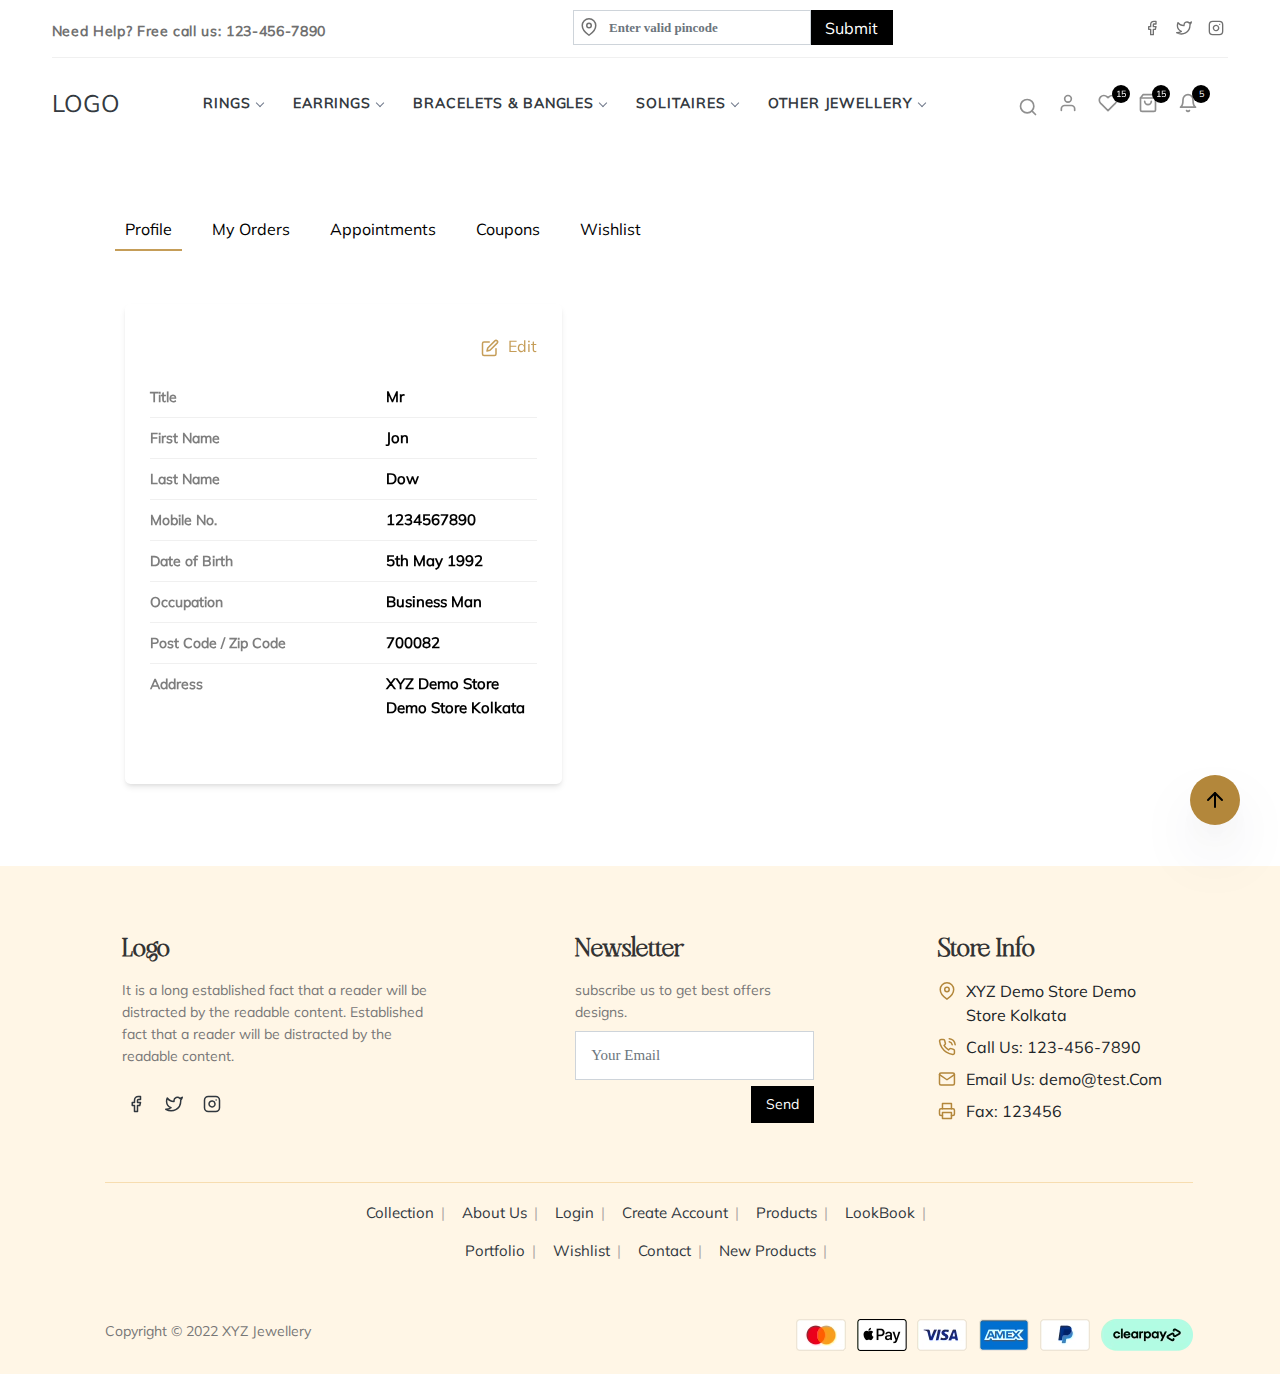
<file: user_account.html>
<!DOCTYPE html>
<html lang="en">

<head>
  <meta charset="UTF-8">
  <meta name="viewport" content="width=device-width, initial-scale=1.0, maximum-scale=1.0, user-scalable=no" />
  <meta http-equiv="X-UA-Compatible" content="ie=edge">
  <link rel="shortcut icon" href="/favicon.ico">
  <title></title>
  <meta name="keywords" content="">
  <meta name="description" content="">

  <!--CSS-->
  <link rel="stylesheet" href="assets/css/bootstrap.min.css">
  <link rel="stylesheet" href="assets/css/swiper-bundle.min.css">
  <link rel="stylesheet" href="assets/css/aos.css">
  <link rel="stylesheet" href="assets/css/menu.css">
  <link rel="stylesheet" href="assets/css/magic-mouse.css">
  <link rel="stylesheet" href="assets/css/style.css">
  <link rel="stylesheet" href="assets/css/responsive.css">

</head>

<body>
  <div class="ScrollTop">
    <a href="#" class="scrollToTop magic-hover magic-hover__square"><i data-feather="arrow-up" class="bounce"></i></a>
  </div>
  <!--end_scrolltop-->

  <header class="header_area" id="header">
    <div class="main_header_area animated">
      <div class="container-fluid">
        <div class="upheader">
          <div>
            <a href="javascript:void(0);">Need Help? Free call us: 123-456-7890</a>
          </div>
          <div class="input-group w-15">
            <input type="text" class="form-control" placeholder="Enter valid pincode">
            <span class="up_pin"><i data-feather="map-pin"></i></span>
            <button class="submit" type="button">Submit</button>
          </div>
         <div>
          <a href="javascript:void(0);"><i data-feather="facebook"></i></a>
          <a href="javascript:void(0);"><i data-feather="twitter"></i></a>
          <a href="javascript:void(0);"><i data-feather="instagram"></i></a>
         </div>
        </div>
        <nav id="navigation1" class="navigation">
          <div class="nav-header">
            <a class="nav-brand" href="index.html">LOGO</a>
            <div class="nav-toggle"><i data-feather="menu"></i></div>
          </div>
          <div class="nav-menus-wrapper m-auto">
            <ul class="nav-menu align-center">
              <!-- <li><a href="#" target="_blank">Home</a></li> -->
              <li>
                <a href="#">RINGS</a>
                <div class="megamenu-panel">
                  <div class="megamenu-lists">
                    <ul class="megamenu-list list-col-4">
                      <li><a href="#" target="_blank">Link 1</a></li>
                      <li><a href="#" target="_blank">Link 2</a></li>
                      <li><a href="#" target="_blank">Link 3</a></li>
                      <li><a href="#" target="_blank">Link 4</a></li>
                      <li><a href="#" target="_blank">Link 5</a></li>
                      <li><a href="#" target="_blank">Link 6</a></li>
                      <li><a href="#" target="_blank">Link 7</a></li>
                      <li><a href="#" target="_blank">Link 8</a></li>
                    </ul>
                    <ul class="megamenu-list list-col-4">
                      <li><a href="#" target="_blank">Link 1</a></li>
                      <li><a href="#" target="_blank">Link 2</a></li>
                      <li><a href="#" target="_blank">Link 3</a></li>
                      <li><a href="#" target="_blank">Link 4</a></li>
                      <li><a href="#" target="_blank">Link 5</a></li>
                      <li><a href="#" target="_blank">Link 6</a></li>
                      <li><a href="#" target="_blank">Link 7</a></li>
                      <li><a href="#" target="_blank">Link 8</a></li>
                    </ul>
                    <ul class="megamenu-list list-col-4">
                      <li><a href="#" target="_blank">Link 1</a></li>
                      <li><a href="#" target="_blank">Link 2</a></li>
                      <li><a href="#" target="_blank">Link 3</a></li>
                      <li><a href="#" target="_blank">Link 4</a></li>
                      <li><a href="#" target="_blank">Link 5</a></li>
                      <li><a href="#" target="_blank">Link 6</a></li>
                      <li><a href="#" target="_blank">Link 7</a></li>
                      <li><a href="#" target="_blank">Link 8</a></li>
                    </ul>
                    <ul class="megamenu-list list-col-4">
                      <li><a href="#" target="_blank">Link 1</a></li>
                      <li><a href="#" target="_blank">Link 2</a></li>
                      <li><a href="#" target="_blank">Link 3</a></li>
                      <li><a href="#" target="_blank">Link 4</a></li>
                      <li><a href="#" target="_blank">Link 5</a></li>
                      <li><a href="#" target="_blank">Link 6</a></li>
                      <li><a href="#" target="_blank">Link 7</a></li>
                      <li><a href="#" target="_blank">Link 8</a></li>
                    </ul>
                  </div>
                </div>
              </li>
              <li>
                <a href="#">EARRINGS</a>
                <div class="megamenu-panel">
                  <div class="megamenu-lists">
                    <ul class="megamenu-list list-col-4">
                      <li class="megamenu-list-title"><a href="#">Title Name</a></li>
                      <li><a href="#" target="_blank">Link 1</a></li>
                      <li><a href="#" target="_blank">Link 2</a></li>
                      <li><a href="#" target="_blank">Link 3</a></li>
                      <li><a href="#" target="_blank">Link 4</a></li>
                      <li><a href="#" target="_blank">Link 5</a></li>
                    </ul>
                    <ul class="megamenu-list list-col-4">
                      <li class="megamenu-list-title"><a href="#">Title Name</a></li>
                      <li><a href="#" target="_blank">Link 1</a></li>
                      <li><a href="#" target="_blank">Link 2</a></li>
                      <li><a href="#" target="_blank">Link 3</a></li>
                      <li><a href="#" target="_blank">Link 4</a></li>
                      <li><a href="#" target="_blank">Link 5</a></li>
                    </ul>
                    <ul class="megamenu-list list-col-4">
                      <li class="megamenu-list-title"><a href="#">Title Name</a></li>
                      <li><a href="#" target="_blank">Link 1</a></li>
                      <li><a href="#" target="_blank">Link 2</a></li>
                      <li><a href="#" target="_blank">Link 3</a></li>
                      <li><a href="#" target="_blank">Link 4</a></li>
                      <li><a href="#" target="_blank">Link 5</a></li>
                    </ul>
                    <ul class="megamenu-list list-col-4">
                      <li class="megamenu-list-title"><a href="#">Title Name</a></li>
                      <li><a href="#" target="_blank">Link 1</a></li>
                      <li><a href="#" target="_blank">Link 2</a></li>
                      <li><a href="#" target="_blank">Link 3</a></li>
                      <li><a href="#" target="_blank">Link 4</a></li>
                      <li><a href="#" target="_blank">Link 5</a></li>
                    </ul>
                  </div>
                </div>
              </li>
              <li>
                <a href="#">BRACELETS & BANGLES</a>
                <div class="megamenu-panel">
                  <div class="megamenu-lists">
                    <ul class="megamenu-list list-col-4">
                      <li class="megamenu-list-title"><a href="#">Title Name</a></li>
                      <li><a href="#" target="_blank">Link 1</a></li>
                      <li><a href="#" target="_blank">Link 2</a></li>
                      <li><a href="#" target="_blank">Link 3</a></li>
                      <li><a href="#" target="_blank">Link 4</a></li>
                      <li><a href="#" target="_blank">Link 5</a></li>
                    </ul>
                    <ul class="megamenu-list list-col-4">
                      <li class="megamenu-list-title"><a href="#">Title Name</a></li>
                      <li><a href="#" target="_blank">Link 1</a></li>
                      <li><a href="#" target="_blank">Link 2</a></li>
                      <li><a href="#" target="_blank">Link 3</a></li>
                      <li><a href="#" target="_blank">Link 4</a></li>
                      <li><a href="#" target="_blank">Link 5</a></li>
                    </ul>
                    <ul class="megamenu-list list-col-4">
                      <li class="megamenu-list-title"><a href="#">Title Name</a></li>
                      <li><a href="#" target="_blank">Link 1</a></li>
                      <li><a href="#" target="_blank">Link 2</a></li>
                      <li><a href="#" target="_blank">Link 3</a></li>
                      <li><a href="#" target="_blank">Link 4</a></li>
                      <li><a href="#" target="_blank">Link 5</a></li>
                    </ul>
                    <ul class="megamenu-list list-col-4">
                      <li class="megamenu-list-title"><a href="#">Title Name</a></li>
                      <li><a href="#" target="_blank">Link 1</a></li>
                      <li><a href="#" target="_blank">Link 2</a></li>
                      <li><a href="#" target="_blank">Link 3</a></li>
                      <li><a href="#" target="_blank">Link 4</a></li>
                      <li><a href="#" target="_blank">Link 5</a></li>
                    </ul>
                  </div>
                </div>
              </li>
              <li>
                <a href="#">SOLITAIRES</a>
                <div class="megamenu-panel">
                  <div class="megamenu-lists">
                    <ul class="megamenu-list list-col-4">
                      <li class="megamenu-list-title"><a href="#">Title Name</a></li>
                      <li><a href="#" target="_blank">Link 1</a></li>
                      <li><a href="#" target="_blank">Link 2</a></li>
                      <li><a href="#" target="_blank">Link 3</a></li>
                      <li><a href="#" target="_blank">Link 4</a></li>
                      <li><a href="#" target="_blank">Link 5</a></li>
                    </ul>
                    <ul class="megamenu-list list-col-4">
                      <li class="megamenu-list-title"><a href="#">Title Name</a></li>
                      <li><a href="#" target="_blank">Link 1</a></li>
                      <li><a href="#" target="_blank">Link 2</a></li>
                      <li><a href="#" target="_blank">Link 3</a></li>
                      <li><a href="#" target="_blank">Link 4</a></li>
                      <li><a href="#" target="_blank">Link 5</a></li>
                    </ul>
                    <ul class="megamenu-list list-col-4">
                      <li class="megamenu-list-title"><a href="#">Title Name</a></li>
                      <li><a href="#" target="_blank">Link 1</a></li>
                      <li><a href="#" target="_blank">Link 2</a></li>
                      <li><a href="#" target="_blank">Link 3</a></li>
                      <li><a href="#" target="_blank">Link 4</a></li>
                      <li><a href="#" target="_blank">Link 5</a></li>
                    </ul>
                    <ul class="megamenu-list list-col-4">
                      <li class="megamenu-list-title"><a href="#">Title Name</a></li>
                      <li><a href="#" target="_blank">Link 1</a></li>
                      <li><a href="#" target="_blank">Link 2</a></li>
                      <li><a href="#" target="_blank">Link 3</a></li>
                      <li><a href="#" target="_blank">Link 4</a></li>
                      <li><a href="#" target="_blank">Link 5</a></li>
                    </ul>
                  </div>
                </div>
              </li>
              <li>
                <a href="#">OTHER JEWELLERY</a>
                <div class="megamenu-panel">
                  <div class="megamenu-lists">
                    <ul class="megamenu-list list-col-4">
                      <li class="megamenu-list-title"><a href="#">Title Name</a></li>
                      <li><a href="#" target="_blank">Link 1</a></li>
                      <li><a href="#" target="_blank">Link 2</a></li>
                      <li><a href="#" target="_blank">Link 3</a></li>
                      <li><a href="#" target="_blank">Link 4</a></li>
                      <li><a href="#" target="_blank">Link 5</a></li>
                    </ul>
                    <ul class="megamenu-list list-col-4">
                      <li class="megamenu-list-title"><a href="#">Title Name</a></li>
                      <li><a href="#" target="_blank">Link 1</a></li>
                      <li><a href="#" target="_blank">Link 2</a></li>
                      <li><a href="#" target="_blank">Link 3</a></li>
                      <li><a href="#" target="_blank">Link 4</a></li>
                      <li><a href="#" target="_blank">Link 5</a></li>
                    </ul>
                    <ul class="megamenu-list list-col-4">
                      <li class="megamenu-list-title"><a href="#">Title Name</a></li>
                      <li><a href="#" target="_blank">Link 1</a></li>
                      <li><a href="#" target="_blank">Link 2</a></li>
                      <li><a href="#" target="_blank">Link 3</a></li>
                      <li><a href="#" target="_blank">Link 4</a></li>
                      <li><a href="#" target="_blank">Link 5</a></li>
                    </ul>
                    <ul class="megamenu-list list-col-4">
                      <li class="megamenu-list-title"><a href="#">Title Name</a></li>
                      <li><a href="#" target="_blank">Link 1</a></li>
                      <li><a href="#" target="_blank">Link 2</a></li>
                      <li><a href="#" target="_blank">Link 3</a></li>
                      <li><a href="#" target="_blank">Link 4</a></li>
                      <li><a href="#" target="_blank">Link 5</a></li>
                    </ul>
                  </div>
                </div>
              </li>
            </ul>
          </div>
          <div class="nav-search">
            <div class="nav-search-button"><i data-feather="search"></i></div>
            <form>
              <div class="nav-search-inner">
                <input type="search" name="search" placeholder="Search..."/>
              </div>
            </form>
            <a href="login.html" class="extra_nav position-relative"><i data-feather="user"></i></a>
            <a href="wishlist.html" class="extra_nav position-relative">
              <i data-feather="heart"></i>
              <span>15</span>
            </a>
            <a href="javascript:void(0);" class="extra_nav position-relative ">
              <i data-feather="shopping-bag"></i>
              <span>15</span>
            </a>
            <a href="javascript:void(0);" class="extra_nav position-relative bell_hover">
              <i data-feather="bell"></i>
              <span>5</span>
              <div class="notification">
                <div class="notification_hide">
                  <div class="nit_text">
                    <i data-feather="bell" class="bell_icon"></i>
                    <p> Lorem ipsum dolor sit amet check consectetur adipisicing. </p>
                  </div>
                  <div class="nit_text">
                    <i data-feather="bell" class="bell_icon"></i>
                    <p> Lorem ipsum dolor sit amet check consectetur adipisicing. </p>
                  </div>
                  <div class="nit_text">
                    <i data-feather="bell" class="bell_icon"></i>
                    <p> Lorem ipsum dolor sit amet check consectetur adipisicing. </p>
                  </div>
                  <div class="nit_text">
                    <i data-feather="bell" class="bell_icon"></i>
                    <p> Lorem ipsum dolor sit amet check consectetur adipisicing. </p>
                  </div>
                  <div class="nit_text">
                    <i data-feather="bell" class="bell_icon"></i>
                    <p> Lorem ipsum dolor sit amet check consectetur adipisicing. </p>
                  </div>
              </div>
                </div>
               </div>
            </a>
          </div>
        </nav>
      
      </div>
    </div>
  </header>

  <main>
    <article>
      <!--end header-->
      <section class="user_account_section bg">
        <div class="container">
          <div class="tabs">
            <ul id="tabs-nav" class="user-tab-nav">
              <li><a href="#tab1" class="magic-hover magic-hover__square">Profile</a></li>
              <li><a href="#tab2" class="magic-hover magic-hover__square">My Orders</a></li>
              <li><a href="#tab3" class="magic-hover magic-hover__square">Appointments</a></li>
              <li><a href="#tab4" class="magic-hover magic-hover__square">Coupons</a></li>
              <li><a href="#tab5" class="magic-hover magic-hover__square">Wishlist</a></li>
            
            </ul>
            <!-- END tabs-nav -->
            <div id="tabs-content">
              <div id="tab1" class="tab-content">
                <div class="row m-0 justify-content-between">
                  <div class="col-12 col-lg-5 col-md-5 p-0 order-2 order-lg-1 order-md-1">
                    <div class="card user_details sticky-lg-top">
                      <a href="javascript:void(0);" class="profile_edit ms-auto" id="btn"><i data-feather="edit"></i> Edit</a>
                      <ul>
                        <li>Title <span>Mr</span></li>
                        <li>First Name <span>Jon</span></li>
                        <li>Last Name <span>Dow</span></li>
                        <li>Mobile No. <span>1234567890</span></li>
                        <li>Date of Birth <span>5th May 1992</span></li>
                        <li>Occupation <span>Business Man</span></li>
                        <li>Post Code / Zip Code <span>700082</span></li>
                        <li>Address <span>XYZ Demo Store Demo Store Kolkata</span></li>
                      </ul>
                    </div>
                  </div>
                  <div class="col-12 col-lg-7 col-md-7 order-1 order-lg-2 order-md-2 p-0">
                    <div class="card" id="Create" >
                      <h6>Edit Profile</h6>
                      <form class="row m-0">
                        <div class="col-md-2 plr_3">
                          <label class="form-label">Title</label>
                          <select class="form-select" required>
                            <option value="">Mr.</option>
                            <option value="">Mrs.</option>
                            <option>...</option>
                          </select>
                        </div>
                        <div class="col-md-5 plr_3">
                          <label class="form-label">First Name</label>
                            <input type="text" value="Jon" class="form-control" required>
                        </div>
                        <div class="col-md-5 plr_3">
                          <label class="form-label">Last Name</label>
                          <input type="text" value="Dow" class="form-control" required>
                        </div>
                        <div class="col-md-6 plr_3">
                          <label class="form-label">Mobile No.</label>
                            <input type="text" value="1234567890" class="form-control" required>
                        </div>
                        <div class="col-md-6 plr_3">
                          <label class="form-label">Pincode/ Zip Code</label>
                          <input type="text" value="700082" class="form-control" required>
                        </div>
                        <div class="col-md-12 plr_3">
                          <label class="form-label">Address</label>
                          <input type="text" value="XYZ Demo Store Demo Store Kolkata" class="form-control" required>
                        </div>
                        <div class="col-md-6 plr_3">
                          <label class="form-label">Birthday</label>
                          <input type="date" value="5th May 1992" class="form-control" required>
                        </div>
                        <div class="col-md-6 plr_3">
                          <label class="form-label">Anniversory(Optional)</label>
                          <input type="date" class="form-control" required>
                        </div>
                        <div class="col-md-6 plr_3">
                          <label class="form-label">Occupation</label>
                          <select class="form-select" required>
                            <option value="">Business Man</option>
                            <option>...</option>
                          </select>
                        </div>
                        <div class="col-12 d-flex justify-content-end mt-4">
                          <button class="view_more btn-secondary border-0" type="button">Cancel</button>
                          <button class="view_more border-0 ms-2" type="button">Save</button>
                        </div>
                      </form>
                    </div>
                  </div>
                </div>
              </div>
              <div id="tab2" class="tab-content">
                <div class="myorders">
                  <div class="row myordercard">
                    <div class="col-md-2">
                      <a href="product_details.html"> <img src="assets/img/coll1.webp" class="card-img-top myorderimg"
                          alt="..."></a>
                    </div>
                    <div class="col-md-4 order_details">
                      <p>Pendent</p>
                      <p><a href="product_details.html">Lorem ipsum dolor sit amet consectetur, adipisicing elit.
                          Assumenda, tempore?</a></p>
                    </div>
                    <div class="col-md-6">
                      <div class="card-body myordertitle">
                        <ul>
                          <li>Order Id <span>74125dddddzzzzzdddsdddddddd3</span></li>
                          <li>Order Date <span>01.02.2017</span></li>
                          <li>Status <span>Shipped</span></li>
                          <li>Total Amount <span>$1252.00</span></li>
                        </ul>
                      </div>
                    </div>
                  </div>
                </div>
              </div>
              <div id="tab3" class="tab-content">
                <div class="myorders">
                  <div class="row myordercard">
                    <div class="col-md-2">
                      <a href="product_details.html"> <img src="assets/img/coll1.webp" class="card-img-top myorderimg"
                          alt="..."></a>
                    </div>
                    <div class="col-md-4 order_details">
                      <p>Pendent</p>
                      <p><a href="product_details.html">Lorem ipsum dolor sit amet consectetur, adipisicing elit.
                          Assumenda, tempore?</a></p>
                      <p class="text-indigo">Free Trial</p>
                    </div>
                    <div class="col-md-4 ms-auto">
                      <div class="card-body myordertitle">
                        <ul>
                          <li>Product Id<span>JB01103-1RP600</span></li>
                          <li>Order Date <span>01.02.2017</span></li>
                          <li>Status <span>Shipped</span></li>
                          <li>Price<span>$1252.00</span></li>
                        </ul>
                      </div>
                    </div>
                  </div>
                  <div class="row myordercard">
                    <div class="col-md-2">
                      <a href="product_details.html"> <img src="assets/img/coll1.webp" class="card-img-top myorderimg"
                          alt="..."></a>
                    </div>
                    <div class="col-md-4 order_details">
                      <p>Pendent</p>
                      <p><a href="product_details.html">Lorem ipsum dolor sit amet consectetur, adipisicing elit.
                          Assumenda, tempore?</a></p>
                      <p class="text-indigo">Free Trial</p>
                    </div>
                    <div class="col-md-4 ms-auto">
                      <div class="card-body myordertitle">
                        <ul>
                          <li>Product Id<span>JB01103-1RP600</span></li>
                          <li>Order Date <span>01.02.2017</span></li>
                          <li>Status <span>Shipped</span></li>
                          <li>Price<span>$1252.00</span></li>
                        </ul>
                      </div>
                    </div>
                  </div>
                </div>
              </div>
              <div id="tab4" class="tab-content">
                <div class="myorders">
                  <div class="row myordercard coupons_card">
                    <div class="col-md-2 coupons_img">
                      <p>₹ 200 Off</p>
                    </div>
                    <div class="col-md-4 order_details coupons_details">
                      <p>200 off on Shaya order worth 1500 rs</p>
                      <p>Code <span>SHWCA5SSV</span> <a href="#">Copy Code</a></p>
                      <p>Expires on October 08 2022</p>
                    </div>
                  </div>
                  <div class="row myordercard coupons_card">
                    <div class="col-md-2 coupons_img">
                      <p>₹ 200 Off</p>
                    </div>
                    <div class="col-md-4 order_details coupons_details">
                      <p>200 off on Shaya order worth 1500 rs</p>
                      <p>Code <span>SHWCA5SSV</span> <a href="#">Copy Code</a></p>
                      <p>Expires on October 08 2022</p>
                    </div>
                  </div>
                  <div class="row myordercard coupons_card">
                    <div class="col-md-2 coupons_img">
                      <p>₹ 200 Off</p>
                    </div>
                    <div class="col-md-4 order_details coupons_details">
                      <p>200 off on Shaya order worth 1500 rs</p>
                      <p>Code <span>SHWCA5SSV</span> <a href="#">Copy Code</a></p>
                      <p>Expires on October 08 2022</p>
                    </div>
                  </div>
                </div>

              </div>
              <div id="tab5" class="tab-content">
                <div class="myorders">
                  <div class="row myordercard">
                    <div class="col-md-2">
                      <a href="product_details.html"> <img src="assets/img/coll1.webp" class="card-img-top myorderimg"
                          alt="..."></a>
                    </div>
                    <div class="col-md-4 order_details wishlist_details">
                      <p>Pendent</p>
                      <p><a href="product_details.html">Lorem ipsum dolor sit amet consectetur, adipisicing elit.
                          Assumenda, tempore?</a></p>
                          <p class="text-indigo">Rs 1800</p>
                    </div>
                    <div class="col-md-4 ms-auto">
                      <div class="card-body myordertitle d-flex justify-content-between align-items-center">
                       <p>In Stock</p>
                      <div>
                        <button class="ad_tocart magic-hover magic-hover__square" type="button">Add to Cart</button>
                        <button class="ad_tocart bg-danger magic-hover magic-hover__square" type="button"><i data-feather="trash-2"></i></button>
                        
                      </div>
                      </div>
                    </div>
                  </div>
                  <div class="row myordercard">
                    <div class="col-md-2">
                      <a href="product_details.html"> <img src="assets/img/coll1.webp" class="card-img-top myorderimg"
                          alt="..."></a>
                    </div>
                    <div class="col-md-4 order_details wishlist_details">
                      <p>Pendent</p>
                      <p><a href="product_details.html">Lorem ipsum dolor sit amet consectetur, adipisicing elit.
                          Assumenda, tempore?</a></p>
                      <p class="text-indigo">Rs 1800</p>
                    </div>
                    <div class="col-md-4 ms-auto">
                      <div class="card-body myordertitle d-flex justify-content-between">
                       <p>In Stock</p>
                      <div>
                        <button class="ad_tocart magic-hover magic-hover__square" type="button">Add to Cart</button>
                        <button class="ad_tocart bg-danger magic-hover magic-hover__square" type="button"><i data-feather="trash-2"></i></button>
                        
                      </div>
                      </div>
                    </div>
                  </div>
                </div>
              </div>
            </div>
            <!-- END tabs-content -->
          </div>
        </div>
      </section>

      <!-- tab_section -->

      <!-- tab_end_section -->

    </article>
  </main>
  <!--end main tag-->
  <footer class="pt-4 pt-lg-5 pb-2">
    <div class="container">
      <div class="row m-0 justify-content-between">
        <div class="col-12 col-lg-4 col-md-12">
          <h5><b class="mb-3">Logo</b></h5>
          <p>
            It is a long established fact that a reader will be distracted by
            the readable content. Established fact that a reader will be
            distracted by the readable content.
          </p>
          <ul class="social_footer">
            <li>
              <a href="javascript:void(0);"><i data-feather="facebook"></i></a>
            </li>
            <li>
              <a href="javascript:void(0);"><i data-feather="twitter"></i></a>
            </li>
            <li>
              <a href="javascript:void(0);"><i data-feather="instagram"></i></a>
            </li>
          </ul>
        </div>
        <div class="col-12 col-lg-3 col-md-5">
          <h5>Newsletter</h5>
          <p>subscribe us to get best offers designs.</p>
          <div>
            <input type="email" placeholder="Your Email" class="form-control" required />
            <button class="send_btn magic-hover magic-hover__square" type="submit">Send</button>
          </div>
        </div>
        <div class="col-12 col-lg-3 col-md-5">
          <h5>Store Info</h5>
          <ul>
            <li>
              <i data-feather="map-pin"></i><span> XYZ Demo Store Demo Store Kolkata</span>
            </li>
            <li>
              <i data-feather="phone-call"></i>
              <span>Call Us: 123-456-7890</span>
            </li>
            <li>
              <i data-feather="mail"></i> <span>Email Us: demo@test.Com</span>
            </li>
            <li><i data-feather="printer"></i> <span>Fax: 123456</span></li>
          </ul>
        </div>
      </div>
      <div class="row m-0 justify-content-center footer_menu">
        <ul>
          <li><a href="javascript:void(0);">Collection</a></li>
          <li><a href="javascript:void(0);">About Us</a></li>
          <li><a href="javascript:void(0);">Login</a></li>
          <li><a href="javascript:void(0);">Create Account</a></li>
          <li><a href="javascript:void(0);">Products</a></li>
          <li><a href="javascript:void(0);">LookBook</a></li>
          <li><a href="javascript:void(0);">Portfolio</a></li>
          <li><a href="javascript:void(0);">Wishlist</a></li>
          <li><a href="javascript:void(0);">Contact</a></li>
          <li><a href="javascript:void(0);">New Products</a></li>
        </ul>
      </div>
      <div class="footer_bottom">
        <p>Copyright © 2022 XYZ Jewellery</p>
        <img src="assets/img/payment.avif" />
      </div>
    </div>
  </footer>
  <!--end footer-->
  <!--Script-->

  <!--[if lt IE 9]>
      <script src="https://oss.maxcdn.com/html5shiv/3.7.2/html5shiv.min.js"></script>
      <script src="https://oss.maxcdn.com/respond/1.4.2/respond.min.js"></script>
    <![endif]-->

  <script type="text/javascript" src="assets/js/jQuery_v3.2.1.js"></script>
  <script type="text/javascript" src="assets/js/bootstrap.bundle.min.js"></script>
  <script type="text/javascript" src="assets/js/swiper-bundle.min.js"></script>
  <script type="text/javascript" src="assets/js/feather.min.js"></script>
  <script type="text/javascript" src="assets/js/aos.js"></script>
  <script type="text/javascript" src="assets/js/menu.js"></script>
  <script type="text/javascript" src="assets/js/magic_mouse.js"></script>
  <script type="text/javascript" src="assets/js/custom.js"></script>

  <script>
    feather.replace();
  </script>
</body>

</html>
</file>
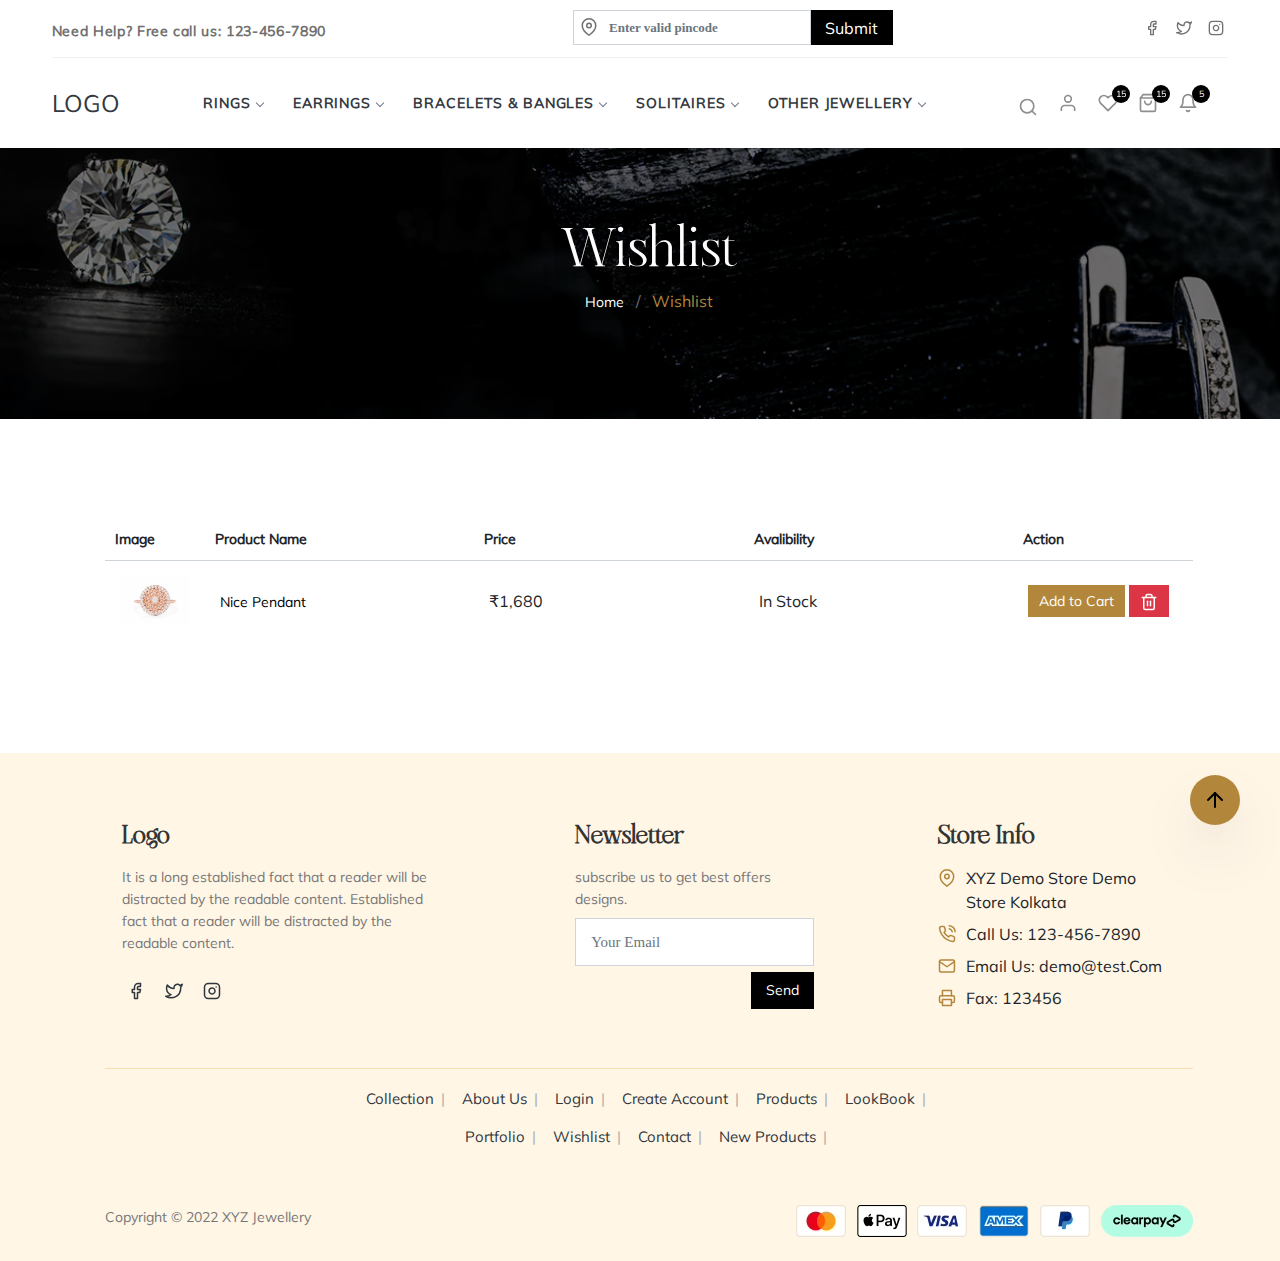
<file: wishlist.html>
<!DOCTYPE html>
<html lang="en">
    <head>
        <meta charset="UTF-8">
        <meta name="viewport" content="width=device-width, initial-scale=1.0, maximum-scale=1.0, user-scalable=no" />
        <meta http-equiv="X-UA-Compatible" content="ie=edge">
        <link rel="shortcut icon" href="/favicon.ico">
		<title></title>
        <meta name="keywords" content="">
        <meta name="description" content="">

        <!--CSS-->
        <link rel="stylesheet" href="assets/css/bootstrap.min.css">
        <link rel="stylesheet" href="assets/css/swiper-bundle.min.css">
        <link rel="stylesheet" href="assets/css/aos.css">
        <link rel="stylesheet" href="assets/css/menu.css">
        <link rel="stylesheet" href="assets/css/magic-mouse.css">
        <link rel="stylesheet" href="assets/css/style.css">
        <link rel="stylesheet" href="assets/css/responsive.css">
        
    </head>

    <body>
      <div class="ScrollTop">
        <a href="#" class="scrollToTop magic-hover magic-hover__square"><i data-feather="arrow-up" class="bounce"></i></a>
      </div><!--end_scrolltop-->
     
        <header class="header_area" id="header">
            <div class="main_header_area animated">
              <div class="container-fluid">
                <div class="upheader">
                  <div>
                    <a href="javascript:void(0);">Need Help? Free call us: 123-456-7890</a>
                  </div>
                  <div class="input-group w-15">
                    <input type="text" class="form-control" placeholder="Enter valid pincode">
                    <span class="up_pin"><i data-feather="map-pin"></i></span>
                    <button class="submit" type="button">Submit</button>
                  </div>
                 <div>
                  <a href="javascript:void(0);"><i data-feather="facebook"></i></a>
                  <a href="javascript:void(0);"><i data-feather="twitter"></i></a>
                  <a href="javascript:void(0);"><i data-feather="instagram"></i></a>
                 </div>
                </div>
                <nav id="navigation1" class="navigation">
                  <div class="nav-header">
                    <a class="nav-brand" href="index.html">LOGO</a>
                    <div class="nav-toggle"><i data-feather="menu"></i></div>
                  </div>
                  <div class="nav-menus-wrapper m-auto">
                    <ul class="nav-menu align-center">
                      <!-- <li><a href="#" target="_blank">Home</a></li> -->
                      <li>
                        <a href="#">RINGS</a>
                        <div class="megamenu-panel">
                          <div class="megamenu-lists">
                            <ul class="megamenu-list list-col-4">
                              <li><a href="#" target="_blank">Link 1</a></li>
                              <li><a href="#" target="_blank">Link 2</a></li>
                              <li><a href="#" target="_blank">Link 3</a></li>
                              <li><a href="#" target="_blank">Link 4</a></li>
                              <li><a href="#" target="_blank">Link 5</a></li>
                              <li><a href="#" target="_blank">Link 6</a></li>
                              <li><a href="#" target="_blank">Link 7</a></li>
                              <li><a href="#" target="_blank">Link 8</a></li>
                            </ul>
                            <ul class="megamenu-list list-col-4">
                              <li><a href="#" target="_blank">Link 1</a></li>
                              <li><a href="#" target="_blank">Link 2</a></li>
                              <li><a href="#" target="_blank">Link 3</a></li>
                              <li><a href="#" target="_blank">Link 4</a></li>
                              <li><a href="#" target="_blank">Link 5</a></li>
                              <li><a href="#" target="_blank">Link 6</a></li>
                              <li><a href="#" target="_blank">Link 7</a></li>
                              <li><a href="#" target="_blank">Link 8</a></li>
                            </ul>
                            <ul class="megamenu-list list-col-4">
                              <li><a href="#" target="_blank">Link 1</a></li>
                              <li><a href="#" target="_blank">Link 2</a></li>
                              <li><a href="#" target="_blank">Link 3</a></li>
                              <li><a href="#" target="_blank">Link 4</a></li>
                              <li><a href="#" target="_blank">Link 5</a></li>
                              <li><a href="#" target="_blank">Link 6</a></li>
                              <li><a href="#" target="_blank">Link 7</a></li>
                              <li><a href="#" target="_blank">Link 8</a></li>
                            </ul>
                            <ul class="megamenu-list list-col-4">
                              <li><a href="#" target="_blank">Link 1</a></li>
                              <li><a href="#" target="_blank">Link 2</a></li>
                              <li><a href="#" target="_blank">Link 3</a></li>
                              <li><a href="#" target="_blank">Link 4</a></li>
                              <li><a href="#" target="_blank">Link 5</a></li>
                              <li><a href="#" target="_blank">Link 6</a></li>
                              <li><a href="#" target="_blank">Link 7</a></li>
                              <li><a href="#" target="_blank">Link 8</a></li>
                            </ul>
                          </div>
                        </div>
                      </li>
                      <li>
                        <a href="#">EARRINGS</a>
                        <div class="megamenu-panel">
                          <div class="megamenu-lists">
                            <ul class="megamenu-list list-col-4">
                              <li class="megamenu-list-title"><a href="#">Title Name</a></li>
                              <li><a href="#" target="_blank">Link 1</a></li>
                              <li><a href="#" target="_blank">Link 2</a></li>
                              <li><a href="#" target="_blank">Link 3</a></li>
                              <li><a href="#" target="_blank">Link 4</a></li>
                              <li><a href="#" target="_blank">Link 5</a></li>
                            </ul>
                            <ul class="megamenu-list list-col-4">
                              <li class="megamenu-list-title"><a href="#">Title Name</a></li>
                              <li><a href="#" target="_blank">Link 1</a></li>
                              <li><a href="#" target="_blank">Link 2</a></li>
                              <li><a href="#" target="_blank">Link 3</a></li>
                              <li><a href="#" target="_blank">Link 4</a></li>
                              <li><a href="#" target="_blank">Link 5</a></li>
                            </ul>
                            <ul class="megamenu-list list-col-4">
                              <li class="megamenu-list-title"><a href="#">Title Name</a></li>
                              <li><a href="#" target="_blank">Link 1</a></li>
                              <li><a href="#" target="_blank">Link 2</a></li>
                              <li><a href="#" target="_blank">Link 3</a></li>
                              <li><a href="#" target="_blank">Link 4</a></li>
                              <li><a href="#" target="_blank">Link 5</a></li>
                            </ul>
                            <ul class="megamenu-list list-col-4">
                              <li class="megamenu-list-title"><a href="#">Title Name</a></li>
                              <li><a href="#" target="_blank">Link 1</a></li>
                              <li><a href="#" target="_blank">Link 2</a></li>
                              <li><a href="#" target="_blank">Link 3</a></li>
                              <li><a href="#" target="_blank">Link 4</a></li>
                              <li><a href="#" target="_blank">Link 5</a></li>
                            </ul>
                          </div>
                        </div>
                      </li>
                      <li>
                        <a href="#">BRACELETS & BANGLES</a>
                        <div class="megamenu-panel">
                          <div class="megamenu-lists">
                            <ul class="megamenu-list list-col-4">
                              <li class="megamenu-list-title"><a href="#">Title Name</a></li>
                              <li><a href="#" target="_blank">Link 1</a></li>
                              <li><a href="#" target="_blank">Link 2</a></li>
                              <li><a href="#" target="_blank">Link 3</a></li>
                              <li><a href="#" target="_blank">Link 4</a></li>
                              <li><a href="#" target="_blank">Link 5</a></li>
                            </ul>
                            <ul class="megamenu-list list-col-4">
                              <li class="megamenu-list-title"><a href="#">Title Name</a></li>
                              <li><a href="#" target="_blank">Link 1</a></li>
                              <li><a href="#" target="_blank">Link 2</a></li>
                              <li><a href="#" target="_blank">Link 3</a></li>
                              <li><a href="#" target="_blank">Link 4</a></li>
                              <li><a href="#" target="_blank">Link 5</a></li>
                            </ul>
                            <ul class="megamenu-list list-col-4">
                              <li class="megamenu-list-title"><a href="#">Title Name</a></li>
                              <li><a href="#" target="_blank">Link 1</a></li>
                              <li><a href="#" target="_blank">Link 2</a></li>
                              <li><a href="#" target="_blank">Link 3</a></li>
                              <li><a href="#" target="_blank">Link 4</a></li>
                              <li><a href="#" target="_blank">Link 5</a></li>
                            </ul>
                            <ul class="megamenu-list list-col-4">
                              <li class="megamenu-list-title"><a href="#">Title Name</a></li>
                              <li><a href="#" target="_blank">Link 1</a></li>
                              <li><a href="#" target="_blank">Link 2</a></li>
                              <li><a href="#" target="_blank">Link 3</a></li>
                              <li><a href="#" target="_blank">Link 4</a></li>
                              <li><a href="#" target="_blank">Link 5</a></li>
                            </ul>
                          </div>
                        </div>
                      </li>
                      <li>
                        <a href="#">SOLITAIRES</a>
                        <div class="megamenu-panel">
                          <div class="megamenu-lists">
                            <ul class="megamenu-list list-col-4">
                              <li class="megamenu-list-title"><a href="#">Title Name</a></li>
                              <li><a href="#" target="_blank">Link 1</a></li>
                              <li><a href="#" target="_blank">Link 2</a></li>
                              <li><a href="#" target="_blank">Link 3</a></li>
                              <li><a href="#" target="_blank">Link 4</a></li>
                              <li><a href="#" target="_blank">Link 5</a></li>
                            </ul>
                            <ul class="megamenu-list list-col-4">
                              <li class="megamenu-list-title"><a href="#">Title Name</a></li>
                              <li><a href="#" target="_blank">Link 1</a></li>
                              <li><a href="#" target="_blank">Link 2</a></li>
                              <li><a href="#" target="_blank">Link 3</a></li>
                              <li><a href="#" target="_blank">Link 4</a></li>
                              <li><a href="#" target="_blank">Link 5</a></li>
                            </ul>
                            <ul class="megamenu-list list-col-4">
                              <li class="megamenu-list-title"><a href="#">Title Name</a></li>
                              <li><a href="#" target="_blank">Link 1</a></li>
                              <li><a href="#" target="_blank">Link 2</a></li>
                              <li><a href="#" target="_blank">Link 3</a></li>
                              <li><a href="#" target="_blank">Link 4</a></li>
                              <li><a href="#" target="_blank">Link 5</a></li>
                            </ul>
                            <ul class="megamenu-list list-col-4">
                              <li class="megamenu-list-title"><a href="#">Title Name</a></li>
                              <li><a href="#" target="_blank">Link 1</a></li>
                              <li><a href="#" target="_blank">Link 2</a></li>
                              <li><a href="#" target="_blank">Link 3</a></li>
                              <li><a href="#" target="_blank">Link 4</a></li>
                              <li><a href="#" target="_blank">Link 5</a></li>
                            </ul>
                          </div>
                        </div>
                      </li>
                      <li>
                        <a href="#">OTHER JEWELLERY</a>
                        <div class="megamenu-panel">
                          <div class="megamenu-lists">
                            <ul class="megamenu-list list-col-4">
                              <li class="megamenu-list-title"><a href="#">Title Name</a></li>
                              <li><a href="#" target="_blank">Link 1</a></li>
                              <li><a href="#" target="_blank">Link 2</a></li>
                              <li><a href="#" target="_blank">Link 3</a></li>
                              <li><a href="#" target="_blank">Link 4</a></li>
                              <li><a href="#" target="_blank">Link 5</a></li>
                            </ul>
                            <ul class="megamenu-list list-col-4">
                              <li class="megamenu-list-title"><a href="#">Title Name</a></li>
                              <li><a href="#" target="_blank">Link 1</a></li>
                              <li><a href="#" target="_blank">Link 2</a></li>
                              <li><a href="#" target="_blank">Link 3</a></li>
                              <li><a href="#" target="_blank">Link 4</a></li>
                              <li><a href="#" target="_blank">Link 5</a></li>
                            </ul>
                            <ul class="megamenu-list list-col-4">
                              <li class="megamenu-list-title"><a href="#">Title Name</a></li>
                              <li><a href="#" target="_blank">Link 1</a></li>
                              <li><a href="#" target="_blank">Link 2</a></li>
                              <li><a href="#" target="_blank">Link 3</a></li>
                              <li><a href="#" target="_blank">Link 4</a></li>
                              <li><a href="#" target="_blank">Link 5</a></li>
                            </ul>
                            <ul class="megamenu-list list-col-4">
                              <li class="megamenu-list-title"><a href="#">Title Name</a></li>
                              <li><a href="#" target="_blank">Link 1</a></li>
                              <li><a href="#" target="_blank">Link 2</a></li>
                              <li><a href="#" target="_blank">Link 3</a></li>
                              <li><a href="#" target="_blank">Link 4</a></li>
                              <li><a href="#" target="_blank">Link 5</a></li>
                            </ul>
                          </div>
                        </div>
                      </li>
                    </ul>
                  </div>
                  <div class="nav-search">
                    <div class="nav-search-button"><i data-feather="search"></i></div>
                    <form>
                      <div class="nav-search-inner">
                        <input type="search" name="search" placeholder="Search..."/>
                      </div>
                    </form>
                    <a href="login.html" class="extra_nav position-relative"><i data-feather="user"></i></a>
                    <a href="wishlist.html" class="extra_nav position-relative">
                      <i data-feather="heart"></i>
                      <span>15</span>
                    </a>
                    <a href="javascript:void(0);" class="extra_nav position-relative ">
                      <i data-feather="shopping-bag"></i>
                      <span>15</span>
                    </a>
                    <a href="javascript:void(0);" class="extra_nav position-relative bell_hover">
                      <i data-feather="bell"></i>
                      <span>5</span>
                      <div class="notification">
                        <div class="notification_hide">
                          <div class="nit_text">
                            <i data-feather="bell" class="bell_icon"></i>
                            <p> Lorem ipsum dolor sit amet check consectetur adipisicing. </p>
                          </div>
                          <div class="nit_text">
                            <i data-feather="bell" class="bell_icon"></i>
                            <p> Lorem ipsum dolor sit amet check consectetur adipisicing. </p>
                          </div>
                          <div class="nit_text">
                            <i data-feather="bell" class="bell_icon"></i>
                            <p> Lorem ipsum dolor sit amet check consectetur adipisicing. </p>
                          </div>
                          <div class="nit_text">
                            <i data-feather="bell" class="bell_icon"></i>
                            <p> Lorem ipsum dolor sit amet check consectetur adipisicing. </p>
                          </div>
                          <div class="nit_text">
                            <i data-feather="bell" class="bell_icon"></i>
                            <p> Lorem ipsum dolor sit amet check consectetur adipisicing. </p>
                          </div>
                      </div>
                        </div>
                       </div>
                    </a>
                  </div>
                </nav>
              
              </div>
            </div>
          </header>

       <main>
        <article><!--end header-->
            <section class="inner_body">
                <div class="container">
                  <div class="row align-items-center justify-content-center">
                    <h1>Wishlist</h1>
                    <nav aria-label="breadcrumb">
                      <ol class="breadcrumb">
                        <li class="breadcrumb-item"><a href="index.html">Home</a></li>
                        <li class="breadcrumb-item active" aria-current="page">Wishlist</li>
                      </ol>
                    </nav>
                  </div>
                </div>
            </section>
            <section class="wishlist_body">
              <div class="container">
                <div class="row m-0 table-responsive">
                  <table class="wishlist_table table table-borderless  cart_table">
                    <thead>
                      <tr>
                        <th scope="col" class="width-100">Image</th>
                        <th scope="col">Product Name</th>
                        <th scope="col">Price</th>
                        <th scope="col">Avalibility</th>
                        <th scope="col" class="width-150">Action</th>
                      </tr>
                    </thead>
                    <tbody>
                      <tr>
                        <td data-label="Image"><a href="product_details.html"><img src="assets/img/coll2.webp"></a></td>
                        <td data-label="Product Name"><a href="product_details.html">Nice Pendant</a></td>
                        <td data-label="Price">₹1,680</td>
                        <td data-label="Avalibility">In Stock</td>
                        <td data-label="Action">
                          <button class="ad_tocart magic-hover magic-hover__square" type="button"><a href="checkout.html">Add to Cart</a></button>
                          <button class="ad_tocart bg-danger magic-hover magic-hover__square" type="button"><i data-feather="trash-2"></i></button>
                        </td>
                      </tr>
                    </tbody>
                  </table>
                </div>
              </div>
            </section>
        </article>
       </main><!--end main tag-->

       <footer class="pt-4 pt-lg-5 pb-2">
          <div class="container">
            <div class="row m-0 justify-content-between">
              <div class="col-12 col-lg-4 col-md-12">
                <h5><b class="mb-3">Logo</b></h5>
                <p>
                  It is a long established fact that a reader will be distracted by the readable content. Established fact that a reader will be distracted by the readable content.
                </p>
                <ul class="social_footer">
                  <li><a href="javascript:void(0);"><i data-feather="facebook"></i></a></li>
                  <li><a href="javascript:void(0);"><i data-feather="twitter"></i></a></li>
                  <li><a href="javascript:void(0);"><i data-feather="instagram"></i></a></li>
                </ul>
              </div>
              <div class="col-12 col-lg-3 col-md-5">
                <h5>Newsletter</h5>
                <p>
                  subscribe us to get best offers designs.
                </p>
                <div>
                  <input type="email" placeholder="Your Email" class="form-control" required>
                  <button class="send_btn" type="submit">Send</button>
                </div>
              </div>
              <div class="col-12 col-lg-3 col-md-5">
                <h5>Store Info</h5>
                <ul>
                  <li><i data-feather="map-pin"></i><span> XYZ Demo Store Demo Store Kolkata</span></li>
                  <li><i data-feather="phone-call"></i> <span>Call Us: 123-456-7890</span></li>
                  <li><i data-feather="mail"></i> <span>Email Us: demo@test.Com</span></li>
                  <li><i data-feather="printer"></i> <span>Fax: 123456</span></li>
                </ul>
              </div>
            </div>
            <div class="row m-0 justify-content-center footer_menu">     
              <ul>
                <li><a href="javascript:void(0);">Collection</a></li>
                <li><a href="javascript:void(0);">About Us</a></li>
                <li><a href="javascript:void(0);">Login</a></li>
                <li><a href="javascript:void(0);">Create Account</a></li>
                <li><a href="javascript:void(0);">Products</a></li>
                <li><a href="javascript:void(0);">LookBook</a></li>
                <li><a href="javascript:void(0);">Portfolio</a></li>
                <li><a href="javascript:void(0);">Wishlist</a></li>
                <li><a href="javascript:void(0);">Contact</a></li>
                <li><a href="javascript:void(0);">New Products</a></li>
              </ul>
            </div>
            <div class="footer_bottom">
              <p>Copyright © 2022 XYZ Jewellery</p>
              <img src="assets/img/payment.avif">
            </div>
          </div>
       </footer><!--end footer-->
     <!--Script-->
            
            <!--[if lt IE 9]>
            <script src="https://oss.maxcdn.com/html5shiv/3.7.2/html5shiv.min.js"></script>
            <script src="https://oss.maxcdn.com/respond/1.4.2/respond.min.js"></script>
            <![endif]-->
            
            <script  type="text/javascript" src="assets/js/jQuery_v3.2.1.js"></script>
            <script type="text/javascript" src="assets/js/bootstrap.bundle.min.js"></script>
            <script type="text/javascript" src="assets/js/swiper-bundle.min.js"></script>
            <script type="text/javascript" src="assets/js/feather.min.js"></script>
            <script type="text/javascript" src="assets/js/aos.js"></script>
            <script type="text/javascript" src="assets/js/menu.js"></script>
            <script type="text/javascript" src="assets/js/magic_mouse.js"></script>
            <script type="text/javascript" src="assets/js/custom.js"></script>


            <script>
                feather.replace()
            </script>
    </body>
</html>
</file>
<file: assets/css/menu.css>
.main_header_area{
  padding: 0 35px;
  background: #fff;
}

.navigation {
    width: 100%;
    height: 90px;
    display: flex;
    position: relative;
    font-family: inherit;
    background-color: transparent;
    justify-content: space-between;
    align-items: center;
}
  
  .navigation * {
    box-sizing: border-box;
    -webkit-tap-highlight-color: transparent;
  }
  
  .navigation-portrait {
    height: 65px;
  }
  
  .navigation-fixed {
    position: fixed;
    top: 0;
    left: 0;
    z-index: 19998;
  }
  
  .navigation-hidden {
    width: 0 !important;
    height: 0 !important;
    margin: 0 !important;
    padding: 0 !important;
  }
  
  .align-to-right {
    float: right;
  }
  
  .nav-header {
    float: left;
  }
  
  .navigation-hidden .nav-header {
    display: none;
  }
  
  .nav-brand {
    line-height: 70px;
    padding: 0;
    color: #343a40;
    font-size: 24px;
    text-decoration: none !important;
  }
  
  .nav-brand:hover,
  .nav-brand:focus {
    color: #343a40;
  }
  
  .navigation-portrait .nav-brand {
    font-size: 18px;
    line-height: 48px;
  }
  
  .nav-logo > img {
    height: 48px;
    margin: 11px auto;
    padding: 0 15px;
    float: left;
  }
  
  .nav-logo:focus > img {
    outline: initial;
  }
  
  .navigation-portrait .nav-logo > img {
    height: 36px;
    margin: 6px auto 6px 15px;
    padding: 0;
  }
  
  .nav-toggle {
    width: 35px;
    height: 35px;
    padding: 6px 2px 0;
    position: absolute;
    margin: 0;
    right: 0;
    display: none;
    cursor: pointer;
    top: 13px;
    font-size: 30px;
    color: #ffffff;
    background: #b3873b;
    line-height: 0;
    text-align: center;
    border-radius: 2px;
  }
  
  /* .nav-toggle:before {
    content: "";
    position: absolute;
    width: 24px;
    height: 2px;
    background-color: #343a40;
    border-radius: 10px;
    box-shadow: 0 0.5em 0 0 #343a40, 0 1em 0 0 #343a40;
  } */
  
  .navigation-portrait .nav-toggle {
    display: block;
  }
  
  .navigation-portrait .nav-menus-wrapper {
    width: 320px;
    height: 100%;
    top: 0;
    left: -400px;
    position: fixed;
    background-color: #fff;
    z-index: 20000;
    overflow-y: auto;
    -webkit-overflow-scrolling: touch;
    transition-duration: 0.2s;
    transition-timing-function: ease;
  }
  
  .navigation-portrait .nav-menus-wrapper.nav-menus-wrapper-right {
    left: auto;
    right: -400px;
  }
  
  .navigation-portrait .nav-menus-wrapper.nav-menus-wrapper-open {
    left: 0;
  }
  
  .navigation-portrait
    .nav-menus-wrapper.nav-menus-wrapper-right.nav-menus-wrapper-open {
    left: auto;
    right: 0;
  }
  
  .nav-menus-wrapper-close-button {
    width: 30px;
    height: 40px;
    margin: 10px 7px;
    display: none;
    float: right;
    color: #343a40;
    font-size: 26px;
    cursor: pointer;
  }
  
  .navigation-portrait .nav-menus-wrapper-close-button {
    display: block;
  }
  
  .nav-menu {
    margin: 0;
    padding: 0;
    list-style: none;
    line-height: normal;
    font-size: 0;
  }
  
  .navigation-portrait .nav-menu {
    width: 100%;
  }
  
  .navigation-landscape .nav-menu.nav-menu-centered {
    float: none;
    text-align: center;
  }
  
  .navigation-landscape .nav-menu.nav-menu-centered > li {
    float: none;
  }
  
  .nav-menu > li {
    display: inline-block;
    float: left;
    text-align: left;
  }
  
  .navigation-portrait .nav-menu > li {
    width: 100%;
    position: relative;
    border-top: solid 1px #f0f0f0;
  }
  
  .navigation-portrait .nav-menu > li:last-child {
    border-bottom: solid 1px #f0f0f0;
  }
  
  .nav-menu + .nav-menu > li:first-child {
    border-top: none;
  }
  
  .nav-menu > li > a {
    height: 70px;
    padding: 26px 15px;
    display: inline-block;
    text-decoration: none;
    font-size: 14px;
    color: #343a40;
    transition: color 0.3s, background 0.3s;
  }
  
  .navigation-portrait .nav-menu > li > a {
    width: 100%;
    height: auto;
    padding: 12px 15px 12px 26px;
  }
  
  .nav-menu > li:hover > a,
  .nav-menu > li.active > a,
  .nav-menu > li.focus > a {
    color: #c59d58;
  }
  
  .nav-menu > li > a > i,
  .nav-menu > li > a > [class*="ion-"] {
    width: 18px;
    height: 16px;
    line-height: 16px;
    transform: scale(1.4);
  }
  
  .nav-menu > li > a > [class*="ion-"] {
    width: 16px;
    display: inline-block;
    transform: scale(1.8);
  }
  
  .navigation-portrait .nav-menu.nav-menu-social {
    width: 100%;
    text-align: center;
  }
  
  .nav-menu.nav-menu-social > li {
    text-align: center;
    float: none;
    border: none !important;
  }
  
  .navigation-portrait .nav-menu.nav-menu-social > li {
    width: auto;
  }
  
  .nav-menu.nav-menu-social > li > a > [class*="ion-"] {
    font-size: 12px;
  }
  
  .nav-menu.nav-menu-social > li > a > .fa {
    font-size: 14px;
  }
  
  .navigation-portrait .nav-menu.nav-menu-social > li > a {
    padding: 15px;
  }
  
  .submenu-indicator {
    margin-left: 6px;
    margin-top: 6px;
    float: right;
    transition: all 0.2s;
  }
  
  .navigation-portrait .submenu-indicator {
    width: 54px;
    height: 44px;
    margin-top: 0;
    position: absolute;
    top: 0;
    right: 0;
    text-align: center;
    z-index: 20000;
  }
  
  .submenu-indicator-chevron {
    height: 6px;
    width: 6px;
    display: block;
    border-style: solid;
    border-width: 0 1px 1px 0;
    border-color: transparent #70798b #70798b transparent;
    transform: rotate(45deg);
    transition: border 0.2s;
  }
  
  .navigation-portrait .submenu-indicator-chevron {
    position: absolute;
    top: 18px;
    left: 24px;
  }
  
  .nav-menu > li:hover > a .submenu-indicator-chevron,
  .nav-menu > .active > a .submenu-indicator-chevron,
  .nav-menu > .focus > a .submenu-indicator-chevron {
    border-color: transparent #967adc #967adc transparent;
  }
  
  .navigation-portrait .submenu-indicator.submenu-indicator-up {
    transform: rotate(-180deg);
  }
  
  .nav-overlay-panel {
    width: 100%;
    height: 100%;
    top: 0;
    left: 0;
    position: fixed;
    display: none;
    z-index: 19999;
  }
  
  .no-scroll {
    width: 100%;
    height: 100%;
    overflow: hidden;
  }
  
  .nav-search {
    height: 70px;
    float: right;
    z-index: 19998;
  }
  
  .navigation-portrait .nav-search {
    height: 48px;
    padding: 0 10px;
    margin-right: 52px;
  }
  
  .navigation-hidden .nav-search {
    display: none;
  }
  
  .nav-search-button {
    width: 40px;
    height: 70px;
    line-height: 70px;
    text-align: center;
    cursor: pointer;
    background-color: transparent;
  }
  
  .navigation-portrait .nav-search-button {
    width: 50px;
    height: 48px;
    line-height: 46px;
    font-size: 22px;
  }
  
  .nav-search-icon {
    width: 14px;
    height: 14px;
    margin: 2px 8px 8px 4px;
    display: inline-block;
    vertical-align: middle;
    position: relative;
    color: #343a40;
    text-align: left;
    text-indent: -9999px;
    border: 2px solid;
    border-radius: 50%;
    transform: rotate(-45deg);
  }
  
  .nav-search-icon:after,
  .nav-search-icon:before {
    content: "";
    pointer-events: none;
  }
  
  .nav-search-icon:before {
    width: 2px;
    height: 11px;
    top: 11px;
    position: absolute;
    left: 50%;
    border-radius: 0 0 1px 1px;
    box-shadow: inset 0 0 0 32px;
    transform: translateX(-50%);
  }
  
  .nav-search-button:hover .nav-search-icon {
    color: #c59d58;
  }
  
  .nav-search > form {
    width: 100%;
    height: 100%;
    padding: 0 auto;
    display: none;
    position: absolute;
    left: 0;
    top: 0;
    background-color: #fff;
    z-index: 99;
  }
  
  .nav-search-inner {
    width: 70%;
    height: 70px;
    margin: auto;
    display: table;
  }
  
  .navigation-portrait .nav-search-inner {
    height: 48px;
  }
  
  .nav-search-inner input[type="text"],
  .nav-search-inner input[type="search"] {
    height: 70px;
    width: 100%;
    margin: 0;
    padding: 0 12px;
    font-size: 26px;
    text-align: center;
    color: #343a40;
    outline: none;
    line-height: 70px;
    border: none;
    background-color: transparent;
    transition: all 0.3s;
  }
  
  .navigation-portrait .nav-search-inner input[type="text"],
  .navigation-portrait .nav-search-inner input[type="search"] {
    height: 48px;
    font-size: 18px;
    line-height: 48px;
  }
  
  .nav-search-close-button {
    width: 28px;
    height: 28px;
    display: block;
    position: absolute;
    right: 20px;
    top: 20px;
    line-height: normal;
    color: #343a40;
    font-size: 20px;
    cursor: pointer;
    text-align: center;
  }
  
  .navigation-portrait .nav-search-close-button {
    top: 10px;
    right: 14px;
  }
  
  .nav-button {
    margin: 18px 15px 0;
    padding: 8px 14px;
    display: inline-block;
    color: #fff;
    font-size: 14px;
    text-align: center;
    text-decoration: none;
    border-radius: 4px;
  }
  
  .nav-button:hover,
  .nav-button:focus {
    color: #fff;
    text-decoration: none;
  }
  
  .navigation-portrait .nav-button {
    width: calc(100% - 52px);
    margin: 17px 26px;
  }
  
  .nav-text {
    margin: 25px 15px;
    display: inline-block;
    color: #343a40;
    font-size: 14px;
  }
  
  .navigation-portrait .nav-text {
    width: calc(100% - 52px);
    margin: 12px 26px 0;
  }
  
  .navigation-portrait .nav-text + ul {
    margin-top: 15px;
  }
  
  .nav-dropdown {
    min-width: 180px;
    margin: 0;
    padding: 0;
    display: none;
    position: absolute;
    list-style: none;
    z-index: 98;
    white-space: nowrap;
  }
  
  .navigation-portrait .nav-dropdown {
    width: 100%;
    position: static;
    left: 0;
  }
  
  .nav-dropdown .nav-dropdown {
    left: 100%;
  }
  
  .nav-menu > li > .nav-dropdown {
    border-top: solid 1px #f0f0f0;
  }
  
  .nav-dropdown > li {
    width: 100%;
    float: left;
    clear: both;
    position: relative;
    text-align: left;
  }
  
  .nav-dropdown > li > a {
    width: 100%;
    padding: 16px 20px;
    display: inline-block;
    text-decoration: none;
    float: left;
    font-size: 13px;
    color: #343a40;
    background-color: #fdfdfd;
  }
  
  .nav-dropdown > li:hover > a,
  .nav-dropdown > li.focus > a {
    color: #c59d58;
  }
  
  .nav-dropdown.nav-dropdown-left {
    right: 0;
  }
  
  .nav-dropdown > li > .nav-dropdown-left {
    left: auto;
    right: 100%;
  }
  
  .navigation-landscape .nav-dropdown.nav-dropdown-left > li > a {
    text-align: right;
  }
  
  .navigation-portrait .nav-dropdown > li > a {
    padding: 12px 20px 12px 30px;
  }
  
  .navigation-portrait .nav-dropdown > li > ul > li > a {
    padding-left: 50px;
  }
  
  .navigation-portrait .nav-dropdown > li > ul > li > ul > li > a {
    padding-left: 70px;
  }
  
  .navigation-portrait .nav-dropdown > li > ul > li > ul > li > ul > li > a {
    padding-left: 90px;
  }
  
  .navigation-portrait
    .nav-dropdown
    > li
    > ul
    > li
    > ul
    > li
    > ul
    > li
    > ul
    > li
    > a {
    padding-left: 110px;
  }
  
  .nav-dropdown .submenu-indicator {
    right: 15px;
    top: 10px;
    position: absolute;
  }
  
  .navigation-portrait .nav-dropdown .submenu-indicator {
    right: 0;
    top: 0;
  }
  
  .nav-dropdown .submenu-indicator .submenu-indicator-chevron {
    transform: rotate(-45deg);
  }
  
  .navigation-portrait
    .nav-dropdown
    .submenu-indicator
    .submenu-indicator-chevron {
    transform: rotate(45deg);
  }
  
  .nav-dropdown > li:hover > a .submenu-indicator-chevron,
  .nav-dropdown > .focus > a .submenu-indicator-chevron {
    border-color: transparent #c59d58 #c59d58 transparent;
  }
  
  .navigation-landscape .nav-dropdown.nav-dropdown-left .submenu-indicator {
    left: 10px;
  }
  
  .navigation-landscape
    .nav-dropdown.nav-dropdown-left
    .submenu-indicator
    .submenu-indicator-chevron {
    transform: rotate(135deg);
  }
  .nav-dropdown-horizontal {
    width: 100%;
    left: 0;
    background-color: #fdfdfd;
    border-top: solid 1px #f0f0f0;
  }
  
  .nav-dropdown-horizontal .nav-dropdown-horizontal {
    width: 100%;
    top: 100%;
    left: 0;
  }
  
  .navigation-portrait .nav-dropdown-horizontal .nav-dropdown-horizontal {
    border-top: none;
  }
  
  .nav-dropdown-horizontal > li {
    width: auto;
    clear: none;
    position: static;
  }
  
  .navigation-portrait .nav-dropdown-horizontal > li {
    width: 100%;
  }
  
  .nav-dropdown-horizontal > li > a {
    position: relative;
  }
  
  .nav-dropdown-horizontal .submenu-indicator {
    height: 18px;
    top: 11px;
    transform: rotate(90deg);
  }
  
  .navigation-portrait .nav-dropdown-horizontal .submenu-indicator {
    height: 42px;
    top: 0;
    -webkit-transform: rotate(0deg);
    transform: rotate(0deg);
  }
  
  .navigation-portrait
    .nav-dropdown-horizontal
    .submenu-indicator.submenu-indicator-up {
    transform: rotate(-180deg);
  }
  
  .megamenu-panel {
    width: 100%;
    padding: 15px;
    display: none;
    position: absolute;
    font-size: 14px;
    z-index: 98;
    text-align: left;
    color: inherit;
    border-top: solid 1px #f0f0f0;
    background-color: #fdfdfd;
    box-shadow: 0 10px 20px rgba(0, 0, 0, 0.075);
  }
  
  .navigation-portrait .megamenu-panel {
    padding: 25px;
    position: static;
    display: block;
  }
  
  .megamenu-panel [class*="container"] {
    width: 100%;
  }
  
  .megamenu-panel [class*="container"] [class*="col-"] {
    padding: 0;
  }
  
  .megamenu-panel-half {
    width: 50%;
  }
  
  .megamenu-panel-quarter {
    width: 25%;
  }
  
  .navigation-portrait .megamenu-panel-half,
  .navigation-portrait .megamenu-panel-quarter {
    width: 100%;
  }
  
  .megamenu-panel-row {
    width: 100%;
  }
  
  .megamenu-panel-row:before,
  .megamenu-panel-row:after {
    content: "";
    display: table;
    line-height: 0;
  }
  
  .megamenu-panel-row:after {
    clear: both;
  }
  
  .megamenu-panel-row [class*="col-"] {
    display: block;
    min-height: 20px;
    float: left;
    margin-left: 3%;
  }
  
  .megamenu-panel-row [class*="col-"]:first-child {
    margin-left: 0;
  }
  
  .navigation-portrait .megamenu-panel-row [class*="col-"] {
    float: none;
    display: block;
    width: 100% !important;
    margin-left: 0;
    margin-top: 15px;
  }
  
  .navigation-portrait
    .megamenu-panel-row:first-child
    [class*="col-"]:first-child {
    margin-top: 0;
  }
  
  .megamenu-panel-row .col-1 {
    width: 5.583333333333%;
  }
  
  .megamenu-panel-row .col-2 {
    width: 14.166666666666%;
  }
  
  .megamenu-panel-row .col-3 {
    width: 22.75%;
  }
  
  .megamenu-panel-row .col-4 {
    width: 31.333333333333%;
  }
  
  .megamenu-panel-row .col-5 {
    width: 39.916666666667%;
  }
  
  .megamenu-panel-row .col-6 {
    width: 48.5%;
  }
  
  .megamenu-panel-row .col-7 {
    width: 57.083333333333%;
  }
  
  .megamenu-panel-row .col-8 {
    width: 65.666666666667%;
  }
  
  .megamenu-panel-row .col-9 {
    width: 74.25%;
  }
  
  .megamenu-panel-row .col-10 {
    width: 82.833333333334%;
  }
  
  .megamenu-panel-row .col-11 {
    width: 91.416666666667%;
  }
  
  .megamenu-panel-row .col-12 {
    width: 100%;
  }
  
  .megamenu-tabs {
    width: 100%;
    float: left;
    display: block;
  }
  
  .megamenu-tabs-nav {
    width: 20%;
    margin: 0;
    padding: 0;
    float: left;
    list-style: none;
  }
  
  .navigation-portrait .megamenu-tabs-nav {
    width: 100%;
  }
  
  .megamenu-tabs-nav > li > a {
    width: 100%;
    padding: 10px 16px;
    float: left;
    font-size: 13px;
    text-decoration: none;
    color: #343a40;
    border: solid 1px #eff0f2;
    outline: 0;
    background-color: #fff;
  }
  
  .megamenu-tabs-nav > li.active a,
  .megamenu-tabs-nav > li:hover a {
    background-color: #f5f5f5;
  }
  
  .megamenu-tabs-pane {
    width: 80%;
    min-height: 30px;
    padding: 20px;
    float: right;
    display: none;
    font-size: 13px;
    color: #343a40;
    border: solid 1px #eff0f2;
    background-color: #fff;
  }
  
  .megamenu-tabs-pane.active {
    display: block;
  }
  
  .navigation-portrait .megamenu-tabs-pane {
    width: 100%;
  }
  
  .megamenu-lists {
    width: 100%;
    display: table;
  }
  
  .megamenu-list {
    width: 100%;
    margin: 0 0 15px;
    padding: 0;
    display: inline-block;
    float: left;
    list-style: none;
  }
  
  .megamenu-list:last-child {
    margin: 0;
    border: none;
  }
  
  .navigation-landscape .megamenu-list {
    margin: -15px 0;
    padding: 20px 0;
    border-right: solid 1px #f0f0f0;
  }
  
  .navigation-landscape .megamenu-list:last-child {
    border: none;
  }
  
  .megamenu-list > li > a {
    width: 100%;
    padding: 10px 15px;
    display: inline-block;
    color: #343a40;
    text-decoration: none;
    font-size: 13px;
  }
  
  .megamenu-list > li > a:hover {
    background-color: #c59d58;
    color: #fff;
  }
  
  .megamenu-list > li.megamenu-list-title > a {
    font-size: 12px;
    font-weight: 600;
    text-transform: uppercase;
    color: #343a40;
  }
  
  .megamenu-list > li.megamenu-list-title > a:hover {
    background-color: transparent;
  }
  
  .navigation-landscape .list-col-2 {
    width: 50%;
  }
  
  .navigation-landscape .list-col-3 {
    width: 33%;
  }
  
  .navigation-landscape .list-col-4 {
    width: 25%;
  }
  
  .navigation-landscape .list-col-5 {
    width: 20%;
  }
  
  .nav-menu > li > a {
    color: #343a40;
    text-transform: capitalize;
    font-weight: 600;
    font-size: 14px;
    letter-spacing: 0.95px;
  }
  
  .nav-dropdown > li > a {
    color: #343a40;
    padding: 10px 20px;
    border-bottom: 1px solid #f6f6f6;
  }
  
  .nav-dropdown > li > a:hover,
  .nav-dropdown > li > a:focus {
    color: #c59d58;
  }
  
  .main_header_area.sticky {
    width: 100%;
    position: fixed;
    top: 0;
    left: 0;
    background-color: #fff;
    z-index: 9999;
    box-shadow: 0 5px 30px rgba(0, 0, 0, 0.1);
  }
  
  .transparent-menu {
    position: absolute;
    width: 100%;
    left: 0;
    top: 0;
    z-index: 99;
  }
  
  .navigation-portrait .nav-menu > li > a {
    width: 100%;
    height: auto;
    padding: 10px 10px 10px 30px;
  }
  
  @media only screen and (min-width: 320px) and (max-width: 767px) {
    .nav-dropdown > li > a,
    .megamenu-list > li > a {
      width: 65%;
    }
  }
</file>
<file: assets/css/magic-mouse.css>
body #magicMouseCursor {
  position: fixed;
  width: 35px;
  height: 35px;
  border: 1px solid #c59d58 !important;
  border-radius: 50%;
  z-index: 9999;
  left: 0;
  top: 0;
  transition: transform 0.07s, width 0.3s, height 0.3s;
  pointer-events: none;
}
body #magicMouseCursor.cursor-square {
  border-radius: 0;
}
body #magicPointer {
  height: 8px;
  width: 8px;
  top: 0;
  left: 0;
  position: fixed;
  background: #c59d58 !important;
  border-radius: 50%;
  pointer-events: none;
  transition: background 0.2s, width 0.2s, height 0.2s, box-shadow 0.2s;
}
#magicPointer.is-hover {
  background: red;
}
#magicPointer.pointer-blur {
  height: 50px;
  width: 50px;
  background: none;
  border: 1px solid #c59d58;
  box-shadow: 0px 0px 15px -5px #c59d58;
}
#magicPointer.pointer-overlay {
  height: 50px;
  width: 50px;
  mix-blend-mode: difference;
  box-shadow: 0px 0px 15px -5px #c59d58;
}
.magic-hover {
  transition: all 0.2s;
}
.magic-hover:hover {
  cursor: none;
}
</file>
<file: assets/css/style.css>
@font-face {
  font-family: 'Soligant';
  src: url('../fonts/Soligant.woff') format('woff');
  font-weight: normal;
  font-style: normal;
  font-display: swap;
}

@font-face {
  font-family: 'Mulish';
  src: url('../fonts/mulish-v11-vietnamese-regular.woff') format('woff');
  font-weight: normal;
  font-style: normal;
  font-display: swap;
}

* {
  padding: 0;
  margin: 0;
}

body,
html {
  height: 100%;
  width: 100%;
  font-size: 1.4rem;
  margin: 0 auto;
  font-family: 'Mulish';
}

a {
  -webkit-transition: all 0.35s;
  transition: all 0.35s;
  list-style: none;
  font-size: 14px;
  outline: none !important;
  font-family: 'Mulish';
  text-decoration: none !important;
}

h1,
h2,
h3,
h4,
h5,
h6 {
  margin: 0;
  font-family: 'Soligant';
  color: #333;
}

ul {
  list-style: none;
}

p {
  font-size: 14px;
  line-height: 22px;
  font-weight: 400;
  margin-bottom: 8px;
  color: #777;
  font-family: 'Mulish';
}

button:focus {
  outline: 0;
  outline: inherit !important;
}

label {
  font-size: 14px;
  font-weight: 600;
  margin: 0 0 12px 0;
  position: relative;
  letter-spacing: 0.8px;
  color: #000;
  font-family: 'Mulish';
}

:focus {
  outline: 0;
  box-shadow: none;
}

::-webkit-scrollbar {
  width: 2px;
}

::-webkit-scrollbar-track {
  box-shadow: inset 0 0 6px rgba(0, 0, 0, 0.3);
}

::-webkit-scrollbar-thumb {
  background-color: #c59d58;
  outline: none;
}

/*-----------nav--------------*/
#header {
  width: 100%;
  height: auto;
  background-color: #fff;
  position: fixed;
  transition: 0.3s ease;
  z-index: 9999;
  top: 0;
}

.nav-search {
  display: flex;
  align-items: center;
  justify-content: center;
}

.nav-search svg {
  width: 20px;
  color: #8f8f8f;
}

.extra_nav {
  padding: 0 5px;
  margin: 0 5px;
}

.extra_nav:hover svg {
  color: #c59d58;
}

.extra_nav span {
  position: absolute;
  top: -6px;
  right: -7px;
  width: 18px;
  height: 18px;
  border-radius: 50%;
  background: #000;
  font-size: 9px;
  display: flex;
  justify-content: center;
  align-items: center;
  color: #fff;
  font-weight: 400;
}

.upheader {
  display: flex;
  flex-wrap: wrap;
  justify-content: space-between;
  align-items: center;
  padding: 10px 0 12px 0;
  border-bottom: 1px solid #f0f0f0;
}

.upheader div {
  line-height: 0;
}

.upheader div a {
  color: #707070;
  font-weight: 600;
  display: inline-block;
  line-height: 0;
  font-size: 14px;
  letter-spacing: 0.65px;
}

.upheader div:last-child a svg {
  width: 16px;
  color: #707070;
  margin: 0 4px;
}

.upheader div a:hover {
  color: #e9c486;
}

.upheader .form-control {
  height: 35px;
  line-height: 3.2rem;
  font-size: 13px;
  color: #000;
  font-weight: 600;
  border-radius: 0;
  padding-left: 35px;
}

.upheader .input-group {
  width: 320px;
  margin: 0 auto;
}

.upheader .submit {
  border: 0;
  background: #000;
  color: #fff;
  font-size: 16px;
  padding: 0 15px;
}

.upheader .form-control:focus {
  box-shadow: none;
}

.up_pin {
  position: absolute;
  left: 8px;
  top: 5px;
  color: #707070;
  z-index: 4;
}

.up_pin svg {
  width: 18px;
}

/* ------------login_dropdown------------ */



/*--------------Banner----------------*/
.banner {
  height: 100vh;
  padding-top: 145px;
  margin-bottom: 180px;
}

.banner_pic img {
  width: 100%;
  object-fit: cover;
}

.banner_style {
  padding: 25px 50px;
  display: flex;
  justify-content: space-between;
  align-items: center;
}

.banner_style h1 {
  font-size: 138px;
  font-weight: 400;
  line-height: 155px;
  color: #30373e;
  margin-bottom: 60px;
  text-transform: capitalize;
}

.banner_style li {
  width: calc((100% - 150px) / 3);
}

.sm_img_div {
  position: relative;
  padding-left: 50px;
}

.sm_img_div h1 {
  position: absolute;
  top: -19%;
  color: rgb(0 0 0 / 4%);
  font-size: 8.6rem;
  left: -11%;
  z-index: -1;
}

.sm_img_div p {
  width: 280px;
  margin-top: 20px;
  color: #000;
  font-size: 16px;
  font-weight: 500;
}

.bannerSwiper .banner-pagination {
  text-align: left;
  left: 28% !important;
  bottom: 61px !important;
}

.bannerSwiper .banner-pagination span {
  width: auto;
  height: auto;
  background: transparent;
  position: relative;
  font-size: 16px;
  font-weight: 600;
  color: #000;
  -webkit-transition: all 0.5s;
  transition: all 0.5s;
}

.bannerSwiper .swiper-pagination-bullet-active {
  margin-right: 60px !important;
  position: relative;
}

.bannerSwiper .swiper-pagination-bullet-active::before {
  content: '';
  width: 49px;
  height: 1px;
  background: #000;
  position: absolute;
  left: 16px;
  top: 12px;
}

.btn_new {
  margin: 0 auto;
  border: none;
  padding: 10px 44px;
  font-size: 25px;
  position: relative;
  color: #000
}

.btn_new::before {
  transition: all 0.85s cubic-bezier(0.68, -0.55, 0.265, 1.55);
  content: "";
  width: 50%;
  height: 100%;
  background: black;
  position: absolute;
  top: 0;
  left: 0;
}

.btn_new.rounded {
  border-radius: 50px;
}

.btn_new.rounded::before {
  border-radius: 50px;
  width: 60px;
  background: #e9c486;
  left: 5%;
  z-index: -1;
}

.btn_new.rounded:hover::before {
  background: #000;
  width: 100%;
  color: #fff;
}

.btn_new:hover span {
  color: #fff;
}

.btn_new:hover span svg {
  padding-left: 5px;
}

/*-----------home_about-------------*/
.home_about_sec {
  position: relative;
}

.home_about_sec:before {
  content: "";
  position: absolute;
  top: 88%;
  left: 50%;
  transform: translate(-50%, -50%);
  background: url(../img/Vector_1.webp) no-repeat;
  width: 100%;
  height: 100%;
  z-index: -1;
}

h2.section-header,
a.link-title {
  font-size: 14px;
  line-height: 24px;
  text-transform: uppercase;
  font-family: "Mulish";
  letter-spacing: 2.4px;
  font-weight: 600;
  color: #daa14c;
  margin-bottom: 16px;
}

p.section-text {
  text-align: left;
  font-size: 78px;
  line-height: 82px;
  margin-bottom: 75px;
  font-family: "Soligant";
  text-transform: capitalize;
  font-weight: 400;
  color: #000;
}

.categories-list-blog img {
  object-fit: cover;
  height: auto;
  max-width: 100%;
}

.categories-list-blog2 img {
  object-fit: cover;
  height: auto;
  max-width: 100%;
}

.about_text {
  font-size: 18px;
  line-height: 26px;
  color: #30373e;
  text-transform: none;
  font-weight: 500;
  margin: 60px 0 0 0;
}

.view_more_home {
  background-color: #c59d58;
  padding: 10px 30px;
  border-radius: 40px;
  color: #f0f0f0;
  font-size: 16px;
}

.view_more_home:hover {
  color: #fff
}

/*-----------product_categories-------------------*/
.product_catego {
  padding-top: 150px;
}

.product {
  padding: 0;
  margin: 0;
  display: flex;
  justify-content: center;
  flex-wrap: wrap;
}

.product li {
  width: calc((100% - 0px) / 5);
}

.product li a {
  display: block;
  text-align: center;
  font-size: 20px;
  color: #30373e;
  position: relative;

}

.product li a:hover {
  color: #c59d58;
}

.product li a span {
  margin-bottom: 10px;
  -webkit-transition: all 0.5s;
  transition: all 0.5s;
}

.product li img {
  width: 200px;
  height: 200px;
  border-radius: 50%;
  margin-bottom: 20px;
  -webkit-transition: all 0.5s;
  transition: all 0.5s;
}

.product li a:hover span {
  letter-spacing: 0.85px;
}

.product li a:hover img {
  box-shadow: rgba(0, 0, 0, 0.16) 0px 10px 36px 0px, rgba(0, 0, 0, 0.06) 0px 0px 0px 1px;
  transform: translateY(-10px);
  border: 1px solid #c59d58;
  padding: 10px;
  -webkit-transform: scale(1.08);
  transform: scale(1.08);
}

.categoriesSwiper .swiper-slide {
  padding: 30px 15px;

}

.categoriesSwiper .card {
  border: 0;
  border-radius: 0;
  box-shadow: rgba(0, 0, 0, 0.10) 0px 1px 4px;
  -webkit-transition: all 0.5s;
  transition: all 0.5s;
  height: 100%;
  overflow: hidden;
  position: relative;
}

.categoriesSwiper .card:hover {
  box-shadow: rgba(17, 17, 26, 0.05) 0px 4px 16px, rgba(17, 17, 26, 0.05) 0px 8px 32px;
}

.categoriesSwiper .card img {
  height: 280px;
  object-fit: contain;
}

.categoriesSwiper .card .card-body h6 {
  font-size: 22px;
  font-weight: 600;
  color: #000;
  margin-bottom: 10px;
  display: inline-block;
  text-align: center;
  width: 100%;
  overflow: hidden;
  text-overflow: ellipsis;
  -webkit-line-clamp: 2;
  display: -webkit-box;
  -webkit-box-orient: vertical;
}

.categoriesSwiper .card .card-body p {
  font-size: 20px;
  font-weight: 600;
  color: #30373e;
  display: inline-block;
  text-align: center;
  width: 100%;
}

.categoriesSwiper .card .card-body p b {
  font-size: 14px;
  margin-bottom: 10px;
  color: #30373e;
}

.cart_list {
  position: absolute;
  width: 45px;
  right: -40%;
  top: 20%;
  display: flex;
  flex-wrap: wrap;
  align-items: center;
  justify-content: center;
  height: 185px;
  -webkit-transition: all 0.5s;
  transition: all 0.5s;
  opacity: 0;
}

.cart_list a {
  width: 35px;
  height: 35px;
  text-align: center;
  display: inline-flex;
  align-items: center;
  border-radius: 50%;
  border: 1px solid #dddddd;
  color: #30373e;
}

.cart_list a svg {
  width: 22px;
  margin: 0 8px;
}

.categoriesSwiper .card:hover .cart_list {
  right: 3%;
  opacity: 1;
}

.cart_list a:hover {
  color: #fff;
  background: #c59d58;
  border: 1px solid #c59d58;
}

.swiper-button-next {
  right: 15px;
  left: auto;
  top: 25px;
  color: #c59d58;
  background: #000;
  width: 30px;
  height: 30px;
  display: flex;
  align-items: center;
}

.swiper-button-prev,
.swiper-rtl .swiper-button-next {
  right: 48px;
  left: auto;
  top: 25px;
  color: #c59d58;
  background: #000;
  width: 30px;
  height: 30px;
  display: flex;
  align-items: center;
}

.swiper-button-next:after,
.swiper-rtl .swiper-button-prev:after,
.swiper-button-prev:after,
.swiper-rtl .swiper-button-next:after {
  font-size: 15px;
}



/*----------------Order_shiping-----------*/
.order_step {
  margin-top: 130px;
}

.step_service {
  padding: 0;
  margin: 0;
  display: flex;
  justify-content: space-between;
  align-items: center;
  text-align: center;
  flex-wrap: wrap;
}

.step_service li span {
  display: block;
  font-size: 16px;
  color: #000;
  font-weight: 600;
  margin-bottom: 6px;
}

.step_service li .icon_div {
  width: 65px;
  height: 65px;
  background: #c59d58;
  border-radius: 50%;
  margin: 0 auto;
  margin-bottom: 15px;
  display: flex;
  align-items: center;
  justify-content: center;

}

.icon_div img {
  object-fit: contain;
}

/*-----------Testimonial--------------*/

.testimonial_sec {
  position: relative;
  padding-top: 120px;
}

.testimonial_sec:before {
  content: "";
  position: absolute;
  top: 88%;
  left: 50%;
  transform: translate(-50%, -50%);
  background: url(../img/Vector_1.webp) no-repeat;
  width: 100%;
  height: 100%;
  z-index: -1;
}

.testimonialSwiper .swiper-slide {
  padding: 0 0 25px 0;
}

.testimonial_sec .card {
  background: transparent;
  border: none;
  text-align: center;
}

.testimonial_sec .card .user_pic {
  width: 100px;
  height: 100px;
  object-fit: cover;
  border-radius: 50%;
  margin: 0 auto;
  margin-bottom: 20px;
}

.testimonial_sec .card h6 {
  font-size: 20px;
  font-weight: 600;
  color: #000;
  margin-bottom: 10px;
}

.testimonial_sec .card p {
  font-size: 16px;
  color: #000;
  line-height: 26px;
}

.testimonial_sec .swiper-horizontal>.swiper-pagination-bullets,
.testimonial_sec .swiper-pagination-bullets.swiper-pagination-horizontal,
.testimonial_sec .swiper-pagination-custom,
.testimonial_sec .swiper-pagination-fraction {
  bottom: -10px;
}

.testimonial_sec .swiper-pagination-bullet-active {
  background: #c59d58;
}

/*-----------search_store----------*/

.search_store {
  background: url(../img/banner-img.webp) no-repeat center right;
  background-size: cover;
  padding: 100px 0;
  margin-top: 130px;
}

.search_store h5 {
  font-size: 70px;
  color: #fff;
  margin-bottom: 15px;
}

.search_store p {
  color: #fff;
  font-size: 16px;
  line-height: 28px;
}

.search_store p small {
  font-size: 10px;
  font-weight: 400;
  margin-top: 10px;
  line-height: 18px;
  letter-spacing: 00.65px;
}

/*---------------Instagram_post--------------------*/

.instagram_sec {
  padding-top: 100px;
}

.panels {
  min-height: 40vh;
  overflow: hidden;
  display: flex;

}

.panel {
  background: #6B0F9C;
  box-shadow: inset 0 0 0 5px rgba(255, 255, 255, 0.1);
  color: white;
  text-align: center;
  align-items: center;
  /* Safari transitionend event.propertyName === flex */
  /* Chrome + FF transitionend event.propertyName === flex-grow */
  transition: font-size 0.7s cubic-bezier(0.61, -0.19, 0.7, -0.11), flex 0.7s cubic-bezier(0.61, -0.19, 0.7, -0.11),
    background 0.2s;
  font-size: 20px;
  background-size: cover;
  background-position: center;
  flex: 1;
  justify-content: center;
  align-items: center;
  display: flex;
  flex-direction: column;
}

/* Flex Children */
.panel>* {
  margin: 0;
  width: 100%;
  transition: transform 0.5s;
  flex: 1 0 auto;
  display: flex;
  justify-content: center;
  align-items: center;
}

.panel>*:first-child {
  transform: translateY(-100%);
}

.panel.open-active>*:first-child {
  transform: translateY(0);
}

.panel>*:last-child {
  transform: translateY(100%);
}

.panel.open-active>*:last-child {
  transform: translateY(0);
}

.panel p {
  /* text-shadow: 0 0 4px rgba(0, 0, 0, 0.72), 0 0 14px rgba(0, 0, 0, 0.45); */
  font-size: 2em;
}

.panel i svg {
  width: 45px !important;
  color: #fff !important;
}

.panel.open {
  font-size: 40px;
  flex: 5;
}

/*-----------footer----------------*/
footer {
  background: #fff6e6;
}

footer h5 {
  font-size: 26px;
  font-weight: 600;
  margin-bottom: 15px;
}

footer ul {
  padding: 0;
}

footer ul li {
  font-size: 16px;
  margin-bottom: 8px;
  line-height: 24px;
  font-weight: 500;
  display: flex;

}

footer ul li svg {
  width: 18px;
  color: #b3873b;
  margin-right: 5px;
}

footer ul li span {
  width: calc(100% - 22px);
  padding-left: 5px;
}

.social_footer {
  display: flex;
  padding: 0;
  margin-top: 20px;
}

.social_footer li a {
  padding: 5px;
  display: flex;
  margin: 0 5px 0 0;
  border-radius: 50%;
  justify-content: center;
  align-items: center;

}

.social_footer li a svg {
  color: #30373e;
}

.social_footer li a:hover svg {
  color: #b3873b;
}

.send_btn {
  border: none;
  background: #000;
  padding: 8px 15px;
  font-size: 14px;
  color: #fff;
  float: right;
  margin-top: 6px;
}

footer .form-control {
  font-size: 15px;
  border-radius: 0;
  padding: 12px 15px;
}

footer .form-control:focus {
  box-shadow: none;
  outline: 0;
  border-color: #b3873b;
}

.footer_menu {
  border-top: 1px solid #f7ddb0;
  margin-top: 30px !important;
  padding: 15px;
  display: block;
}

.footer_menu>ul {
  display: flex;
  align-items: center;
  justify-content: center;
  padding: 0;
  width: 55%;
  flex-wrap: wrap;
  margin: 0 auto;
}

.footer_menu>ul li a:after {
  content: "|";
  margin: 0 7px;
  color: #76767699;
}

.footer_menu>ul li a {
  color: #30373e;
  font-weight: 400;
  font-size: 15px;
  padding: 3px 5px;
}

.footer_menu>ul li a:hover {
  color: #b3873b;
}

.footer_bottom {
  margin-top: 30px;
  display: flex;
  flex-wrap: wrap;
  justify-content: space-between;
  align-items: center;
  margin-bottom: 10px;
}

/*-------------scrollTop--------------*/

.scrollToTop {
  width: 50px;
  height: 50px;
  padding: 10px;
  text-align: center;
  background: #b3873b;
  border-radius: 50%;
  color: #000;
  position: fixed;
  bottom: 75px;
  right: 40px;
  display: none;
  display: flex;
  align-items: center;
  justify-content: center;
  box-shadow: rgba(50, 50, 93, 0.25) 0px 30px 60px -12px, rgba(0, 0, 0, 0.3) 0px 18px 36px -18px;
  z-index: 999;
}

.scrollToTop:hover {
  text-decoration: none;
  color: #000;
}

/*----------bounce Animation-------------*/
.bounce {
  animation: bounce 2s infinite;
  -webkit-animation: bounce 2s infinite;
  -moz-animation: bounce 2s infinite;
  -o-animation: bounce 2s infinite;
}

@-webkit-keyframes bounce {

  0%,
  20%,
  50%,
  80%,
  100% {
    -webkit-transform: translateY(0);
  }

  40% {
    -webkit-transform: translateY(-4px);
  }

  60% {
    -webkit-transform: translateY(-4px);
  }
}

@-moz-keyframes bounce {

  0%,
  20%,
  50%,
  80%,
  100% {
    -moz-transform: translateY(0);
  }

  40% {
    -moz-transform: translateY(-4px);
  }

  60% {
    -moz-transform: translateY(-4px);
  }
}

@-o-keyframes bounce {

  0%,
  20%,
  50%,
  80%,
  100% {
    -o-transform: translateY(0);
  }

  40% {
    -o-transform: translateY(-4px);
  }

  60% {
    -o-transform: translateY(-4px);
  }
}

@keyframes bounce {

  0%,
  20%,
  50%,
  80%,
  100% {
    transform: translateY(0);
  }

  40% {
    transform: translateY(-4px);
  }

  60% {
    transform: translateY(-4px);
  }
}

/*------------Contact_us------------------*/

.inner_body {
  background: url(../img/Web-Sliders-2.webp) center top no-repeat fixed;
  background-size: cover;
  padding: 68px 0;
  margin-top: 148px;
  text-align: center;
  position: relative;
}

.inner_body::before {
  position: absolute;
  content: "";
  display: block;
  width: 100%;
  height: 100%;
  left: 0;
  top: 0;
  background: #000000;
  opacity: 0.55;
}

.inner_body .row {
  position: relative;
  z-index: 1;
}

.inner_body h1 {
  color: #fff;
  font-weight: 500;
  font-size: 56px;
}

.breadcrumb {
  justify-content: center;
  align-items: baseline;
}

.breadcrumb-item a {
  color: #fff;
}

.breadcrumb-item.active {
  color: #b3873b;
  font-size: 16px;
}

.contact_body {
  padding: 100px 0;
  position: relative;
}

.contact_body:before {
  content: "";
  position: absolute;
  top: 88%;
  left: 50%;
  transform: translate(-50%, -50%);
  background: url(../img/Vector_1.webp) no-repeat;
  width: 100%;
  height: 100%;
  z-index: -1;
}

.contact_body .card {
  padding: 25px;
  height: 100%;
  box-shadow: rgba(0, 0, 0, 0.05) 0px 0px 0px 1px;
  border-radius: 0;
}

.ct-form .form-control {
  border: 0;
  border-radius: 0;
  font-size: 16px;
  border-bottom: 1px solid #ced4da;
  resize: none;
  padding-top: 0;
  padding-left: 0;
  font-weight: 400;
  height: 60px;
  margin-bottom: 8px;
}

.ct-form .form-control:focus {
  box-shadow: none;
  border-bottom: 1px solid #b3873b;
}

.ct-form h4 {
  position: relative;
  font-size: 24px;
  font-family: 'Mulish';
  font-weight: 600;
}

.ct-form h4:after {
  border-bottom: 4px solid #b3873b;
  position: absolute;
  bottom: -10px;
  left: 0;
  width: 44px;
  content: '';
}

.page_title .addre_text {
  color: #333;
  font-size: 16px;
  font-weight: 600;
}

.page_title .addre_text svg {
  color: #b3873b;
  width: 22px;
  margin-right: 12px;
}

.reg_btn {
  color: #fff;
  text-transform: uppercase;
  border-style: solid;
  border-width: 2px 2px 2px 2px;
  border-color: #b3873b;
  background-color: #b3873b;
  padding: 12px 20px;
  font-size: 15px;
  border-radius: 30px;
}

.reg_btn:hover {
  color: #b3873b;
  border-style: solid;
  border-width: 2px 2px 2px 2px;
  border-color: #b3873b;
  background: #fff;
}

.page_title h1 {
  font-size: 45px;
  font-weight: 600;
  margin-bottom: 40px;
}


/*-----------product_details---------------*/

.product_details {
  padding: 100px 0;
  margin-top: 148px;
}


.prodct_detail_title {
  margin: 10px 0 !important;
}

.pdSwiper img {
  height: 123px;
  width: 100%;
  object-fit: cover;
}

.pdSwiper {
  padding: 10px 34px;
}

.pdSwiper2 img {
  height: 510px;
  object-fit: contain;
  width: 100%;
}

.pdSwiper .swiper-button-next {
  right: 0px;
  left: auto;
  top: 80px;
  background: transparent;
  color: #000;
}

.pdSwiper .swiper-button-prev {
  right: auto;
  left: 0;
  top: 80px;
  background: transparent;
  color: #000;
}

.pdSwiper .swiper-button-next:after,
.pdSwiper .swiper-rtl .swiper-button-prev:after,
.pdSwiper .swiper-button-prev:after,
.pdSwiper .swiper-rtl .swiper-button-next:after {
  font-size: 25px;
}

.product_detailsText {
  padding-left: 50px;
  padding-right: 0;
  position: relative;
}

.pd_breadcrumb .breadcrumb-item a {
  color: #9b9b9b;
  line-height: 0;
  font-weight: 500;
}

.pd_breadcrumb .breadcrumb-item::before {
  font-size: 16px;
  float: inherit;
}

.pd_breadcrumb .breadcrumb {
  justify-content: start;
  line-height: 0;
}

.product_detailsText h1 {
  font-size: 40px;
  font-weight: 600;
  margin-top: 35px;
}

.product_detailsText h1 span {
  font-family: 'Mulish';
  display: block;
  font-size: 18px;
  font-weight: 500;
  margin-top: 10px;
}

.product_detailsText h5 {
  font-size: 26px;
  font-weight: 600;
  margin-top: 25px;
  font-family: 'Mulish';
  margin: 20px 0;
}

.product_detailsText h5 span {
  text-decoration: line-through;
  color: #9b9b9b;
  margin-left: 10px;
  font-weight: 500;
}

.pd_subtext {
  padding: 0;
  margin: 15px 0 30px 0;
}

.pd_subtext li {
  font-size: 16px;
  line-height: 24px;
  display: block;
  margin-bottom: 10px;
  color: #868686;
}

.pd_subtext li span {
  color: #000;
  margin-left: 6px;
}

.qty {
  display: flex;
  flex-wrap: wrap;
  justify-content: start;
  text-align: center;
  margin-bottom: 30px;
}

.qty label {
  flex: 1 0 100%;
}

.qty input {
  width: 40px;
  height: 40px;
  font-size: 16px;
  text-align: center;
  border: 1px solid #ced4da;
  border-left: 0;
  border-right: 0;
}

.qty button {
  width: 40px;
  height: 40px;
  color: #000;
  font-size: 2rem;
  background: transparent;
  border: 1px solid #ced4da;
  display: flex;
  align-items: center;
  justify-content: center;
  line-height: 0;
  font-size: 23px;
  margin: 0;
}

.qty button.qtyminus {
  margin-right: 0;
}

.qty button.qtyplus {
  margin-left: 0;
}

.product_detailsText .btn_group {
  display: flex;
  flex-wrap: wrap;
  margin-top: 20px;
}

.add_cart {
  font-size: 16px;
  font-weight: 500;
  padding: 15px 25px;
  background: #b3873b;
  border: 1px solid #b3873b;
  color: #fff;
  width: calc((100% - 20px) / 2);
  margin-right: 5px;
  -webkit-transition: all 0.35s;
  transition: all 0.35s;
}

.add_cart svg {
  width: 20px;
}

.add_cart:hover {
  background: #000;
  color: #b3873b;
  letter-spacing: 0.65px;
}

.product_detailsText p {
  font-size: 16px;
  line-height: 24px;
}

.buy_it {
  background: #fff;
  border: 1px solid #b3873b;
  color: #000;
  font-weight: 600;
}

.wish_list {
  border: 0;
  width: 40px;
  height: 40px;
  border-radius: 50%;
  position: absolute;
  right: 0;
  top: 0;
  display: flex;
  justify-content: center;
  align-items: center;
  color: #9b9b9b;
}

.wish_list svg {
  width: 18px;
}

.wish_list:focus {
  background: #b3873b;
  color: #fff;
}

.user_filter {
  display: flex;
  justify-content: space-between;
  flex-wrap: wrap;
}

.size_select {
  height: 40px;
  font-size: 16px;
  border-radius: 0;
}

.size_select:focus {
  box-shadow: none;
  border-color: #ced4da;
}

.pdSwiper .swiper-slide-visible {
  border: 1px solid transparent;
}

.pdSwiper .swiper-slide-thumb-active {
  border: 1px solid #ced4da;
}

/* ---------------product_desc_tab----------------- */
/* Tabs */
.tabs {
  /* background-color: #09F; */
  border-radius: 5px 5px 5px 5px;
}

ul#tabs-nav {
  display: flex;
  justify-content: center;
  list-style: none;
  padding: 5px 0 30px 0;
  overflow: auto;
}

ul#tabs-nav li {
  float: left;
  font-weight: 400;
  margin: 0 10px;
  padding: 8px 0px;
  cursor: pointer;
}

.description p:nth-child(2) {
  padding: 10px 0;
}

.description ul li {
  font-size: 14px;
  color: #777;
  padding-top: 7px;
  list-style-type: disc;
}



#tabs-nav li a {
  text-decoration: none;
  color: #000;
  border-bottom: 2px solid transparent;
  line-height: 24px;
  font-size: 16px;
  padding: 10px;
}

ul#tabs-nav li:hover a,
ul#tabs-nav li.active a {
  border-radius: none !important;
  box-shadow: none !important;
  border-bottom: 2px solid #c59d58;

}

.tab-content {
  padding: 20px;
  background-color: #FFF;
}

.return ul li {
  color: #777;
  font-size: 14px;
  padding: 8px 0;
  list-style-type: disc;
}

.return ul {
  padding-top: 20px;
}

/* h1 {margin:60px 0 0 60px;} */

.ratingW {
  position: relative;
  margin: 10px 0 0;
}

.ratingW li {
  display: inline-block;
  margin: 0px;
}

.ratingW li a {
  display: block;
  position: relative;
  /*margin:0 3px;  width:28px; height:27px;color:#ccc; background:url('../img/ico/icoStarOff.png') no-repeat; background-size:100%;*/
}

/*.ratingW li.on a {background:url('../img/ico/icoStarOn.png') no-repeat; background-size:100%;}*/

.star {
  position: relative;
  display: inline-block;
  width: 0;
  height: 0;
  margin-left: .9em;
  margin-right: .9em;
  margin-bottom: 1.2em;
  border-right: .3em solid transparent;
  border-bottom: .7em solid #ddd;
  border-left: .3em solid transparent;
  /* Controlls the size of the stars. */
  font-size: 14px;
}

.star:before,
.star:after {
  content: '';
  display: block;
  width: 0;
  height: 0;
  position: absolute;
  top: .6em;
  left: -1em;
  border-right: 1em solid transparent;
  border-bottom: .7em solid #ddd;
  border-left: 1em solid transparent;
  -webkit-transform: rotate(-35deg);
  transform: rotate(-35deg);
}

.star:after {
  -webkit-transform: rotate(35deg);
  transform: rotate(35deg);
}

textarea {
  resize: none;
}



.user_review_form {
  display: flex;
  align-items: center;
}

.review ul {
  padding: 0;
}

.ratingW li.on .star {
  position: relative;
  display: inline-block;
  width: 0;
  height: 0;
  margin-left: .9em;
  margin-right: .9em;
  margin-bottom: 1.2em;
  border-right: .3em solid transparent;
  border-bottom: .7em solid #FC0;
  border-left: .3em solid transparent;
  /* Controlls the size of the stars. */
  font-size: 14px;
}

.ratingW li.on .star:before,
.ratingW li.on .star:after {
  content: '';
  display: block;
  width: 0;
  height: 0;
  position: absolute;
  top: .6em;
  left: -1em;
  border-right: 1em solid transparent;
  border-bottom: .7em solid #FC0;
  border-left: 1em solid transparent;
  -webkit-transform: rotate(-35deg);
  transform: rotate(-35deg);
}

.ratingW li.on .star:after {
  -webkit-transform: rotate(35deg);
  transform: rotate(35deg);
}

.review_btn {
  font-size: 16px;
  padding: 20px 0;
}

.review_btn .add_cart {
  padding: 10px 25px !important;
  display: inherit;
  width: 250px;
  margin: 0 auto;
}

.reviews_section {
  border: 1px solid #d9d9d9;
  padding: 0 20px;
  margin: 0 0 25px;
  position: relative;
}

.rating_user {
  display: flex;
  flex-wrap: wrap;
}

.rating_user_review {
  position: relative;
}

.rating_username p:first-child {
  font-weight: bold;
  color: "#777";
}

.review_header::before {
  content: "";
  width: 10px;
  height: 1px;
  background: rgba(134, 134, 134, .75);
  margin: 0 10px 0 7px;
  display: inline-block;
  position: relative;
  top: -2px;
}

.review_header {
  font-size: 14px;
  line-height: 21px;
  margin: 0;
  padding: 25px 0 0 0;
  border: none;
  font-weight: bold;
}

.rating_user_review::before {
  content: "";
  position: absolute;
  top: 0;
  left: 0;
  height: 43px;
  background: transparent;
  width: 100%;
  z-index: 1;
}

.user_start {
  font-size: 10px !important;
}

.write_review_form {
  display: none;
}

.review_form p {
  font-size: 18px;
  text-align: start;
  padding: 20px 10px;
}

.review_form {
  border-top: 1px solid #e5e5e5;
  margin-top: 30px;
}

.text_area {
  height: 296px;
}


.rating_user_write {
  padding: 0 !important;
  margin: 0 !important;
}


/*---------------wishlist_body------------------*/

.wishlist_body {
  padding: 100px 0;
  position: relative;
}

.wishlist_table {
  /* border: 1px solid #ccc; */
  border-collapse: collapse;
  margin: 0;
  padding: 0;
  width: 100%;
  table-layout: fixed;
}

.wishlist_table td {
  font-size: 16px;
  padding: 15px;
  text-align: left;
  vertical-align: middle;
}

.wishlist_table td a {
  color: #000;
}

.total_price a {
  color: #fff !important;
}

.wishlist_table td a:hover {
  color: #b3873b
}

.wishlist_table th {
  font-size: 14px;
  text-transform: capitalize;
  padding: 10px;
  text-align: left;
}

.wishlist_table tr td img {
  width: 100%;
  height: 100px;
  object-fit: cover;
  display: flex;
  justify-content: start;
}

.width-100 {
  width: 100px;
}

.width-150 {
  width: 180px;
}

.ad_tocart {
  border: 0;
  font-size: 14px;
  font-weight: 500;
  padding: 0 11px;
  background: #b3873b;
  height: auto;
  line-height: 32px;
  color: #fff;
}

.ad_tocart a{
  color: #fff !important;
}

.ad_tocart svg {
  width: 18px;
  line-height: 0;
  vertical-align: middle;
}

/*--------------Login_Page---------------*/

.login_body {
  height: 100vh;
  display: flex;
  align-items: center;
  background: url(../img/Web-Sliders-2.webp) center top no-repeat fixed;
  background-size: cover;
  padding: 20px;
}

.login_body button {
  border-radius: 20px;
  border: 1px solid #b3873b;
  background-color: #b3873b;
  color: #FFFFFF;
  font-size: 12px;
  font-weight: bold;
  padding: 12px 45px;
  letter-spacing: 1px;
  text-transform: uppercase;
  transition: transform 80ms ease-in;
}

.login_body button:active {
  transform: scale(0.95);
}

.login_body button:focus {
  outline: none;
}

.login_body .ghost {
  color: #000;
  font-weight: 600;
}

.login_body form {
  background-color: #FFFFFF;
  display: flex;
  align-items: center;
  justify-content: center;
  flex-direction: column;
  padding: 0 50px;
  height: 100%;
  text-align: center;
}

.login_body input {
  background-color: #eee;
  border: none;
  padding: 12px 15px;
  margin: 8px 0;
  width: 100%;
  font-size: 16px;
}

.login_body .container {
  background-color: #fff;
  border-radius: 10px;
  box-shadow: 0 14px 28px rgba(0, 0, 0, 0.25),
    0 10px 10px rgba(0, 0, 0, 0.22);
  position: relative;
  overflow: hidden;
  width: 768px;
  max-width: 100%;
  min-height: 480px;
}

.login_body .form-container {
  position: absolute;
  top: 0;
  height: 100%;
  transition: all 0.6s ease-in-out;
}

.login_body .sign-in-container {
  left: 0;
  width: 50%;
  z-index: 2;
}

.login_body .container.right-panel-active .sign-in-container {
  transform: translateX(100%);
}

.login_body .sign-up-container {
  left: 0;
  width: 50%;
  opacity: 0;
  z-index: 1;
}

.login_body .container.right-panel-active .sign-up-container {
  transform: translateX(100%);
  opacity: 1;
  z-index: 5;
  animation: show 0.6s;
}

@keyframes show {

  0%,
  49.99% {
    opacity: 0;
    z-index: 1;
  }

  50%,
  100% {
    opacity: 1;
    z-index: 5;
  }
}

.login_body .overlay-container {
  position: absolute;
  top: 0;
  left: 50%;
  width: 50%;
  height: 100%;
  overflow: hidden;
  transition: transform 0.6s ease-in-out;
  z-index: 100;
}

.login_body .container.right-panel-active .overlay-container {
  transform: translateX(-100%);
}

.login_body .overlay {
  /* background: -webkit-linear-gradient(to right, #FF4B2B, #FF416C);
	background: linear-gradient(to right, #FF4B2B, #FF416C); */
  background-repeat: no-repeat;
  background-size: cover;
  background-position: 0 0;
  color: #FFFFFF;
  position: relative;
  left: -100%;
  height: 100%;
  width: 200%;
  transform: translateX(0);
  transition: transform 0.6s ease-in-out;
}

.login_body .container.right-panel-active .overlay {
  transform: translateX(50%);
}

.login-form{
  height:475px;
  overflow: auto;
  padding-right: 20px;
}

.login-form h1{
  font-size:32px;
  padding: 15px 0 10px 0;
}

.socia-container{
  display: flex;
  justify-content: center;

}

#create{
  display: none;
  position: absolute;
}

.form_div{
  position: relative;
}

.socia-container .social{
  color:#666;
  margin: 10px ;
}

.login-form span{
  font-size: 14px;
  display: block;
  margin: 10px 0;
  text-align: center !important;
}

.login-form p{
  text-align: center;
  margin-top:25px;
} 

.login-form p a{
  color: #b3873b;
  font-weight: bold;
  text-decoration: underline !important;
  text-underline-offset:5px;
} 



.login_body .overlay-panel {
  position: absolute;
  display: flex;
  align-items: center;
  justify-content: center;
  flex-direction: column;
  padding: 0 0px;
  text-align: center;
  top: 0;
  height: 100%;
  width: 52%;
  transform: translateX(0);
  transition: transform 0.6s ease-in-out;
  object-fit: cover;
}

.login_body .overlay-left {
  transform: translateX(-20%);
  background: url(../img/slider2.jpg) center center no-repeat;
  background-size: cover;
}

.login_body .container.right-panel-active .overlay-left {
  transform: translateX(0);
}

.login_body .overlay-right {
  right: 0;
  transform: translateX(0);
  background: url(../img/slider2.jpg) center center no-repeat;
  background-size: cover;
}

.login_body .container.right-panel-active .overlay-right {
  transform: translateX(20%);
}

.login_body .social-container {
  margin: 20px 0;
}

.login_body .social-container a {
  border: 1px solid #DDDDDD;
  border-radius: 50%;
  display: inline-flex;
  justify-content: center;
  align-items: center;
  margin: 0 5px;
  height: 40px;
  width: 40px;
  color: #000;
}

.social-container a svg {
  width: 18px;
}

.login_body form h1 {
  font-size: 28px;
  font-weight: 600;
}

.login_body form span {
  font-size: 16px;
}

/*-----------productList--------------*/

.product_list_section {
  padding: 100px 0;
}

.active a {
  color: #c59d58;
}

.all_product {
  font-size: 1.7rem;
  padding: 2% 0;
}

.accordion_btn {
  color: #000;
  font-size: 14px;
  font-weight: 600;
  background-color: transparent;
  outline: none;
  padding: 17px 13px 0 0;

}

.resp_scroll {
  height: 100vh;
  overflow: auto;
  padding-right: 10px;
}

.accordion_btn:hover {
  text-decoration: underline;
  text-underline-offset: 0.3rem
}


.availability_body {
  padding: 12px 0 0 0;
}

.accordion-item {
  border: none;

}

.accordion-button:not(.collapsed) {
  color: #c59d58;
  background-color: transparent;
  box-shadow: none;
}

.accordion-button:focus {
  box-shadow: inherit;
}


.availability_item {
  display: flex;
  justify-content: space-between;
  padding: 0 0 0 0;
}

.availability_item a {
  color: #777;
  font-size: 15px;
  font-weight: 400;
}

.availability_item a:hover {
  text-decoration: underline;
  text-underline-offset: 0.3rem
}

.accordion-button::after {
  background-size: 15px;
}

.form_check_label label {
  margin: 0 0 0 0;

}

.form_check_label {
  /* padding-left:22px;  */
  /* background-color: #000; */
}

.label_input {
  padding-top: 15px;
}

.form_check_label span {
  color: #777;
  font-weight: 400;
}

.max_min input {
  max-width: 45%;
  border-radius: 5px;
  color: #777;
  background: #F7F8FA;
  border: 1px solid #F7F8FA;
  padding: 0 15px;
  font-size: 18px;
}

.filter_item {
  padding: 3% 0 0 0;
}

#filter_sort {
  display: none;
}

#remove {
  display: none;
}

.select_style select {
  padding: 5px 5px;
  font-size: 12px;
  font-weight: 600;
  color: #000;
  border-color: #ced4da;
}

.filter_text {
  padding-top: 13px;
}

.product_no {
  padding: 10px 0 0 40px;
}

.product_no p {
  font-size: 16px;

}


.card {
  border: none;
}

/* .card_product:hover{
  box-shadow: rgb(17 17 26 / 5%) 0px 4px 16px, rgb(17 17 26 / 5%) 0px 8px 32px;
} */

.card_product {
  position: relative;
  overflow: hidden;
  box-shadow: rgb(0 0 0 / 10%) 0px 1px 4px;
  -webkit-transition: all 0.5s;
  transition: all 0.5s;
}

.card_product:hover {
  box-shadow: rgb(17 17 26 / 5%) 0px 4px 16px, rgb(17 17 26 / 5%) 0px 8px 32px;
}

.card_product:hover .icons {
  right: 19px;
  opacity: 0.7;
}

.card_product img {
  height: 280px;
  object-fit: contain;
}

.icons {
  position: absolute;
  top: 16%;
  right: -40px;
  transition: all 0.3s linear;
  opacity: 1;
}

.icons ul {
  padding: 0;
}

.icons ul li {
  border: 1px solid #777;
  margin-top: 7px;
  border-radius: 50px;
  width: 40px;
  height: 40px;
}

.icons ul li a {
  color: #000;
  position: relative;
  top: -12px;
  font-size: 14px;
}


.icons ul li a svg {
  width: 18px;
}

.card_title_name {
  font-size: 20px;
  font-weight: 600;
  color: #000;
  margin-bottom: 10px;
  display: inline-block;
  text-align: center;
  width: 100%;
  overflow: hidden;
  text-overflow: ellipsis;
  -webkit-line-clamp: 2;
  display: -webkit-box;
  -webkit-box-orient: vertical;
}

.product_list_section .container-fluid {
  padding: 0 100px;
}

.card_product .card-body p {
  font-size: 20px;
  font-weight: 600;
  color: #30373e;
  display: inline-block;
  text-align: center;
  width: 100%;
}

.btn-close {
  box-shadow: none !important;
  padding: 0;
  position: absolute;
  top: 10px;
  right: 10px;
  background-size: 15px;
  font-weight: bold;
  z-index: 1;
  float: right;
  display: block;
  background-color: #b3873b;
  border-radius: 5px 0 0 5px;
}

.view_similar_offcanvas .card-img-top {
  height: 150px;
}

.view_similar {
  color: #777;
  font-size: 16px;
  text-decoration: underline !important;
  text-underline-offset: 0.3rem;
}

.view_similar:hover {
  color: #c59d58;
  font-weight: bold;
  letter-spacing: 1px;
}

.card_product .card-body p b {
  font-size: 14px;
  margin-bottom: 10px;
  color: #30373e;
}

.view_similar a {
  color: #777 !important;
  position: absolute;
  top: 0;
  right: 0;
  font-size: 14px;
  padding-right: 5px;
}


.card_badge .badge {
  display: inline-block;
  padding: 0.35em 0.65em;
  font-size: 12px;
  top: 5px;
  font-weight: 500;
  line-height: 1;
  letter-spacing: 1px;
  border-color: #0f5132;
  background: #b4f1d5;
  color: #000;
  text-align: center;
  white-space: nowrap;
  border-radius: 0 !important;
  vertical-align: baseline;
  border-radius: 0.25rem;
}

.new_orderbg {
  color: #0010f7 !important;
  border-color: #0010f7 !important;
  background: #e1e3ff !important;
}

.place_order {
  border-color: #ff0022 !important;
  background: #ffe7ea !important;
  color: #ff0022 !important;
}


/* ---------------price */
/* // doesnt work funnly on firefox or edge, need to fix */

.range-slider {
  width: 250px;
  text-align: center;
  position: relative;
  font-size: 18px;
  padding: 0 0 20px 0;
}

.rangeValues {
  display: block;
}

input[type=range] {
  -webkit-appearance: none;
  border: 1px solid white;
  width: 250px;
  position: absolute;
  left: 0;
}

input[type=range]::-webkit-slider-runnable-track {
  width: 250px;
  height: 7px;
  background: #ddd;
  border: none;
  border-radius: 3px;

}

input[type=range]::-webkit-slider-thumb {
  -webkit-appearance: none;
  border: none;
  height: 16px;
  width: 16px;
  /* border-radius: 50%; */
  background: #777;
  margin-top: -4px;
  cursor: pointer;
  position: relative;
  z-index: 1;
}

input[type=range]:focus {
  outline: none;
}

input[type=range]:focus::-webkit-slider-runnable-track {
  background: #ccc;
}

input[type=range]::-moz-range-track {
  width: 300px;
  height: 5px;
  background: #ddd;
  border: none;
  border-radius: 3px;
}

input[type=range]::-moz-range-thumb {
  border: none;
  height: 16px;
  width: 16px;
  border-radius: 50%;
  background: #21c1ff;

}


/*hide the outline behind the border*/

input[type=range]:-moz-focusring {
  outline: 1px solid white;
  outline-offset: -1px;
}

input[type=range]::-ms-track {
  width: 300px;
  height: 5px;
  /*remove bg colour from the track, we'll use ms-fill-lower and ms-fill-upper instead */
  background: transparent;
  /*leave room for the larger thumb to overflow with a transparent border */
  border-color: transparent;
  border-width: 6px 0;
  /*remove default tick marks*/
  color: transparent;
  z-index: -4;

}

input[type=range]::-ms-fill-lower {
  background: #777;
  border-radius: 10px;
}

input[type=range]::-ms-fill-upper {
  background: #ddd;
  border-radius: 10px;
}

input[type=range]::-ms-thumb {
  border: none;
  height: 16px;
  width: 16px;
  border-radius: 50%;
  background: #21c1ff;
}

input[type=range]:focus::-ms-fill-lower {
  background: #888;
}

input[type=range]:focus::-ms-fill-upper {
  background: #ccc;
}

.form-check-input:checked {
  background-color: #cda058;
  border-color: #cda058;
}

.form-check-input {
  width: 14px;
  height: 14px;
  margin-right: 15px;
  border: 1px solid #cda058;
}

.form-check-input:focus {
  box-shadow: none;
}

/*------------CartPage--------------*/

.cart_table tr td img {
  height: 50px;
}

.cart_table tr th {
  border-bottom: 1px solid #ced4da !important;
  font-weight: 600;
}

.act_btn {
  border: 0;
  background: transparent;
  padding: 6px;
}

.act_btn svg {
  width: 18px;
}

.cart_table tfoot tr td {
  border-top: 1px solid #ced4da !important;
  font-weight: 600;
  padding-right: 0;
}

.cart_table tfoot tr td .add_cart {
  margin-top: 30px;
  display: block;
}


.total_price {
  width: 300px;
}

.total_price p {
  display: flex;
  justify-content: space-between;
  padding: 15px 10px;
  font-size: 16px;
  color: #000;
  font-weight: 500;
  border: 1px solid #ced4da !important;
  border-top: 0;
  margin: -1px;
}

.total_price p span {
  font-weight: 600;
}

/* ---------------checkout-------------- */

.checkout .container{
  padding-left:20px !important;
}


.info {
  display: flex;
  justify-content: space-between;
  padding: 20px 0;
}

.info p a {
  color: #000;
  font-weight: 600;
  transition: all 0.2s ease-in-out;
}

.info p a:hover {
  color: #c59d58;
  text-decoration: underline !important;
  text-underline-offset: 0.3rem;
}

.return a {
  color: #b3873b;
  font-size: 16px;
}

.return svg {
  width: 16px;
}

.return a:hover {
  font-weight: bold;
}

.info p:first-child {
  font-size: 18px;
  color: #000;
}

.form_section input::placeholder {
  font-size: 14px;

}

.input_code .form-control:focus {
  background-color: #eee;
}

.form_section .form-control:focus {
  background-color: #eee;
  box-shadow: none;
}

.form_section .form-check-label {
  font-weight: lighter;
}

.form-check-label input {
  padding: 0 !important;
}

.form-check-input[type=checkbox] {
  border-radius: 0 !important;
}


.shipping_address {
  font-size: 20px;
  font-weight: 400;
  color: #333333;
  padding-top: 10px;
}


.form_section select {
  font-size: 14px;
}

.form_section input:focus {
  box-shadow: inherit;
}

.form_section select:focus {
  box-shadow: inherit;
}

.btn_shipping {
  font-size: 14px;
  /* padding: 20 14px !important; */
  border-radius: 7px;
  background-color: #b3873b;
  border: 1px solid #b3873b;
  color: #fff;
  -webkit-transition: all 0.35s;
  transition: all 0.35s;
}

.shopping_cart {
  padding-top: 10px;
}

.shopping_cart li img {
  width: 70px;
  object-fit: contain;
}

.btn_shipping:hover {
  background: #000;
  color: #b3873b;
  /* letter-spacing: 0.5px; */
  font-weight: bold;
}

.shopping_cart li {
  display: flex;
  justify-content: space-between;

}


.cart_img {
  display: flex;
  align-items: center;
  padding-bottom: 2%;
  border-bottom: 1px solid rgba(128, 122, 122, 0.24);
}

.cart_img span {
  font-size: 16px;
  font-size: 400;
}



.cart_img p {
  font-size: 18px;
  font-weight: bold;
}

.input_code {
  border-bottom: 1px solid rgba(128, 122, 122, 0.24);
  padding: 4% 0;
}

#apply {
  font-size: 14px;
  padding: 7px 10px;
  height: 48px;
  border-radius: 7px;
  background-color: #b3873b;
  border: 1px solid #b3873b;
  color: #fff;
  -webkit-transition: all 0.35s;
  transition: all 0.35s;
}

#apply:hover {
  background: #000;
  color: #b3873b;
  letter-spacing: 0.65px;
}

.input_code input::placeholder {
  font-size: 14px;
}

.subtotal {
  padding: 20px 0 7px 0;
}


.shipping span,
.total span,
.subtotal span {
  font-size: 14px;
}

.shipping {
  padding-bottom: 25px;
  border-bottom: 1px solid rgba(128, 122, 122, 0.24);
}

.total {
  padding-top: 10px;
}

.dollar {
  font-weight: bold;
}

.form_section input:focus {
  box-shadow: inherit;
}

.form_section select:focus {
  box-shadow: inherit;
}

.btn_shipping {
  font-size: 14px;
  padding: 15px;
  border-radius: 7px;
  background-color: #b3873b;
  border: 1px solid #b3873b;
  color: #fff;
  -webkit-transition: all 0.35s;
  transition: all 0.35s;
}

.checkout {
  padding: 80px 0;
}

.form_input {
  background-color: #eee;
  border: none;
  padding: 12px 15px;
  width: 100%;
  font-size: 16px;

}

.order_summary {
  display: none;
}

/* ----------cartdropdown--------- */

.notification {
  display: none;
}

.notification_hide {
  height: 300px;
  overflow: auto;
  position: absolute;
  right: 0;
  text-align: left;
  color: #666;
  width: 300px;
  background: #fff;
  padding: 15px 10px;
  z-index: 999;
  transition: all .4s;
}

.nit_text {
  display: flex;
  align-items: center;
  padding-bottom: 8px;
  margin-bottom: 8px;
  border-bottom: 1px solid #e9e9e9;
}

.nit_text:last-child {
  border-bottom: 0;
}

.notification p {
  padding: 0 10px;
  font-size: 14px;
  line-height: 21px;
  width: calc(100%-45px);
}

.bell_icon {
  width: 45px !important;
  height: 40px;
  padding: 4px;
}

/* ------------error----------------- */

.error_body {
  padding: 150px 0;
  margin-top: 148px;
}


.error_page h1 {
  font-size: 300px;
  line-height: 1;

  color: #000;
}

.error_page h1 span {
  font-size: 50px;
}

.error_page p {
  width: 25%;
  margin: 30px auto;
}

.error_btn {
  width: 30%;
}


/* --------------blog--------------- */

.card_body {
  /* background-color: #c59d58; */
}

.blog_title_name {
  color: #000;
  text-align: left !important;
  /* margin-bottom:0 !important; */
  font-family: 'Mulish';
}


.card_body p {
  text-align: left !important;
}

.card_body a {
  color: #000 !important;
  text-decoration: underline !important;
  text-underline-offset: 0.3rem;
  font-weight: 400 !important;
}

.blog_img {
  object-fit: cover !important;
  width: 100%;
}

.date_blog {
  width: 70px;
  height: 70px;
  background-color: #000;
  font-size: 16px;
  color: #fff;
  padding: 5px 10px;
  position: absolute;
  bottom: -10%;
  left: 5%;
  transition: all 0.4s ease-in-out;
  border-radius: 5px;
}

.date_blog p {
  display: block;
  line-height: 25px;
  font-size: 18px;
  font-weight: 500;
  padding-top: 2px;
  color: #fff;
}

.date_blog p span {
  display: block;
  line-height: 30px;
  font-size: 11px;
  font-weight: 500;
  text-transform: uppercase;
  text-align: right;
}

.date_blog:before {
  content: "";
  position: absolute;
  height: 1px;
  width: 56px;
  background: #fff;
  top: 50%;
  left: calc(50% - 28px);
  -webkit-transform: rotate(-45deg);
  transform: rotate(-45deg);
  transform-origin: 50% 100%;
}

.card_product:hover .date_blog {
  background-color: #c59d58;
}

.card_product:hover .date_blog p,
.card_product:hover .date_blog p span {
  color: #000;
  font-weight: 600 !important;
}

.card_product:hover .date_blog:before {
  background-color: #000;
}

.categories {
  letter-spacing: 3px;
  padding: 20px 0 20px 0;
}

.category_item li {
  font-size: 16px;
}

.category_item {
  padding: 0;
}

.category_item li a {
  color: #000;
  position: relative;
  padding-left: 20px;
}

.category_item li {
  padding-bottom: 8px;
}

.category_item li a:before {
  content: ">";
  position: absolute;

  width: 56px;
  /* background: #fff; */
  top: -1px;
  left: 0;


}

.category_item li a:hover {
  color: #c59d58;
  padding-left: 25px;
}

.related_post {
  padding: 0;
}

.related_post_img {
  width: 65px;
  height: 65px;
  object-fit: cover;
}


.related_post_item {
  margin-bottom: 10px;
}


.related_post_item span {
  font-size: 14px;
}

.related_post_item a span {
  width: calc(100%-65px);
  padding-left: 15px;
  color: #000;
  font-size: 16px
}

.related_post_item a span small {
  font-size: 13px;
  color: #777;
}

.tags_ul li {
  margin-left: 7px;
}

.tags_ul {
  padding: 0;
}

.tags_ul li a {
  color: #000;
  display: block;
  border: 1px solid #e5e5e5;
  background-color: transparent;
  padding: 7px 18px;
}


.tags_ul li a:hover {
  background-color: #c59d58;
  color: #fff
}

.blog_section {
  padding: 60px 0;
}


/* ----------blog_deatils----------------- */

.blog_det .breadcrumb-item::before {
  font-size: 16px;
  float: inherit;
}

.bolg_detail_title {
  margin: 60px 0;
}

.blog_artical span {
  font-size: 14px;
  color: #777;
  margin-left: 20px;
  position: relative;
}

.blog_artical span::before {
  content: "";
  width: 1px;
  height: 20px;
  right: -18px;
  display: inline-block;
  background: #dedede;
  vertical-align: middle;
  position: absolute;
  top: 0px;
}

.blog_artical span:last-child::before {
  display: none;
}

.blog_detail_img img {
  width: 100%;
  margin-top: 40px;
}

.blog_artical span svg {
  width: 18px;
  margin: 10px;
}

.blog_content .first_letter {
  font-size: 40px;
  color: #000;
  width: 60px;
  height: 60px;
  border: 2px solid black;
  display: inline-block;
  text-align: center;
  line-height: 50px;
  float: left;
  margin-right: 20px;
  position: relative;
  top: 10px;
}

.blog_content p:first-child {
  line-height: 1.2rem;
}

.blog_content blockquote {
  font-weight: 500;
  margin: 30px 0;
  padding: 0 100px 0 60px;
  color: #868686;
  border-left: 2px solid #cb8161;
  position: relative;
  font-size: 16px;
}

.blog_tags {
  padding-top: 20px;
  display: flex;
  flex-wrap: wrap;
}

.blog_tags a {
  border: 1px solid #e5e5e5;
  padding: 10px 18px;
  color: #000
}

.blog_tags span {
  font-size: 16px;
}

.blog_tags a:hover {
  background-color: #c59d58;
  color: #fff;
}

.blog_icon span a svg {
  width: 18px;
}

.blog_icon span a {
  padding: 10px 10px;
}

.comment {
  margin: 50px 0 0 0;
  padding-top: 50px;
  border-top: 1px solid #e7e7e7;
}

.comment_ul {
  padding: 0;
}

.comment_list {
  padding: 15px 0;
  border-bottom: 1px solid #e7e7e7;
  margin-bottom: 10px;
}


.comment_header span {
  font-size: 14px;
}

.comment_header span svg {
  width: 18px;
}

.comment_textarea textarea {
  min-height: 216px;
}

.comment_btn {
  background-color: transparent;
  color: #000;
  font-size: 16px;
  padding: 15px 40px;
}

.comment_btn:hover {
  background-color: #c59d58;
  color: #fff;
}

.span_tag {
  display: flex;
  flex-wrap: wrap;
  align-items: center;
}

.span_tag span {
  width: 60px;

}

.span_tag div {
  width: calc(100%-60px);
  display: flex;
  flex-wrap: wrap;
}

.span_tag a {
  margin: 5px
}


/* /----------------tooltip---------------/ */

.tooltip-inner {
  font-size: 12px;
  font-weight: 300;
}

.glossary-item.disabled {
  color: #6c757d;
  pointer-events: none;
  cursor: default;
  opacity: 0.65;
  background: #f6f6f6;
}


/* -----------------user_account--------------- */

.dropdown-toggle::after{
  display: none !important;
}
.user_dropdown{
  line-height: 0 !important;
}

#dropdownMenuButton1:hover .user_dropdown_menu{
    display: block;
}

.user_dropdown .dropdown-item{
  display: block;
  padding: 10px 15px;
  font-size: 14px;
  margin-bottom: 8px;
  color:#666;
}

.user_dropdown .dropdown-item:hover{
  color:#b3873b;
  background: transparent;
}

.user_dropdown a{
  color:#666;
  font-size: 16px;
}
.user_dropdown button{
  border: none !important;
  font-size: 16px;
  padding: 0 8px;
  background: none !important;
}



/* Tabs */
.user_account_section {
  padding: 50px 0;
  margin-top: 148px;
}

.user-tab-nav {
  justify-content: start !important;
  padding: 5px 0 10px 0 !important;
}

.user-tab-nav li a {
  padding: 0 10px;
}

.user_details {

  background: #fff;
  padding: 25px;
  box-shadow: rgba(0, 0, 0, 0.1) 0px 4px 6px -1px, rgba(0, 0, 0, 0.06) 0px 2px 4px -1px;

}

.user_details ul {
  padding: 0;
  display: block;
}

.user_details li {
  display: flex;
  justify-content: space-between;
  font-size: 14px;
  line-height: 24px;
  margin-bottom: 8px;
  padding-bottom: 8px;
  border-bottom: 1px solid #f0f0f0;
  flex-wrap: wrap;
  font-weight: 600;
  color: #7e7e7e;
}

.user_details li:last-child {
  border-bottom: 0;
}

.user_details li span {
  font-weight: 600;
  font-size: 15px;
  color: #000;
  width: calc(100% - 236px);
}

.profile_edit {
  display: block;
  text-align: end;
  justify-content: end;
  margin-bottom: 20px;
  padding: 5px 0 5px 10px;
  font-size: 16px;
  font-weight: 500;
  color: #c59d58;
  width: 70px;
}

.profile_edit svg {
  width: 18px;
  margin-right: 5px;
}

.profile_edit:hover {
  color: #000;
}

#Create {
  display: none;
  /* box-shadow: rgba(0, 0, 0, 0.16) 0px 1px 4px; */
  padding: 0 25px 20px 45px;
}

.plr_3 {
  padding: 0 3px;
}

#Create .form-select,
#Create .form-control {
  font-size: 14px;
  padding: 10px;
  border-radius: 0;
  background-color: #eee;
  border: 0;

}

#Create .form-select:focus,
#Create .form-control:focus {
  box-shadow: none;
  border: 0;
  border-radius: 0;
}

#Create h6 {
  font-family: 'Mulish';
  font-weight: 600;
  margin-bottom: 25px;
}

/* -------------------------------- */
.user-tab-nav {
  justify-content: start !important;
  padding: 5px 0 10px 0 !important;
}

.myorders .myorderimg {
  width: 120px;
  height: 120px;
  padding: 5px 0;
}

.myordercard {
  box-shadow: rgba(0, 0, 0, 0.05) 0px 0px 0px 1px;
  display: flex;
  margin-top: 10px;
}

.myordertitle {
  padding: 10px 0 !important;
  margin: 0 30px;

  /* background-color: #000; */
}


.view_detail a {
  color: #000;
  font-size: 14px;
  text-decoration: underline !important;
  text-underline-offset: 3px;
  ;
}

.order_details {
  padding: 10px;
}

.myordertitle ul li {
  font-size: 14px;
  padding-top: 3px;
  display: flex;
  justify-content: space-between;

}

.order_details p {
  font-size: 16px;
  font-weight: bold;
  letter-spacing: 1px;
}

.order_details p a {
  font-size: 16px;
  color: #777 !important;
  font-weight: 500;
  letter-spacing: 0;
  padding-top: 5px;
}

.wishlist_details p:last-child {
  color: #777 !important;
}

.myordertitle ul {
  margin: 0 !important;
}

.order_details p:nth-child(3) {
  font-size: 14px;
  color: #198754;
  font-weight: 500;
  letter-spacing: 0;
}


.coupons_img {
  background: url('../img/myaccSprite2.png') no-repeat center center;
  background-size: 40%;
  display: flex;
  justify-content: center;
  align-items: center;
  /* padding:10px ; */
}

.coupons_img p {
  font-size: 36px;
  font-family: 'Soligant';
  font-weight: 600;
  padding-top: 10px;
  background: #DECAA9;
  background: radial-gradient(ellipse farthest-corner at top left, #DECAA9 0%, #C2A063 100%);
  -webkit-background-clip: text;
  -webkit-text-fill-color: transparent;
}

.order_details span {
  font-weight: 400;
  font-size: 14px;
}

.order_details p a {
  color: #C2A063;
  font-size: 13px;
}

.coupons_details p:nth-child(3) {
  color: #842029 !important;
}

.coupons_card {
  margin-bottom: 25px;
}

/* ------------------modal----------------------- */
.modal-header {
  border-bottom: none !important;
}

.modal_header {
  padding: 15px 30px;
  text-align: center;
  border-bottom: 1px solid #e1e3ff;
}

.modal_body img {
  width: 100%;
  height: 200px;
  object-fit: cover;
}

.modal_btn {
  font-size: 14px;
  width: 50%;
  background: #b3873b;
  border: 1px solid #b3873b;
  color: #fff;
  padding: 10px 20px;
  transition: all 0.35s;
}

.modal_btn:hover {
  background: #000;
  color: #b3873b;
  letter-spacing: 0.65px;
}

.video_call {
  background-color: transparent;
  color: #000;
}

.video_text {
  color: #c59d58;
}

.modal_header p:first-child {
  font-weight: 600 !important;
  padding: 10px 0;
}

.modal_width {
  max-width: 400px !important;
}

.modal-title {
  padding: 7px 0;
}

.modal_form_text p {
  font-weight: 700px !important;
  background-color: #c59d58;
  font-size: 16px !important;
  color: #fff;
  padding: 10px 0;
}

.modal_form label {
  padding: 7px 0px !important;
  margin: 0 !important;
}

.modal_form input {
  font-size: 14px;
  background-color: #eee;
}

.modal_form {
  padding: 0 20px;
  margin: 0 !important;
  line-height: 25px;
}


.modal-footer {
  border-top: none;
}

.textarea_label {

  line-height: 20px;
}

.form-select {
  font-size: 16px;
  background-color: #eee;
}

textarea {
  background-color: #eee;
  font-size: 14px;
  width: 100%;
  padding: 0 10px;
  margin-bottom: 15px;
}

.modal_button {
  background-color: #b3873b;

}

.modal_btn svg {
  width: 18px;
  margin-right: 8px;
}

.modal_form input:focus,
.modal_form .form-select:focus {
  box-shadow: none;
}

.modal_fade {
  z-index: 10000;
}

.try_at_home {
  color: #777;
  display: block;
  text-align: center;
  text-decoration: underline !important;
  text-underline-offset: 5px;
}


/* ---------------------try_at_home--------------- */

.try_at_home:hover {
  color: #b3873b;
  letter-spacing: 0.3px;
}

.try_at_home_detail {
  padding: 100px 0;
}

/* your CSS goes here*/



#regForm {
  background-color: #ffffff;
  margin: 0px auto;
  font-family: Raleway;
  padding: 40px;
  border-radius: 10px
}

h1 {
  text-align: center
}

input {
  padding: 10px;
  width: 100%;
  font-size: 17px;
  font-family: Raleway;
  border: 1px solid #aaaaaa
}

input.invalid {
  background-color: #ffdddd
}

.tab {
  display: none
}

/* button {
  background-color: #4CAF50;
  color: #ffffff;
  border: none;
  padding: 10px 20px;
  font-size: 17px;
  font-family: Raleway;
  cursor: pointer
} */

button:hover {
  opacity: 0.8
}

#prevBtn {
  background-color: #bbbbbb
}

/* .step {
  height: 15px;
  width: 15px;
  margin: 0 2px;
  background-color: #bbbbbb;
  border: none;
  border-radius: 50%;
  display: inline-block;
  opacity: 0.5
} */

.step {
  font-size: 14px;
  color: #b3873b;
  font-family: "Mulish";
}

.step:hover {
  font-weight: 600;
}

.step.active {
  opacity: 1
}

.step.finish {

  border-bottom: 1px solid red;
}

.all-steps {
  text-align: center;
  margin-top: 30px;
  margin-bottom: 30px;
  display: flex;
  justify-content: space-around;

}

.thanks-message {
  display: none
}

.container {
  display: block;
  position: relative;
  padding-left: 35px;
  margin-bottom: 12px;
  cursor: pointer;
  font-size: 22px;
  -webkit-user-select: none;
  -moz-user-select: none;
  -ms-user-select: none;
  user-select: none;
}


/* Hide the browser's default radio button */

.container input[type="radio"] {
  position: absolute;
  opacity: 0;
  cursor: pointer;
}


/* Create a custom radio button */

.checkmark {
  position: absolute;
  top: 0;
  left: 0;
  height: 25px;
  width: 25px;
  background-color: #eee;
  border-radius: 50%;
}


/* On mouse-over, add a grey background color */

.container:hover input~.checkmark {
  background-color: #ccc;
}


/* When the radio button is checked, add a blue background */

.container input:checked~.checkmark {
  background-color: #2196F3;
}


/* Create the indicator (the dot/circle - hidden when not checked) */

.checkmark:after {
  content: "";
  position: absolute;
  display: none;
}


/* Show the indicator (dot/circle) when checked */

.container input:checked~.checkmark:after {
  display: block;
}


/* Style the indicator (dot/circle) */

.container .checkmark:after {
  top: 9px;
  left: 9px;
  width: 8px;
  height: 8px;
  border-radius: 50%;
  background: white;
}

.try_card {
  display: flex;
  flex-direction: row;
  align-items: center;
  background-color: #eee;
}

.try_card img {
  width: 200px;
  height: 100px;
  object-fit: contain;
  padding: 0 10px 0 20px;
}

.try_card_body p:first-child {
  font-size: 18px;
  font-weight: 600;
  letter-spacing: 1px;

}

.try_card_body p {
  display: block !important;
}

.design_side h5 {
  padding: 30px 0;
}

.booking_side h5 {
  padding: 30px 0;
}

.input-group-text {
  font-size: 16px;
  background: #b3873b;
  color: #fff;
  letter-spacing: 1px;
  border: 1px solid #b3873b;
  border-radius: 0;
}

.custom-control-input:focus {
  background-color: #eee;
}

.input-group-text svg {
  width: 16px;
  margin-right: 7px;
}

.next_btn {
  background: #b3873b !important;
  color: #fff !important;
  font-family: 'Mulish' !important;
  font-size: 15px !important;
}

.next_btn:hover {
  background: #000 !important;
  color: #b3873b !important;
  letter-spacing: 0.65px !important;
  -webkit-transition: all 0.35s;
  transition: all 0.35s !important;

}

/* -------form_wizard_---- */

.card_form.show {
  display: block !important;
}

.card_form {
  display: none;
  border: 1px solid #e1e3ff;


}


.fa-circle {
  background-color: lightgrey;
  color: #fff;
  padding: 2px 3.1555px;
  border-radius: 50%;
}

.step-box {
  padding: 10px;
  position: relative;
  background-color: #fff;
}

.step-box .step-title {
  font-family: 'Mulish';
  color: #bfbfbf;
  font-weight: 600;
}

.active .step-title {
  color: #02b387;
}

.step-box::before {
  content: "";
  position: absolute;
  right: -38px;
  top: 25px;
  width: 75px;
  height: 3px;
  background-color: #f1f1f1;
  z-index: 2;
}

.cancel_btn {
  position: absolute;
  top: 0;
  right: 0;
  padding: 10px;
  background-size: 10px;
  background-color: transparent;
}

.step-box.active::before {
  background-color: #02b387;

}

.step-box:last-child::before {
  display: none;
}

.active .fa-circle {
  background-color: #fff !important;
  color: #2196F3;
}

.fa-check {
  border-radius: 50%;
  background-color: #00C853;
  color: #fff;
  padding: 3px;
}

.step-title-0 {
  margin-bottom: 0px;
  font-family: 'Mulish';
  color: #b3873b;

}

.step-title {
  font-size: 13px;
  position: relative;
  margin-left: 4px;
}

.heading {
  margin-bottom: 40px;
}

.card_form input,
.card_form textarea,
.card_form button {
  padding: 8px 15px 8px 15px;
  border-radius: 0px;
  /* margin-bottom: 25px; */
  margin-top: 2px;
  width: 100%;
  box-sizing: border-box;
  color: #2C3E50;
  background-color: #ECEFF1;
  border: 1px solid #ccc;
  font-size: 16px;
  letter-spacing: 1px;
}

.card_form input:focus,
.card_form textarea:focus {
  -moz-box-shadow: none !important;
  -webkit-box-shadow: none !important;
  box-shadow: none !important;
  border: 1px solid skyblue !important;
  outline-width: 0;
}

.card_form button:focus {
  -moz-box-shadow: none !important;
  -webkit-box-shadow: none !important;
  box-shadow: none !important;
  border: 1px solid green !important;
  outline-width: 0;
}

.card_form textarea {
  height: 100px;
}

.card_form button {
  width: 120px;
  letter-spacing: 2px;
}

.fit-image {
  width: 100%;
  object-fit: cover;
}

.custom-control-input {
  border: 1px solid #b3873b !important;
}

.step2_row .form-group {
  padding: 0px 6px !important;
  margin-bottom: 5px;
}

.step2_row .form-control {
  font-size: 16px;
  font-family: 'Mulish';
}

.step2_row .form-control:focus {
  background: #eee;
}


.date_btn_group label,
.date_btn_group button {
  font-size: 14px;
  color: #b3873b;
  margin: 0 3px !important;
  border-radius: 0;
  border: 1px solid #b3873b;
  transition: all 0.2s ease-in-out;
  width: 94%;
}

.btn-check:focus {
  box-shadow: none !important;
}

.date_btn_group label:hover,
.date_btn_group button:hover {
  background: #b3873b !important;
  color: #fff;
  border: 1px solid #b3873b;
}

.date_time svg {
  width: 16px;
}

.date_time {
  text-align: left;
  font-size: 16px;
}

.btn-check:checked+.btn-outline-primary {
  background-color: #b3873b;
  border: none;
  box-shadow: none;
}

.back_btn {
  background: #000 !important;
}

.back_btn:hover {
  background-color: #b3873b !important;
  color: #000 !important;

}

.day_select {
  width: calc((100% - 10px)/6);
  overflow: hidden;
}

.card_form button:focus {
  border: 1px solid #b3873b !important;
}

/* ---------otp_verify------------ */
.modal-content {
  width: 58%;
}

.verify_modal {
  text-align: center;
}

.verify_modal input {
  padding: 0px;
  border-radius: 0;
  margin: 15px 0;
  background-color: #eee;
}

.verify_modal input:focus {
  background-color: #eee;
  box-shadow: none !important;
  border: none !important;
  text-align: center;
}

.resend {
  color: #b3873b;
  text-decoration: underline !important;
  text-underline-offset: 3px;
  font-size: 13px;

}

.resend:hover {
  font-weight: 600;
  color: #b3873b;
}

.verify_modal p .resend {
  margin: 20px 0;
  letter-spacing: 1px;
}

.verify_modal button {
  font-size: 13px;
  font-weight: 500;
  padding: 7px 15px;
  font-family: 'Mulish';
  background: #b3873b;
  border: 1px solid #b3873b;
  color: #fff;
  /* margin-right: 5px; */
  margin: 0 5px 20px 0;
  -webkit-transition: all 0.35s;
  transition: all 0.35s;
}

.verify_modal button:hover {
  background: #000;
  color: #b3873b;
  /* letter-spacing: 0.65px; */
}

#change_num {
  font-size: 12px;
  font-weight: 600;
  letter-spacing: 0.5px;
  margin: 20px 0 10px 0;
}

#change_num a {
  color: #b3873b;
  font-weight: 400;
  margin-left: 3px;
}


/* ----------calander---------- */
#wrapper {
  padding: 40px;
  display: grid;
  grid-gap: 40px;
  grid-template-columns: 1fr 1fr 1fr;
}

[id^=calendar],
[id^=calendar]+h3 {
  width: 400px;
}

[id^=calendar]+h3 {
  text-align: center;
}

#monthYear {
  font-size: 14px;
}

#calTitle {
  font-size: 14px;
  padding: 0 !important;
}

#calTitle button {
  line-height: 0 !important;
}

#calThead {
  margin-top: 7px !important;
  font-size: 14px !important;
  padding: 0 !important;
}

#calThead>div {
  font-size: 12px !important;
  padding: 0 !important;
}

#calbody {
  padding: 0 !important;
}

#calTFooter {
  display: none !important;
}

#calTbody .a-date {
  line-height: 0 !important;
  font-size: 14px !important;
}

#wrapper {
  padding: 0 !important;
}

[id^=calendar],
[id^=calendar]+h3 {
  width: 348px !important;
}

#staticBackdrop .modal-dialog {
  width: 375px;
}

#staticBackdrop .modal-content {
  width: inherit;
}


.mini-cal {
  background: #fff !important;
  color: #22252e !important;
}

#calTbody .a-date>span {
  color: #000;
}

#calTbody .a-date.current.event.focused {
  background-color: #b3873b !important;
  color: #fff !important;
  border-color: #b3873b !important;
  border-radius: 5px;
}

.blurred span {
  color: #979797 !important;
}

#calTitle button {
  width: 30px !important;
  height: 30px !important;
  background-color: #c59d58 !important;
}

.calander_btn {
  display: flex;
  justify-content: end;

}

.calander_btn button {
  border-radius: none !important;
  padding: 10px 20px;
  border: none;
}


#calTbody .a-date.focused,
#calTbody .a-date:active {
  background: #c59d58 !important;
}

#view_more {
  font-family: 'Mulish';
}


/* @media only screen and (max-width: 500px){
  #wrapper{
    padding: 1em;
    display: block;
  }
  [id^=calendar],
  [id^=calendar] + h3{
    width: 100%;
    max-width: 400px;
    margin: 1em auto;
  }

  [id^=calendar] + h3{
    display: block;
    margin-bottom: 2em;
  }
}


@media screen and (max-width: 768px) {
  .break-line {
      display: block;
      float: none;
  }
} */
</file>
<file: assets/css/responsive.css>
/* ==========================================================================
    Media Queries
========================================================================== */
@media (max-width:1460px) {
    .banner_style h1 {
        font-size: 95px;
        line-height: 108px;
    }

    .sm_img_div h1 {
        font-size: 130px;
        top: -14%;
    }

}

@media (max-width:1360px) {
    #staticBackdrop .modal-content{
        width:inherit;

      }
}

@media (max-width: 1080px) {
    .footer_menu>ul {
        width: 100%;
    }
    .error_page p{
        width:45%;
      }
    .footer_menu {
        padding: 15px 0;
    }

    .footer_bottom {
        align-items: center;
        justify-content: center;
    }

    .footer_bottom img {
        width: 80%;
        margin-top: 15px;
    }

    .panels {
        min-height: 100px;
    }

    p.section-text {
        font-size: 33px;
        line-height: 20px;
        margin-bottom: 40px;
    }

    .instagram_sec {
        padding-top: 40px;
    }

    .step_service li {
        margin-bottom: 20px;
    }

    footer .col-12 {
        padding: 0;
    }

    .search_store h5 {
        font-size: 45px;
    }

    .search_store {
        background: url(../img/banner-img.webp) no-repeat top center;
        padding: 50px 0;
        margin-top: 80px;
    }

    .testimonial_sec {
        padding-top: 80px;
    }

    .product li {
        width: calc((100% - 0px) / 3);
        margin-bottom: 20px;
    }

    .home_about_sec p.section-text {
        line-height: 40px;
    }

    .categories-list-blog2 {
        margin-top: 20px;
    }

    .about_text {
        margin: 30px 0 0 0;
    }

    .banner_style h1 {
        font-size: 70px;
        line-height: 80px;
    }

    .btn.rounded::before {
        height: 60px;
    }

    .banner_style {
        padding: 25px;
        height: 67vh;
        display: flex;
        align-items: flex-end;
    }

    .btn {
        font-size: 16px;
        background: #b3873b;
        color: #fff;
        padding: 10px 20px;
        border-radius: 30px;
    }

    #header {
        box-shadow: rgba(0, 0, 0, 0.04) 0px 3px 5px;
    }
    .error_btn{
        width: 50%;
      }

      .card_form{
        border: 0;
      }

      .date_btn_group label, .date_btn_group button{
        color:#b3873b;
        font-size: 12px;
        background-color: transparent;
       }
       .date_btn_group label:hover, .date_btn_group button:hover{
         background: #b3873b !important;
         color: #fff;
       }

       .step-box::before{
        right: -30px;
        width:50px;
       
      }

      #filter {
        display: none;
    }

    .select_style {
        transform: translate(0px, -30px);
    }

    #filter_sort {
        display: block;
        position: relative;
        z-index: 1;
        font-size: 18px;

    }

    #filter_img {
        margin-right: 10px;
    }

    .accor_item {
        position: relative;
    }

    .accordion_hide {
        background-color: rgba(0, 0, 0, 0.5);
        width: 100%;
        height: 100vh;
        position: fixed;
        right: 0;
        top: 0;
        float: right;
        z-index: 10000;
        display: none;
    }

    #remove {
        padding: 6px;
        position: absolute;
        top: -3px;
        right: 0;
        font-size: 20px;
        font-weight: bold;
        z-index: 1;
        float: right;
        display: block;
        background: #b3873b;
        border-radius: 5px 0 0 5px;
    }

    #remove svg {
        color: #000;
        width: 28px;
    }

    .accor_fade {
        width: 300px;
        position: absolute;
        right: 0;
        height: 100%;
        border-radius: 0;
        background-color: #fff;
        padding: 0;
        float: right;
    }

    .resp_scroll{
        height: 100vh;
        overflow: auto;
        padding: 40px 20px 20px 20px;
    }
   
}


@media (max-width: 860px) {
    .product li {
        width: calc((100% - 0px) / 2);
    }

    .banner_pic img {
        position: absolute;
        top: 0;
        height: 100%;
        left: 0;
        opacity: 0.75;
    }

    .home_about_sec {
        overflow: hidden;
    }
    .error_page p{
        width:45%;
      }
     
    
      .error_page h1{
        font-size:200px;
      }

    .banner {
        height: auto;
        margin-bottom: 50px;
        background: #000;
        padding-top: 122px;
    }

    .banner_style li {
        width: 100%;
    }

    .banner_style li:last-child {
        display: none;
    }

    .banner_pic li {
        position: absolute;
        top: 0;
        width: 100%;
        height: 100%;
    }

    .banner_style li:first-child {
        position: relative;
        z-index: 9;
    }

    .btn::before {
        display: none;
    }

    .bannerSwiper .banner-pagination {
        text-align: right;
        left: auto !important;
        bottom: 1px !important;
        right: 0;
    }

    .main_header_area {
        padding: 0;
    }

    .upheader {
        justify-content: space-between;
    }

    .upheader>div:first-child,
    .upheader>div:last-child {
        display: none;
    }

    .upheader>div {
        margin-bottom: 0;
    }

    .upheader>div:last-child {
        margin-bottom: 0;
    }

    #header {
        padding: 0;
    }

    .inner_body {
        margin-top: 120px;
        padding: 30px 0;
    }

    .product_details {
        padding: 0 0 50px 0;
        margin-top: 122px;
    }

    .pd_breadcrumb .breadcrumb {
        line-height: 28px;
    }

    .card_title_name {
        font-size: 18px;
    }

    #filter {
        display: none;
    }

    .select_style {
        transform: translate(0px, -30px);
    }

    #filter_sort {
        display: block;
        position: relative;
        z-index: 1;
        font-size: 18px;

    }

    #filter_img {
        margin-right: 10px;
    }

    .accor_item {
        position: relative;
    }

    .accordion_hide {
        background-color: rgba(0, 0, 0, 0.5);
        width: 100%;
        height: 100vh;
        position: fixed;
        right: 0;
        top: 0;
        float: right;
        z-index: 10000;
        display: none;
    }

    #remove {
        padding: 6px;
        position: absolute;
        top: -3px;
        right: 0;
        font-size: 20px;
        font-weight: bold;
        z-index: 1;
        float: right;
        display: block;
        background: #b3873b;
        border-radius: 5px 0 0 5px;
    }

    #remove svg {
        color: #000;
        width: 28px;
    }

    .accor_fade {
        width: 300px;
        position: absolute;
        right: 0;
        height: 100%;
        border-radius: 0;
        background-color: #fff;
        padding: 0;
        float: right;
    }
    .resp_nopadding{
        padding: 0;
    }
    .plr-2{
        padding: 0 5px;
    }
    .resp_scroll{
        height: 100vh;
        overflow: auto;
        padding: 40px 20px 20px 20px;
    }
    .shopping_cart{
        display: none;
    }

    .shopping_cart{
        padding:0 ;
      }

      .checkout{
        padding:30px 0;
      }
    .cart_summary{
        order: 1;
        background-color:#eee;
        border-bottom: 1px solid rgba(119, 119, 119, 0.445);
        border-top: 1px solid rgba(119, 119, 119, 0.445);
      }

      .form_cart{
        order:2;
        padding: 0;
    
      }
    
      
      
      .order_summary{
        display: flex;
        justify-content: space-between;
        width: 100%;
        align-items: center;
        padding-right: 20px !important;
      }
      
      .order{
        outline: none;
        border: none;
        font-size: 16px;
        width: 100%;
        text-align: start;
        padding: 10px 10px;
        color: #b3873b;
        background-color: transparent;
      }

      .order_summary p{
        color: #000;
        font-size:16px;
        font-weight: bold;
        
      }

      .btn-check:checked+.btn-outline-primary {
        border: 1px solid #b3873b;
      }

      .step-box::before{
        width:70px;
      }

      .wishlist_table {
        border: 0;
    }

    .wishlist_table thead {
        border: none;
        clip: rect(0 0 0 0);
        height: 1px;
        margin: -1px;
        overflow: hidden;
        padding: 0;
        position: absolute;
        width: 1px;
    }

    .wishlist_table tr {
        border-bottom: 1px solid #ced4da;
        display: block;
        margin-bottom: .625em;
        box-shadow: rgba(0, 0, 0, 0.04) 0px 3px 5px;
    }

    .wishlist_table td {
        border-bottom: 1px solid #ddd;
        display: block;
        font-size: 15px;
        text-align: right;
    }

    .wishlist_table td::before {
        /*
        * aria-label has no advantage, it won't be read inside a .wishlist_table
        content: attr(aria-label);
        */
        content: attr(data-label);
        float: left;
        font-weight: bold;
        text-transform: capitalize;
        font-size: 15px;
    }

    .wishlist_table tr td img {
        width: 80px;
        height: 80px;
        object-fit: contain;
        display: initial;
        justify-content: end;
    }

    .wishlist_table td:last-child {
        border-bottom: 0;
    }

    .qty {
        justify-content:end;
      }
     
}

@media (max-width: 768px) {

    .try_at_home_detail .container{
        max-width: 100%;
    }

    .categories-list-blog img,
    .categories-list-blog2 img {
        width: 100%;
    }

    .product_catego {
        padding-top: 68px;
    }

    .contact_body .col-12 {
        padding: 0;
    }

    .pdSwiper {
        padding: 10px 0;
    }

    .product_details .col-12 {
        padding: 0;
    }

    .wishlist_table {
        border: 0;
    }

    .wishlist_table thead {
        border: none;
        clip: rect(0 0 0 0);
        height: 1px;
        margin: -1px;
        overflow: hidden;
        padding: 0;
        position: absolute;
        width: 1px;
    }

    .wishlist_table tr {
        border-bottom: 1px solid #ced4da;
        display: block;
        margin-bottom: .625em;
        box-shadow: rgba(0, 0, 0, 0.04) 0px 3px 5px;
    }

    .wishlist_table td {
        border-bottom: 1px solid #ddd;
        display: block;
        font-size: 15px;
        text-align: right;
    }

    .wishlist_table td::before {
        /*
        * aria-label has no advantage, it won't be read inside a .wishlist_table
        content: attr(aria-label);
        */
        content: attr(data-label);
        float: left;
        font-weight: bold;
        text-transform: capitalize;
        font-size: 15px;
    }

    .wishlist_table tr td img {
        width: 80px;
        height: 80px;
        object-fit: contain;
        display: initial;
        justify-content: end;
    }

    .wishlist_table td:last-child {
        border-bottom: 0;
    }
    .product_list_section{
        padding: 50px 0;
    }

    .error_btn{
        width:70%;
      }

      .error_page p{
        width:55%;
      }
      
      .card_form{
        border: 0 !important;
      }
      .date_btn_group label, .date_btn_group button{
        padding: 0 !important;
        border: 1px solid #b3873b;
      }
      .btn-check:checked+.btn-outline-primary {
        border: 1px solid #b3873b;  
    }

    .card_form button:focus{
        border: 2px solid #b3873b !important;
      }

      .cart_img span{
        padding: 0 20px;
      }
}

@media (max-width: 600px) {
    
    .upheader>div {
        margin-bottom: 0;
    }

    .upheader {
        justify-content: center;
    }

    .page_title h1 {
        font-size: 30px;
        font-weight: 600;
        margin-bottom: 20px;
        line-height: 39px;
    }

    .product_details .col-12 {
        padding: 0;
    }

    .product_detailsText h1 {
        font-size: 28px;
    }

    .product_detailsText h1 span {
        font-size: 16px;
    }

    .product_detailsText h5 {
        font-size: 21px;
    }

    .add_cart {
        width: calc((100% - 0px) / 1);
        margin-right: 0;
        margin-bottom: 10px;
    }

    .login_body .sign-in-container {
        left: 0;
        width: 100%;
        z-index: 2;
    }

    .login_body .overlay-container {
        display: none;
    }

    .login_body .sign-up-container {
        width: 100%;
        transform: translateX(0%) !important;
    }

    .login_body form {
        padding: 0 25px;
    }
    .inner_body h1 {
        font-size: 36px;
    }
    .breadcrumb-item.active {
        font-size: 14px;
    }
    .card_product img {
        height: 200px;
    }
    .error_btn{
        width: 70%;
      }

      .error_page p{
        width:85%;
      }
      .error_page h1 span{
        font-size:20px;
      }
      .error_page h1{
        font-size:100px;
          line-height: 1;
         
          color: #000;
      }

      .blog_img{
        height: 280px !important;
      }
      
      .blog_content blockquote{
        margin: 30px 0;
        padding: 30px 0px 0 0px;
        color: #868686;
        border-top: 2px solid #cb8161;
        border-left: 0;
       
      }

      [id^=calendar], [id^=calendar] + h3 {
        width: 320px !important;
      }
      #staticBackdrop .modal-dialog{
        max-width: 100%;
      }
      #staticBackdrop .modal-content{
        width: 95%;
      }

      .info {
       flex-direction: column;
      }

      .info p a {
        color: #000;
        font-weight: 600;
        transition: all 0.2s ease-in-out;
        font-size: 13px !important;
      }
      
}

@media (max-width: 480px) {
    .product li {
        width: calc((100% - 0px) / 1);
    }

    h2.section-header,
    a.link-title {
        font-size: 10px;
    }

    .banner_style h1 {
        font-size: 76px;
        margin-bottom: 25px;
        line-height: 79px;
        color: #000;
    }

    .banner_style {
        padding: 25px;
        height: 75vh;
        display: flex;
        align-items: flex-end;
    }

    .notification_hide{
        right:-50px;
        top:40px;
       
  }
  .error_btn{
    width:80%;
  }
  .error_page p{
    width:75%;
  }
  .error_page p{
    width:85%;
  }
  .error_page h1 span{
    font-size:20px;
  }
  .error_page h1{
    font-size:100px;
  }



        .blog_icon{
            margin-top:10px;
        }
        .blog_tags {
            flex-wrap: wrap;
            
        }

        .step-box::before{
            width:50px;
          }

          .cart_img span{
            padding: 0 20px;
            font-size: 14px;
          }

          .btn_shipping {
            padding:7px 10px !important;
            font-size: 13px;
          }
    

}

@media (max-width: 360px) {
    .error_btn{
        width: 90%;
      }
      .error_page p{
        width:85%;
      }
      .error_page h1 span{
        font-size:20px;
      }
      .error_page h1{
          color: #000;
      }

     
      .btn-check:checked+.btn-outline-primary {
        background-color: #b3873b;
        border: 1px solid #b3873b;
        box-shadow: none;
    }

    .step-box::before{
        width:40px;
        right: -20px;
      }
      .cart_img span{
        padding: 0 20px;
        font-size: 12px;
      }

      .btn_shipping {
        padding:7px 7px !important;
        font-size: 13px;
      }

}

@media (max-width: 320px) {
   
      
}
</file>
